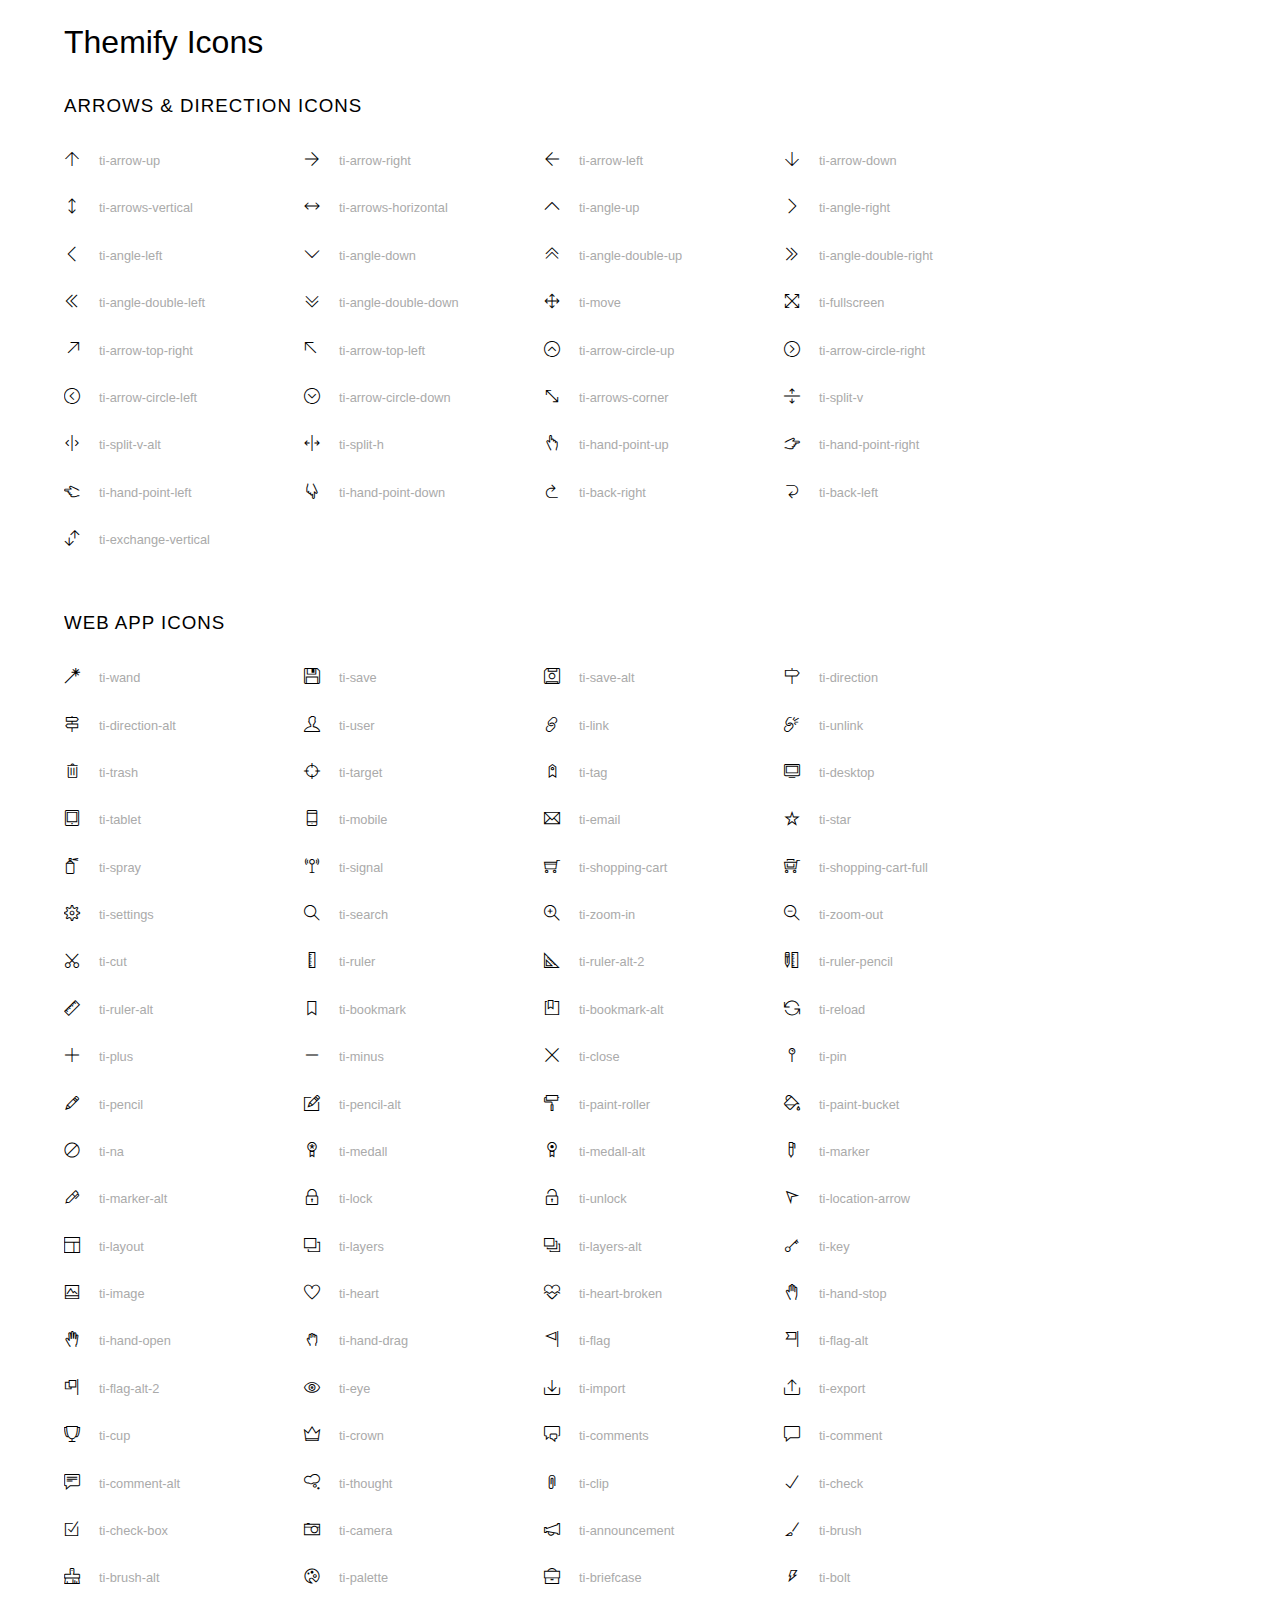
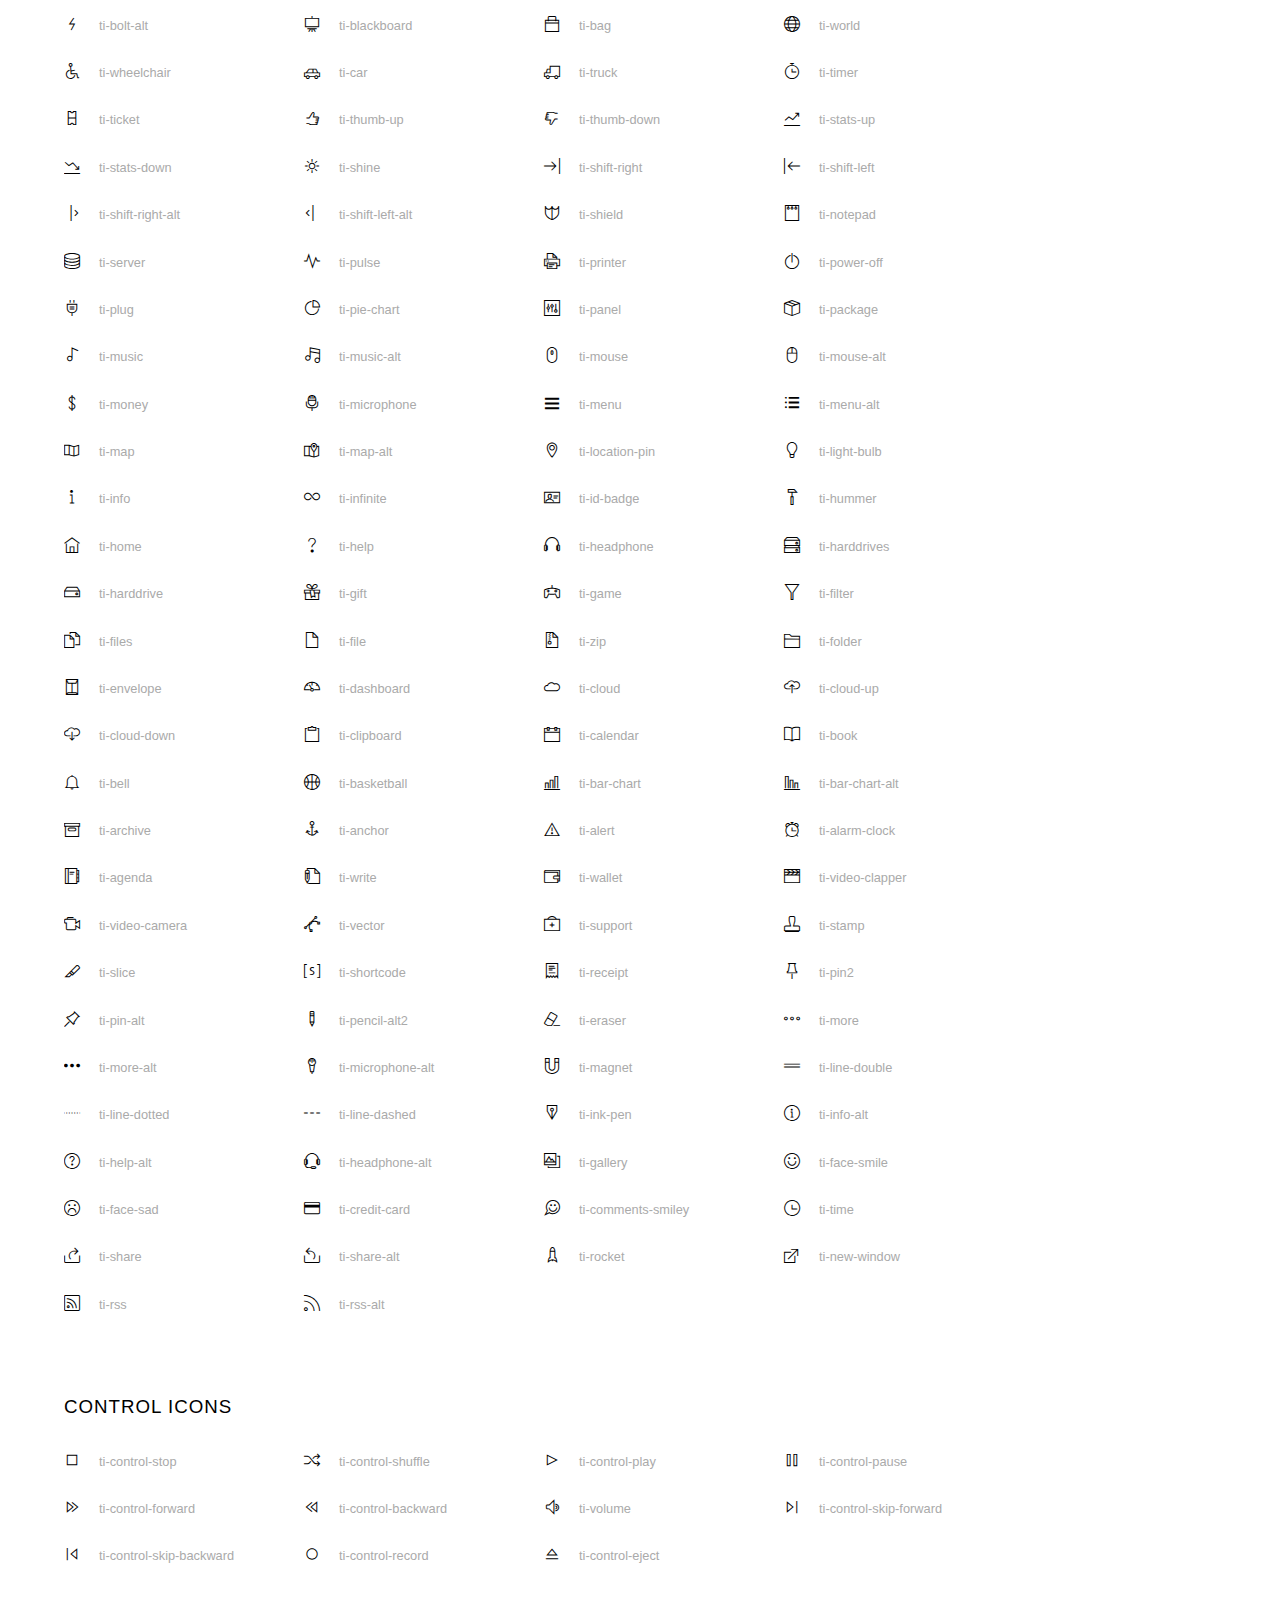
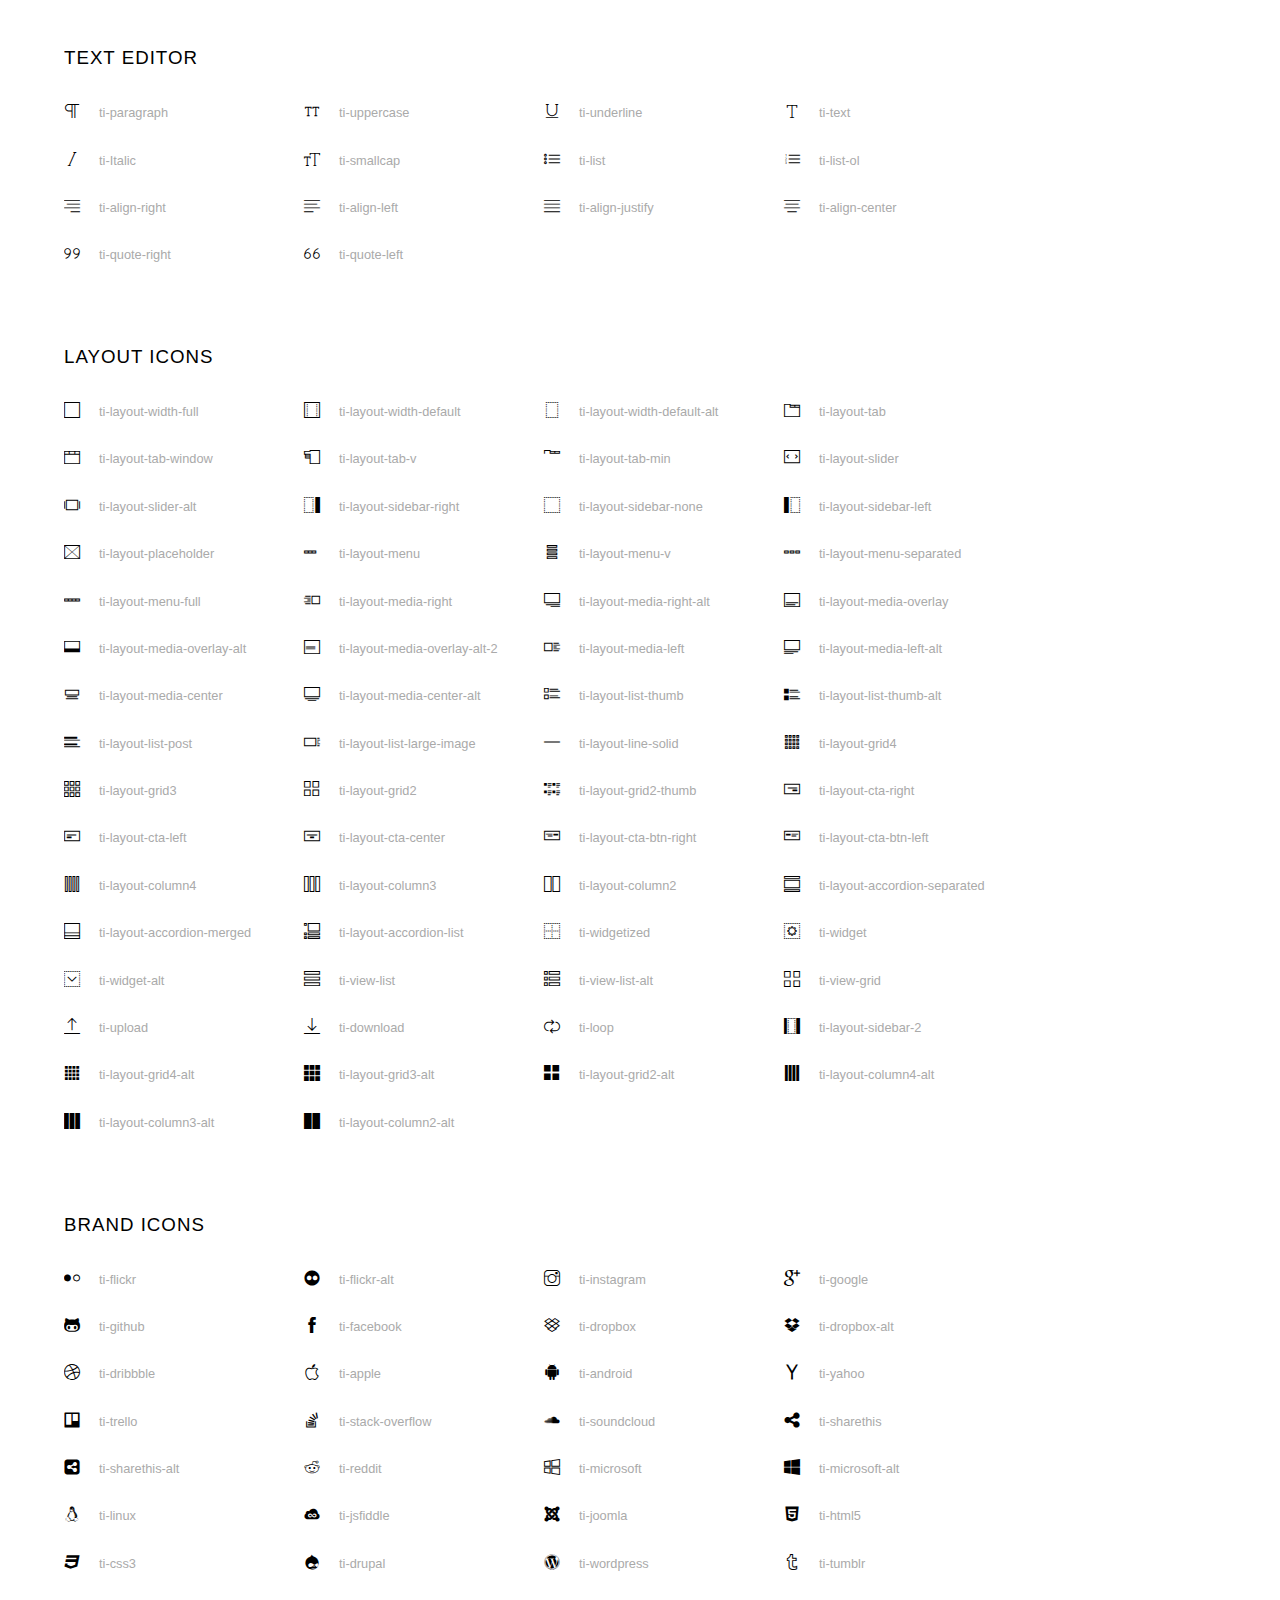
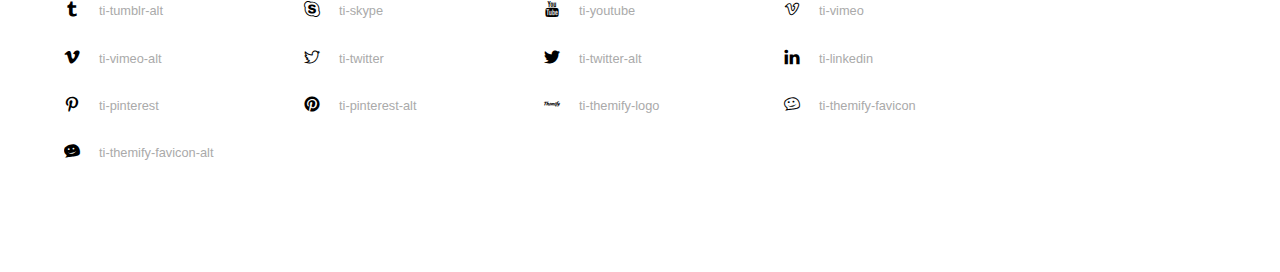
<file: assets/fonts/themify-icons/index.html>
<!doctype html>
<html>
<head>
	<meta charset="utf-8">
	<title>Themify Icon Font</title>
	<meta name="viewport" content="width=device-width">
	<link rel="stylesheet" href="demo-files/demo.css">
	<link rel="stylesheet" href="themify-icons.css">
	<!--[if lt IE 8]><!-->
	<link rel="stylesheet" href="ie7/ie7.css">
	<!--<![endif]-->
</head>
<body>
	<h1>Themify Icons</h1>

	<div class="icon-section">

		<div class="icon-section">
			<h3>Arrows &amp; Direction Icons </h3>

			<div class="icon-container">
				<span class="ti-arrow-up"></span><span class="icon-name"> ti-arrow-up</span>
			</div>
			<div class="icon-container">
				<span class="ti-arrow-right"></span><span class="icon-name"> ti-arrow-right</span>
			</div>
			<div class="icon-container">
				<span class="ti-arrow-left"></span><span class="icon-name"> ti-arrow-left</span>
			</div>
			<div class="icon-container">
				<span class="ti-arrow-down"></span><span class="icon-name"> ti-arrow-down</span>
			</div>
			<div class="icon-container">
				<span class="ti-arrows-vertical"></span><span class="icon-name"> ti-arrows-vertical</span>
			</div>
			<div class="icon-container">
				<span class="ti-arrows-horizontal"></span><span class="icon-name"> ti-arrows-horizontal</span>
			</div>
			<div class="icon-container">
				<span class="ti-angle-up"></span><span class="icon-name"> ti-angle-up</span>
			</div>
			<div class="icon-container">
				<span class="ti-angle-right"></span><span class="icon-name"> ti-angle-right</span>
			</div>
			<div class="icon-container">
				<span class="ti-angle-left"></span><span class="icon-name"> ti-angle-left</span>
			</div>
			<div class="icon-container">
				<span class="ti-angle-down"></span><span class="icon-name"> ti-angle-down</span>
			</div>	
			<div class="icon-container">
				<span class="ti-angle-double-up"></span><span class="icon-name"> ti-angle-double-up</span>
			</div>
			<div class="icon-container">
				<span class="ti-angle-double-right"></span><span class="icon-name"> ti-angle-double-right</span>
			</div>
			<div class="icon-container">
				<span class="ti-angle-double-left"></span><span class="icon-name"> ti-angle-double-left</span>
			</div>
			<div class="icon-container">
				<span class="ti-angle-double-down"></span><span class="icon-name"> ti-angle-double-down</span>
			</div>					
			<div class="icon-container">
				<span class="ti-move"></span><span class="icon-name"> ti-move</span>
			</div>
			<div class="icon-container">
				<span class="ti-fullscreen"></span><span class="icon-name"> ti-fullscreen</span>
			</div>
			<div class="icon-container">
				<span class="ti-arrow-top-right"></span><span class="icon-name"> ti-arrow-top-right</span>
			</div>
			<div class="icon-container">
				<span class="ti-arrow-top-left"></span><span class="icon-name"> ti-arrow-top-left</span>
			</div>
			<div class="icon-container">
				<span class="ti-arrow-circle-up"></span><span class="icon-name"> ti-arrow-circle-up</span>
			</div>
			<div class="icon-container">
				<span class="ti-arrow-circle-right"></span><span class="icon-name"> ti-arrow-circle-right</span>
			</div>
			<div class="icon-container">
				<span class="ti-arrow-circle-left"></span><span class="icon-name"> ti-arrow-circle-left</span>
			</div>
			<div class="icon-container">
				<span class="ti-arrow-circle-down"></span><span class="icon-name"> ti-arrow-circle-down</span>
			</div>
			<div class="icon-container">
				<span class="ti-arrows-corner"></span><span class="icon-name"> ti-arrows-corner</span>
			</div>
			<div class="icon-container">
				<span class="ti-split-v"></span><span class="icon-name"> ti-split-v</span>
			</div>

			<div class="icon-container">
				<span class="ti-split-v-alt"></span><span class="icon-name"> ti-split-v-alt</span>
			</div>
			<div class="icon-container">
				<span class="ti-split-h"></span><span class="icon-name"> ti-split-h</span>
			</div>
			<div class="icon-container">
				<span class="ti-hand-point-up"></span><span class="icon-name"> ti-hand-point-up</span>
			</div>
			<div class="icon-container">
				<span class="ti-hand-point-right"></span><span class="icon-name"> ti-hand-point-right</span>
			</div>
			<div class="icon-container">
				<span class="ti-hand-point-left"></span><span class="icon-name"> ti-hand-point-left</span>
			</div>
			<div class="icon-container">
				<span class="ti-hand-point-down"></span><span class="icon-name"> ti-hand-point-down</span>
			</div>
			<div class="icon-container">
				<span class="ti-back-right"></span><span class="icon-name"> ti-back-right</span>
			</div>
			<div class="icon-container">
				<span class="ti-back-left"></span><span class="icon-name"> ti-back-left</span>
			</div>
			<div class="icon-container">
				<span class="ti-exchange-vertical"></span><span class="icon-name"> ti-exchange-vertical</span>
			</div>

		</div> <!-- Arrows Icons -->



		<h3>Web App Icons</h3>
		
		<div class="icon-section">

			<div class="icon-container">
				<span class="ti-wand"></span><span class="icon-name"> ti-wand</span>
			</div>
			<div class="icon-container">
				<span class="ti-save"></span><span class="icon-name"> ti-save</span>
			</div>
			<div class="icon-container">
				<span class="ti-save-alt"></span><span class="icon-name"> ti-save-alt</span>
			</div>

			<div class="icon-container">
				<span class="ti-direction"></span><span class="icon-name"> ti-direction</span>
			</div>
			<div class="icon-container">
				<span class="ti-direction-alt"></span><span class="icon-name"> ti-direction-alt</span>
			</div>
			<div class="icon-container">
				<span class="ti-user"></span><span class="icon-name"> ti-user</span>
			</div>
			<div class="icon-container">
				<span class="ti-link"></span><span class="icon-name"> ti-link</span>
			</div>
			<div class="icon-container">
				<span class="ti-unlink"></span><span class="icon-name"> ti-unlink</span>
			</div>
			<div class="icon-container">
				<span class="ti-trash"></span><span class="icon-name"> ti-trash</span>
			</div>
			<div class="icon-container">
				<span class="ti-target"></span><span class="icon-name"> ti-target</span>
			</div>
			<div class="icon-container">
				<span class="ti-tag"></span><span class="icon-name"> ti-tag</span>
			</div>
			<div class="icon-container">
				<span class="ti-desktop"></span><span class="icon-name"> ti-desktop</span>
			</div>
			<div class="icon-container">
				<span class="ti-tablet"></span><span class="icon-name"> ti-tablet</span>
			</div>
			<div class="icon-container">
				<span class="ti-mobile"></span><span class="icon-name"> ti-mobile</span>
			</div>
			<div class="icon-container">
				<span class="ti-email"></span><span class="icon-name"> ti-email</span>
			</div>	
			<div class="icon-container">
				<span class="ti-star"></span><span class="icon-name"> ti-star</span>
			</div>
			<div class="icon-container">
				<span class="ti-spray"></span><span class="icon-name"> ti-spray</span>
			</div>
			<div class="icon-container">
				<span class="ti-signal"></span><span class="icon-name"> ti-signal</span>
			</div>
			<div class="icon-container">
				<span class="ti-shopping-cart"></span><span class="icon-name"> ti-shopping-cart</span>
			</div>
			<div class="icon-container">
				<span class="ti-shopping-cart-full"></span><span class="icon-name"> ti-shopping-cart-full</span>
			</div>
			<div class="icon-container">
				<span class="ti-settings"></span><span class="icon-name"> ti-settings</span>
			</div>
			<div class="icon-container">
				<span class="ti-search"></span><span class="icon-name"> ti-search</span>
			</div>
			<div class="icon-container">
				<span class="ti-zoom-in"></span><span class="icon-name"> ti-zoom-in</span>
			</div>
			<div class="icon-container">
				<span class="ti-zoom-out"></span><span class="icon-name"> ti-zoom-out</span>
			</div>
			<div class="icon-container">
				<span class="ti-cut"></span><span class="icon-name"> ti-cut</span>
			</div>
			<div class="icon-container">
				<span class="ti-ruler"></span><span class="icon-name"> ti-ruler</span>
			</div>
			<div class="icon-container">
				<span class="ti-ruler-alt-2"></span><span class="icon-name"> ti-ruler-alt-2</span>
			</div>			
			<div class="icon-container">
				<span class="ti-ruler-pencil"></span><span class="icon-name"> ti-ruler-pencil</span>
			</div>
			<div class="icon-container">
				<span class="ti-ruler-alt"></span><span class="icon-name"> ti-ruler-alt</span>
			</div>
			<div class="icon-container">
				<span class="ti-bookmark"></span><span class="icon-name"> ti-bookmark</span>
			</div>
			<div class="icon-container">
				<span class="ti-bookmark-alt"></span><span class="icon-name"> ti-bookmark-alt</span>
			</div>
			<div class="icon-container">
				<span class="ti-reload"></span><span class="icon-name"> ti-reload</span>
			</div>
			<div class="icon-container">
				<span class="ti-plus"></span><span class="icon-name"> ti-plus</span>
			</div>
			<div class="icon-container">
				<span class="ti-minus"></span><span class="icon-name"> ti-minus</span>
			</div>
			<div class="icon-container">
				<span class="ti-close"></span><span class="icon-name"> ti-close</span>
			</div>			
			<div class="icon-container">
				<span class="ti-pin"></span><span class="icon-name"> ti-pin</span>
			</div>
			<div class="icon-container">
				<span class="ti-pencil"></span><span class="icon-name"> ti-pencil</span>
			</div>
					
		  	<div class="icon-container">
				<span class="ti-pencil-alt"></span><span class="icon-name"> ti-pencil-alt</span>
			</div>
			<div class="icon-container">
				<span class="ti-paint-roller"></span><span class="icon-name"> ti-paint-roller</span>
			</div>
			<div class="icon-container">
				<span class="ti-paint-bucket"></span><span class="icon-name"> ti-paint-bucket</span>
			</div>
			<div class="icon-container">
				<span class="ti-na"></span><span class="icon-name"> ti-na</span>
			</div>
			<div class="icon-container">
				<span class="ti-medall"></span><span class="icon-name"> ti-medall</span>
			</div>
			<div class="icon-container">
				<span class="ti-medall-alt"></span><span class="icon-name"> ti-medall-alt</span>
			</div>
			<div class="icon-container">
				<span class="ti-marker"></span><span class="icon-name"> ti-marker</span>
			</div>
			<div class="icon-container">
				<span class="ti-marker-alt"></span><span class="icon-name"> ti-marker-alt</span>
			</div>

			<div class="icon-container">
				<span class="ti-lock"></span><span class="icon-name"> ti-lock</span>
			</div>
			<div class="icon-container">
				<span class="ti-unlock"></span><span class="icon-name"> ti-unlock</span>
			</div>
			<div class="icon-container">
				<span class="ti-location-arrow"></span><span class="icon-name"> ti-location-arrow</span>
			</div>
			<div class="icon-container">
				<span class="ti-layout"></span><span class="icon-name"> ti-layout</span>
			</div>
			<div class="icon-container">
				<span class="ti-layers"></span><span class="icon-name"> ti-layers</span>
			</div>
			<div class="icon-container">
				<span class="ti-layers-alt"></span><span class="icon-name"> ti-layers-alt</span>
			</div>
			<div class="icon-container">
				<span class="ti-key"></span><span class="icon-name"> ti-key</span>
			</div>
			<div class="icon-container">
				<span class="ti-image"></span><span class="icon-name"> ti-image</span>
			</div>
			<div class="icon-container">
				<span class="ti-heart"></span><span class="icon-name"> ti-heart</span>
			</div>
			<div class="icon-container">
				<span class="ti-heart-broken"></span><span class="icon-name"> ti-heart-broken</span>
			</div>
			<div class="icon-container">
				<span class="ti-hand-stop"></span><span class="icon-name"> ti-hand-stop</span>
			</div>
			<div class="icon-container">
				<span class="ti-hand-open"></span><span class="icon-name"> ti-hand-open</span>
			</div>
			<div class="icon-container">
				<span class="ti-hand-drag"></span><span class="icon-name"> ti-hand-drag</span>
			</div>
			<div class="icon-container">
				<span class="ti-flag"></span><span class="icon-name"> ti-flag</span>
			</div>
			<div class="icon-container">
				<span class="ti-flag-alt"></span><span class="icon-name"> ti-flag-alt</span>
			</div>
			<div class="icon-container">
				<span class="ti-flag-alt-2"></span><span class="icon-name"> ti-flag-alt-2</span>
			</div>
			<div class="icon-container">
				<span class="ti-eye"></span><span class="icon-name"> ti-eye</span>
			</div>
			<div class="icon-container">
				<span class="ti-import"></span><span class="icon-name"> ti-import</span>
			</div>			
			<div class="icon-container">
				<span class="ti-export"></span><span class="icon-name"> ti-export</span>
			</div>
			<div class="icon-container">
				<span class="ti-cup"></span><span class="icon-name"> ti-cup</span>
			</div>
			<div class="icon-container">
				<span class="ti-crown"></span><span class="icon-name"> ti-crown</span>
			</div>
			<div class="icon-container">
				<span class="ti-comments"></span><span class="icon-name"> ti-comments</span>
			</div>
			<div class="icon-container">
				<span class="ti-comment"></span><span class="icon-name"> ti-comment</span>
			</div>
			<div class="icon-container">
				<span class="ti-comment-alt"></span><span class="icon-name"> ti-comment-alt</span>
			</div>
			<div class="icon-container">
				<span class="ti-thought"></span><span class="icon-name"> ti-thought</span>
			</div>			
			<div class="icon-container">
				<span class="ti-clip"></span><span class="icon-name"> ti-clip</span>
			</div>

			<div class="icon-container">
				<span class="ti-check"></span><span class="icon-name"> ti-check</span>
			</div>
			<div class="icon-container">
				<span class="ti-check-box"></span><span class="icon-name"> ti-check-box</span>
			</div>
			<div class="icon-container">
				<span class="ti-camera"></span><span class="icon-name"> ti-camera</span>
			</div>
			<div class="icon-container">
				<span class="ti-announcement"></span><span class="icon-name"> ti-announcement</span>
			</div>
			<div class="icon-container">
				<span class="ti-brush"></span><span class="icon-name"> ti-brush</span>
			</div>
			<div class="icon-container">
				<span class="ti-brush-alt"></span><span class="icon-name"> ti-brush-alt</span>
			</div>
			<div class="icon-container">
				<span class="ti-palette"></span><span class="icon-name"> ti-palette</span>
			</div>			
			<div class="icon-container">
				<span class="ti-briefcase"></span><span class="icon-name"> ti-briefcase</span>
			</div>
			<div class="icon-container">
				<span class="ti-bolt"></span><span class="icon-name"> ti-bolt</span>
			</div>
			<div class="icon-container">
				<span class="ti-bolt-alt"></span><span class="icon-name"> ti-bolt-alt</span>
			</div>
			<div class="icon-container">
				<span class="ti-blackboard"></span><span class="icon-name"> ti-blackboard</span>
			</div>
			<div class="icon-container">
				<span class="ti-bag"></span><span class="icon-name"> ti-bag</span>
			</div>
			<div class="icon-container">
				<span class="ti-world"></span><span class="icon-name"> ti-world</span>
			</div>
			<div class="icon-container">
				<span class="ti-wheelchair"></span><span class="icon-name"> ti-wheelchair</span>
			</div>
			<div class="icon-container">
				<span class="ti-car"></span><span class="icon-name"> ti-car</span>
			</div>
			<div class="icon-container">
				<span class="ti-truck"></span><span class="icon-name"> ti-truck</span>
			</div>
			<div class="icon-container">
				<span class="ti-timer"></span><span class="icon-name"> ti-timer</span>
			</div>
			<div class="icon-container">
				<span class="ti-ticket"></span><span class="icon-name"> ti-ticket</span>
			</div>
			<div class="icon-container">
				<span class="ti-thumb-up"></span><span class="icon-name"> ti-thumb-up</span>
			</div>
			<div class="icon-container">
				<span class="ti-thumb-down"></span><span class="icon-name"> ti-thumb-down</span>
			</div>

			<div class="icon-container">
				<span class="ti-stats-up"></span><span class="icon-name"> ti-stats-up</span>
			</div>
			<div class="icon-container">
				<span class="ti-stats-down"></span><span class="icon-name"> ti-stats-down</span>
			</div>
			<div class="icon-container">
				<span class="ti-shine"></span><span class="icon-name"> ti-shine</span>
			</div>
			<div class="icon-container">
				<span class="ti-shift-right"></span><span class="icon-name"> ti-shift-right</span>
			</div>
			<div class="icon-container">
				<span class="ti-shift-left"></span><span class="icon-name"> ti-shift-left</span>
			</div>

			<div class="icon-container">
				<span class="ti-shift-right-alt"></span><span class="icon-name"> ti-shift-right-alt</span>
			</div>
			<div class="icon-container">
				<span class="ti-shift-left-alt"></span><span class="icon-name"> ti-shift-left-alt</span>
			</div>
			<div class="icon-container">
				<span class="ti-shield"></span><span class="icon-name"> ti-shield</span>
			</div>
			<div class="icon-container">
				<span class="ti-notepad"></span><span class="icon-name"> ti-notepad</span>
			</div>
			<div class="icon-container">
				<span class="ti-server"></span><span class="icon-name"> ti-server</span>
			</div>

			<div class="icon-container">
				<span class="ti-pulse"></span><span class="icon-name"> ti-pulse</span>
			</div>
			<div class="icon-container">
				<span class="ti-printer"></span><span class="icon-name"> ti-printer</span>
			</div>
			<div class="icon-container">
				<span class="ti-power-off"></span><span class="icon-name"> ti-power-off</span>
			</div>
			<div class="icon-container">
				<span class="ti-plug"></span><span class="icon-name"> ti-plug</span>
			</div>
			<div class="icon-container">
				<span class="ti-pie-chart"></span><span class="icon-name"> ti-pie-chart</span>
			</div>

			<div class="icon-container">
				<span class="ti-panel"></span><span class="icon-name"> ti-panel</span>
			</div>
			<div class="icon-container">
				<span class="ti-package"></span><span class="icon-name"> ti-package</span>
			</div>
			<div class="icon-container">
				<span class="ti-music"></span><span class="icon-name"> ti-music</span>
			</div>
			<div class="icon-container">
				<span class="ti-music-alt"></span><span class="icon-name"> ti-music-alt</span>
			</div>
			<div class="icon-container">
				<span class="ti-mouse"></span><span class="icon-name"> ti-mouse</span>
			</div>
			<div class="icon-container">
				<span class="ti-mouse-alt"></span><span class="icon-name"> ti-mouse-alt</span>
			</div>
			<div class="icon-container">
				<span class="ti-money"></span><span class="icon-name"> ti-money</span>
			</div>
			<div class="icon-container">
				<span class="ti-microphone"></span><span class="icon-name"> ti-microphone</span>
			</div>
			<div class="icon-container">
				<span class="ti-menu"></span><span class="icon-name"> ti-menu</span>
			</div>
			<div class="icon-container">
				<span class="ti-menu-alt"></span><span class="icon-name"> ti-menu-alt</span>
			</div>
			<div class="icon-container">
				<span class="ti-map"></span><span class="icon-name"> ti-map</span>
			</div>
			<div class="icon-container">
				<span class="ti-map-alt"></span><span class="icon-name"> ti-map-alt</span>
			</div>

			<div class="icon-container">
				<span class="ti-location-pin"></span><span class="icon-name"> ti-location-pin</span>
			</div>

			<div class="icon-container">
				<span class="ti-light-bulb"></span><span class="icon-name"> ti-light-bulb</span>
			</div>
			<div class="icon-container">
				<span class="ti-info"></span><span class="icon-name"> ti-info</span>
			</div>
			<div class="icon-container">
				<span class="ti-infinite"></span><span class="icon-name"> ti-infinite</span>
			</div>
			<div class="icon-container">
				<span class="ti-id-badge"></span><span class="icon-name"> ti-id-badge</span>
			</div>
			<div class="icon-container">
				<span class="ti-hummer"></span><span class="icon-name"> ti-hummer</span>
			</div>
			<div class="icon-container">
				<span class="ti-home"></span><span class="icon-name"> ti-home</span>
			</div>
			<div class="icon-container">
				<span class="ti-help"></span><span class="icon-name"> ti-help</span>
			</div>
			<div class="icon-container">
				<span class="ti-headphone"></span><span class="icon-name"> ti-headphone</span>
			</div>
			<div class="icon-container">
				<span class="ti-harddrives"></span><span class="icon-name"> ti-harddrives</span>
			</div>
			<div class="icon-container">
				<span class="ti-harddrive"></span><span class="icon-name"> ti-harddrive</span>
			</div>
			<div class="icon-container">
				<span class="ti-gift"></span><span class="icon-name"> ti-gift</span>
			</div>
			<div class="icon-container">
				<span class="ti-game"></span><span class="icon-name"> ti-game</span>
			</div>
			<div class="icon-container">
				<span class="ti-filter"></span><span class="icon-name"> ti-filter</span>
			</div>
			<div class="icon-container">
				<span class="ti-files"></span><span class="icon-name"> ti-files</span>
			</div>
			<div class="icon-container">
				<span class="ti-file"></span><span class="icon-name"> ti-file</span>
			</div>
			<div class="icon-container">
				<span class="ti-zip"></span><span class="icon-name"> ti-zip</span>
			</div>
			<div class="icon-container">
				<span class="ti-folder"></span><span class="icon-name"> ti-folder</span>
			</div>			
			<div class="icon-container">
				<span class="ti-envelope"></span><span class="icon-name"> ti-envelope</span>
			</div>


			<div class="icon-container">
				<span class="ti-dashboard"></span><span class="icon-name"> ti-dashboard</span>
			</div>
			<div class="icon-container">
				<span class="ti-cloud"></span><span class="icon-name"> ti-cloud</span>
			</div>
			<div class="icon-container">
				<span class="ti-cloud-up"></span><span class="icon-name"> ti-cloud-up</span>
			</div>
			<div class="icon-container">
				<span class="ti-cloud-down"></span><span class="icon-name"> ti-cloud-down</span>
			</div>
			<div class="icon-container">
				<span class="ti-clipboard"></span><span class="icon-name"> ti-clipboard</span>
			</div>
			<div class="icon-container">
				<span class="ti-calendar"></span><span class="icon-name"> ti-calendar</span>
			</div>
			<div class="icon-container">
				<span class="ti-book"></span><span class="icon-name"> ti-book</span>
			</div>
			<div class="icon-container">
				<span class="ti-bell"></span><span class="icon-name"> ti-bell</span>
			</div>
			<div class="icon-container">
				<span class="ti-basketball"></span><span class="icon-name"> ti-basketball</span>
			</div>
			<div class="icon-container">
				<span class="ti-bar-chart"></span><span class="icon-name"> ti-bar-chart</span>
			</div>
			<div class="icon-container">
				<span class="ti-bar-chart-alt"></span><span class="icon-name"> ti-bar-chart-alt</span>
			</div>


			<div class="icon-container">
				<span class="ti-archive"></span><span class="icon-name"> ti-archive</span>
			</div>
			<div class="icon-container">
				<span class="ti-anchor"></span><span class="icon-name"> ti-anchor</span>
			</div>

			<div class="icon-container">
				<span class="ti-alert"></span><span class="icon-name"> ti-alert</span>
			</div>
			<div class="icon-container">
				<span class="ti-alarm-clock"></span><span class="icon-name"> ti-alarm-clock</span>
			</div>
			<div class="icon-container">
				<span class="ti-agenda"></span><span class="icon-name"> ti-agenda</span>
			</div>
			<div class="icon-container">
				<span class="ti-write"></span><span class="icon-name"> ti-write</span>
			</div>

			<div class="icon-container">
				<span class="ti-wallet"></span><span class="icon-name"> ti-wallet</span>
			</div>
			<div class="icon-container">
				<span class="ti-video-clapper"></span><span class="icon-name"> ti-video-clapper</span>
			</div>
			<div class="icon-container">
				<span class="ti-video-camera"></span><span class="icon-name"> ti-video-camera</span>
			</div>
			<div class="icon-container">
				<span class="ti-vector"></span><span class="icon-name"> ti-vector</span>
			</div>

			<div class="icon-container">
				<span class="ti-support"></span><span class="icon-name"> ti-support</span>
			</div>
			<div class="icon-container">
				<span class="ti-stamp"></span><span class="icon-name"> ti-stamp</span>
			</div>
			<div class="icon-container">
				<span class="ti-slice"></span><span class="icon-name"> ti-slice</span>
			</div>
			<div class="icon-container">
				<span class="ti-shortcode"></span><span class="icon-name"> ti-shortcode</span>
			</div>
			<div class="icon-container">
				<span class="ti-receipt"></span><span class="icon-name"> ti-receipt</span>
			</div>
			<div class="icon-container">
				<span class="ti-pin2"></span><span class="icon-name"> ti-pin2</span>
			</div>
			<div class="icon-container">
				<span class="ti-pin-alt"></span><span class="icon-name"> ti-pin-alt</span>
			</div>
			<div class="icon-container">
				<span class="ti-pencil-alt2"></span><span class="icon-name"> ti-pencil-alt2</span>
			</div>
			<div class="icon-container">
				<span class="ti-eraser"></span><span class="icon-name"> ti-eraser</span>
			</div>			
			<div class="icon-container">
				<span class="ti-more"></span><span class="icon-name"> ti-more</span>
			</div>
			<div class="icon-container">
				<span class="ti-more-alt"></span><span class="icon-name"> ti-more-alt</span>
			</div>
			<div class="icon-container">
				<span class="ti-microphone-alt"></span><span class="icon-name"> ti-microphone-alt</span>
			</div>
			<div class="icon-container">
				<span class="ti-magnet"></span><span class="icon-name"> ti-magnet</span>
			</div>
			<div class="icon-container">
				<span class="ti-line-double"></span><span class="icon-name"> ti-line-double</span>
			</div>
			<div class="icon-container">
				<span class="ti-line-dotted"></span><span class="icon-name"> ti-line-dotted</span>
			</div>
			<div class="icon-container">
				<span class="ti-line-dashed"></span><span class="icon-name"> ti-line-dashed</span>
			</div>

			<div class="icon-container">
				<span class="ti-ink-pen"></span><span class="icon-name"> ti-ink-pen</span>
			</div>
			<div class="icon-container">
				<span class="ti-info-alt"></span><span class="icon-name"> ti-info-alt</span>
			</div>
			<div class="icon-container">
				<span class="ti-help-alt"></span><span class="icon-name"> ti-help-alt</span>
			</div>
			<div class="icon-container">
				<span class="ti-headphone-alt"></span><span class="icon-name"> ti-headphone-alt</span>
			</div>

			<div class="icon-container">
				<span class="ti-gallery"></span><span class="icon-name"> ti-gallery</span>
			</div>
			<div class="icon-container">
				<span class="ti-face-smile"></span><span class="icon-name"> ti-face-smile</span>
			</div>
			<div class="icon-container">
				<span class="ti-face-sad"></span><span class="icon-name"> ti-face-sad</span>
			</div>
			<div class="icon-container">
				<span class="ti-credit-card"></span><span class="icon-name"> ti-credit-card</span>
			</div>
			<div class="icon-container">
				<span class="ti-comments-smiley"></span><span class="icon-name"> ti-comments-smiley</span>
			</div>
			<div class="icon-container">
				<span class="ti-time"></span><span class="icon-name"> ti-time</span>
			</div>
			<div class="icon-container">
				<span class="ti-share"></span><span class="icon-name"> ti-share</span>
			</div>
			<div class="icon-container">
				<span class="ti-share-alt"></span><span class="icon-name"> ti-share-alt</span>
			</div>
			<div class="icon-container">
				<span class="ti-rocket"></span><span class="icon-name"> ti-rocket</span>
			</div>

			<div class="icon-container">
				<span class="ti-new-window"></span><span class="icon-name"> ti-new-window</span>
			</div>

			<div class="icon-container">
				<span class="ti-rss"></span><span class="icon-name"> ti-rss</span>
			</div>

			<div class="icon-container">
				<span class="ti-rss-alt"></span><span class="icon-name"> ti-rss-alt</span>
			</div>
			
		</div><!-- Web App Icons -->


		<div class="icon-section">
			<h3>Control Icons</h3>
			<div class="icon-container">
				<span class="ti-control-stop"></span><span class="icon-name"> ti-control-stop</span>
			</div>
			<div class="icon-container">
				<span class="ti-control-shuffle"></span><span class="icon-name"> ti-control-shuffle</span>
			</div>
			<div class="icon-container">
				<span class="ti-control-play"></span><span class="icon-name"> ti-control-play</span>
			</div>
			<div class="icon-container">
				<span class="ti-control-pause"></span><span class="icon-name"> ti-control-pause</span>
			</div>
			<div class="icon-container">
				<span class="ti-control-forward"></span><span class="icon-name"> ti-control-forward</span>
			</div>
			<div class="icon-container">
				<span class="ti-control-backward"></span><span class="icon-name"> ti-control-backward</span>
			</div>	
			<div class="icon-container">
				<span class="ti-volume"></span><span class="icon-name"> ti-volume</span>
			</div>
			<div class="icon-container">
				<span class="ti-control-skip-forward"></span><span class="icon-name"> ti-control-skip-forward</span>
			</div>
			<div class="icon-container">
				<span class="ti-control-skip-backward"></span><span class="icon-name"> ti-control-skip-backward</span>
			</div>
			<div class="icon-container">
				<span class="ti-control-record"></span><span class="icon-name"> ti-control-record</span>
			</div>
			<div class="icon-container">
				<span class="ti-control-eject"></span><span class="icon-name"> ti-control-eject</span>
			</div>			
		</div> <!-- Control Icons -->


		<div class="icon-section">
			<h3>Text Editor</h3>

			<div class="icon-container">
				<span class="ti-paragraph"></span><span class="icon-name"> ti-paragraph</span>
			</div>
			<div class="icon-container">
				<span class="ti-uppercase"></span><span class="icon-name"> ti-uppercase</span>
			</div>

			<div class="icon-container">
				<span class="ti-underline"></span><span class="icon-name"> ti-underline</span>
			</div>
			<div class="icon-container">
				<span class="ti-text"></span><span class="icon-name"> ti-text</span>
			</div>
			<div class="icon-container">
				<span class="ti-Italic"></span><span class="icon-name"> ti-Italic</span>
			</div>
			<div class="icon-container">
				<span class="ti-smallcap"></span><span class="icon-name"> ti-smallcap</span>
			</div>
			<div class="icon-container">
				<span class="ti-list"></span><span class="icon-name"> ti-list</span>
			</div>
			<div class="icon-container">
				<span class="ti-list-ol"></span><span class="icon-name"> ti-list-ol</span>
			</div>
			<div class="icon-container">
				<span class="ti-align-right"></span><span class="icon-name"> ti-align-right</span>
			</div>
			<div class="icon-container">
				<span class="ti-align-left"></span><span class="icon-name"> ti-align-left</span>
			</div>
			<div class="icon-container">
				<span class="ti-align-justify"></span><span class="icon-name"> ti-align-justify</span>
			</div>
			<div class="icon-container">
				<span class="ti-align-center"></span><span class="icon-name"> ti-align-center</span>
			</div>
			<div class="icon-container">
				<span class="ti-quote-right"></span><span class="icon-name"> ti-quote-right</span>
			</div>
			<div class="icon-container">
				<span class="ti-quote-left"></span><span class="icon-name"> ti-quote-left</span>
			</div>

		</div> <!-- Text Editor -->



		<div class="icon-section">
			<h3>Layout Icons</h3>
			<div class="icon-container">
				<span class="ti-layout-width-full"></span><span class="icon-name"> ti-layout-width-full</span>
			</div>
			<div class="icon-container">
				<span class="ti-layout-width-default"></span><span class="icon-name"> ti-layout-width-default</span>
			</div>
			<div class="icon-container">
				<span class="ti-layout-width-default-alt"></span><span class="icon-name"> ti-layout-width-default-alt</span>
			</div>
			<div class="icon-container">
				<span class="ti-layout-tab"></span><span class="icon-name"> ti-layout-tab</span>
			</div>
			<div class="icon-container">
				<span class="ti-layout-tab-window"></span><span class="icon-name"> ti-layout-tab-window</span>
			</div>
			<div class="icon-container">
				<span class="ti-layout-tab-v"></span><span class="icon-name"> ti-layout-tab-v</span>
			</div>
			<div class="icon-container">
				<span class="ti-layout-tab-min"></span><span class="icon-name"> ti-layout-tab-min</span>
			</div>
			<div class="icon-container">
				<span class="ti-layout-slider"></span><span class="icon-name"> ti-layout-slider</span>
			</div>
			<div class="icon-container">
				<span class="ti-layout-slider-alt"></span><span class="icon-name"> ti-layout-slider-alt</span>
			</div>
			<div class="icon-container">
				<span class="ti-layout-sidebar-right"></span><span class="icon-name"> ti-layout-sidebar-right</span>
			</div>
			<div class="icon-container">
				<span class="ti-layout-sidebar-none"></span><span class="icon-name"> ti-layout-sidebar-none</span>
			</div>
			<div class="icon-container">
				<span class="ti-layout-sidebar-left"></span><span class="icon-name"> ti-layout-sidebar-left</span>
			</div>
			<div class="icon-container">
				<span class="ti-layout-placeholder"></span><span class="icon-name"> ti-layout-placeholder</span>
			</div>
			<div class="icon-container">
				<span class="ti-layout-menu"></span><span class="icon-name"> ti-layout-menu</span>
			</div>
			<div class="icon-container">
				<span class="ti-layout-menu-v"></span><span class="icon-name"> ti-layout-menu-v</span>
			</div>
			<div class="icon-container">
				<span class="ti-layout-menu-separated"></span><span class="icon-name"> ti-layout-menu-separated</span>
			</div>
			<div class="icon-container">
				<span class="ti-layout-menu-full"></span><span class="icon-name"> ti-layout-menu-full</span>
			</div>
			<div class="icon-container">
				<span class="ti-layout-media-right"></span><span class="icon-name"> ti-layout-media-right</span>
			</div>
			<div class="icon-container">
				<span class="ti-layout-media-right-alt"></span><span class="icon-name"> ti-layout-media-right-alt</span>
			</div>
			<div class="icon-container">
				<span class="ti-layout-media-overlay"></span><span class="icon-name"> ti-layout-media-overlay</span>
			</div>
			<div class="icon-container">
				<span class="ti-layout-media-overlay-alt"></span><span class="icon-name"> ti-layout-media-overlay-alt</span>
			</div>
			<div class="icon-container">
				<span class="ti-layout-media-overlay-alt-2"></span><span class="icon-name"> ti-layout-media-overlay-alt-2</span>
			</div>
			<div class="icon-container">
				<span class="ti-layout-media-left"></span><span class="icon-name"> ti-layout-media-left</span>
			</div>
			<div class="icon-container">
				<span class="ti-layout-media-left-alt"></span><span class="icon-name"> ti-layout-media-left-alt</span>
			</div>
			<div class="icon-container">
				<span class="ti-layout-media-center"></span><span class="icon-name"> ti-layout-media-center</span>
			</div>
			<div class="icon-container">
				<span class="ti-layout-media-center-alt"></span><span class="icon-name"> ti-layout-media-center-alt</span>
			</div>
			<div class="icon-container">
				<span class="ti-layout-list-thumb"></span><span class="icon-name"> ti-layout-list-thumb</span>
			</div>
			<div class="icon-container">
				<span class="ti-layout-list-thumb-alt"></span><span class="icon-name"> ti-layout-list-thumb-alt</span>
			</div>
			<div class="icon-container">
				<span class="ti-layout-list-post"></span><span class="icon-name"> ti-layout-list-post</span>
			</div>
			<div class="icon-container">
				<span class="ti-layout-list-large-image"></span><span class="icon-name"> ti-layout-list-large-image</span>
			</div>
			<div class="icon-container">
				<span class="ti-layout-line-solid"></span><span class="icon-name"> ti-layout-line-solid</span>
			</div>
			<div class="icon-container">
				<span class="ti-layout-grid4"></span><span class="icon-name"> ti-layout-grid4</span>
			</div>
			<div class="icon-container">
				<span class="ti-layout-grid3"></span><span class="icon-name"> ti-layout-grid3</span>
			</div>
			<div class="icon-container">
				<span class="ti-layout-grid2"></span><span class="icon-name"> ti-layout-grid2</span>
			</div>
			<div class="icon-container">
				<span class="ti-layout-grid2-thumb"></span><span class="icon-name"> ti-layout-grid2-thumb</span>
			</div>
			<div class="icon-container">
				<span class="ti-layout-cta-right"></span><span class="icon-name"> ti-layout-cta-right</span>
			</div>
			<div class="icon-container">
				<span class="ti-layout-cta-left"></span><span class="icon-name"> ti-layout-cta-left</span>
			</div>
			<div class="icon-container">
				<span class="ti-layout-cta-center"></span><span class="icon-name"> ti-layout-cta-center</span>
			</div>
			<div class="icon-container">
				<span class="ti-layout-cta-btn-right"></span><span class="icon-name"> ti-layout-cta-btn-right</span>
			</div>
			<div class="icon-container">
				<span class="ti-layout-cta-btn-left"></span><span class="icon-name"> ti-layout-cta-btn-left</span>
			</div>
			<div class="icon-container">
				<span class="ti-layout-column4"></span><span class="icon-name"> ti-layout-column4</span>
			</div>
			<div class="icon-container">
				<span class="ti-layout-column3"></span><span class="icon-name"> ti-layout-column3</span>
			</div>
			<div class="icon-container">
				<span class="ti-layout-column2"></span><span class="icon-name"> ti-layout-column2</span>
			</div>
			<div class="icon-container">
				<span class="ti-layout-accordion-separated"></span><span class="icon-name"> ti-layout-accordion-separated</span>
			</div>
			<div class="icon-container">
				<span class="ti-layout-accordion-merged"></span><span class="icon-name"> ti-layout-accordion-merged</span>
			</div>
			<div class="icon-container">
				<span class="ti-layout-accordion-list"></span><span class="icon-name"> ti-layout-accordion-list</span>
			</div>
			<div class="icon-container">
				<span class="ti-widgetized"></span><span class="icon-name"> ti-widgetized</span>
			</div>
			<div class="icon-container">
				<span class="ti-widget"></span><span class="icon-name"> ti-widget</span>
			</div>
			<div class="icon-container">
				<span class="ti-widget-alt"></span><span class="icon-name"> ti-widget-alt</span>
			</div>
			<div class="icon-container">
				<span class="ti-view-list"></span><span class="icon-name"> ti-view-list</span>
			</div>
			<div class="icon-container">
				<span class="ti-view-list-alt"></span><span class="icon-name"> ti-view-list-alt</span>
			</div>
			<div class="icon-container">
				<span class="ti-view-grid"></span><span class="icon-name"> ti-view-grid</span>
			</div>
			<div class="icon-container">
				<span class="ti-upload"></span><span class="icon-name"> ti-upload</span>
			</div>
			<div class="icon-container">
				<span class="ti-download"></span><span class="icon-name"> ti-download</span>
			</div>	
			<div class="icon-container">
				<span class="ti-loop"></span><span class="icon-name"> ti-loop</span>
			</div>
			<div class="icon-container">
				<span class="ti-layout-sidebar-2"></span><span class="icon-name"> ti-layout-sidebar-2</span>
			</div>
			<div class="icon-container">
				<span class="ti-layout-grid4-alt"></span><span class="icon-name"> ti-layout-grid4-alt</span>
			</div>
			<div class="icon-container">
				<span class="ti-layout-grid3-alt"></span><span class="icon-name"> ti-layout-grid3-alt</span>
			</div>
			<div class="icon-container">
				<span class="ti-layout-grid2-alt"></span><span class="icon-name"> ti-layout-grid2-alt</span>
			</div>
			<div class="icon-container">
				<span class="ti-layout-column4-alt"></span><span class="icon-name"> ti-layout-column4-alt</span>
			</div>
			<div class="icon-container">
				<span class="ti-layout-column3-alt"></span><span class="icon-name"> ti-layout-column3-alt</span>
			</div>
			<div class="icon-container">
				<span class="ti-layout-column2-alt"></span><span class="icon-name"> ti-layout-column2-alt</span>
			</div>		


		</div> <!-- Layout Icons -->


		<div class="icon-section">
			<h3>Brand Icons</h3>

			<div class="icon-container">
				<span class="ti-flickr"></span><span class="icon-name"> ti-flickr</span>
			</div>
			<div class="icon-container">
				<span class="ti-flickr-alt"></span><span class="icon-name"> ti-flickr-alt</span>
			</div>			
			<div class="icon-container">
				<span class="ti-instagram"></span><span class="icon-name"> ti-instagram</span>
			</div>
			<div class="icon-container">
				<span class="ti-google"></span><span class="icon-name"> ti-google</span>
			</div>
			<div class="icon-container">
				<span class="ti-github"></span><span class="icon-name"> ti-github</span>
			</div>

			<div class="icon-container">
				<span class="ti-facebook"></span><span class="icon-name"> ti-facebook</span>
			</div>
			<div class="icon-container">
				<span class="ti-dropbox"></span><span class="icon-name"> ti-dropbox</span>
			</div>
			<div class="icon-container">
				<span class="ti-dropbox-alt"></span><span class="icon-name"> ti-dropbox-alt</span>
			</div>
			<div class="icon-container">
				<span class="ti-dribbble"></span><span class="icon-name"> ti-dribbble</span>
			</div>
			<div class="icon-container">
				<span class="ti-apple"></span><span class="icon-name"> ti-apple</span>
			</div>
			<div class="icon-container">
				<span class="ti-android"></span><span class="icon-name"> ti-android</span>
			</div>
			<div class="icon-container">
				<span class="ti-yahoo"></span><span class="icon-name"> ti-yahoo</span>
			</div>
			<div class="icon-container">
				<span class="ti-trello"></span><span class="icon-name"> ti-trello</span>
			</div>
			<div class="icon-container">
				<span class="ti-stack-overflow"></span><span class="icon-name"> ti-stack-overflow</span>
			</div>
			<div class="icon-container">
				<span class="ti-soundcloud"></span><span class="icon-name"> ti-soundcloud</span>
			</div>
			<div class="icon-container">
				<span class="ti-sharethis"></span><span class="icon-name"> ti-sharethis</span>
			</div>
			<div class="icon-container">
				<span class="ti-sharethis-alt"></span><span class="icon-name"> ti-sharethis-alt</span>
			</div>
			<div class="icon-container">
				<span class="ti-reddit"></span><span class="icon-name"> ti-reddit</span>
			</div>

			<div class="icon-container">
				<span class="ti-microsoft"></span><span class="icon-name"> ti-microsoft</span>
			</div>
			<div class="icon-container">
				<span class="ti-microsoft-alt"></span><span class="icon-name"> ti-microsoft-alt</span>
			</div>
			<div class="icon-container">
				<span class="ti-linux"></span><span class="icon-name"> ti-linux</span>
			</div>
			<div class="icon-container">
				<span class="ti-jsfiddle"></span><span class="icon-name"> ti-jsfiddle</span>
			</div>
			<div class="icon-container">
				<span class="ti-joomla"></span><span class="icon-name"> ti-joomla</span>
			</div>
			<div class="icon-container">
				<span class="ti-html5"></span><span class="icon-name"> ti-html5</span>
			</div>
			<div class="icon-container">
				<span class="ti-css3"></span><span class="icon-name"> ti-css3</span>
			</div>	
			<div class="icon-container">
				<span class="ti-drupal"></span><span class="icon-name"> ti-drupal</span>
			</div>
			<div class="icon-container">
				<span class="ti-wordpress"></span><span class="icon-name"> ti-wordpress</span>
			</div>		
			<div class="icon-container">
				<span class="ti-tumblr"></span><span class="icon-name"> ti-tumblr</span>
			</div>
			<div class="icon-container">
				<span class="ti-tumblr-alt"></span><span class="icon-name"> ti-tumblr-alt</span>
			</div>
			<div class="icon-container">
				<span class="ti-skype"></span><span class="icon-name"> ti-skype</span>
			</div>
			<div class="icon-container">
				<span class="ti-youtube"></span><span class="icon-name"> ti-youtube</span>
			</div>
			<div class="icon-container">
				<span class="ti-vimeo"></span><span class="icon-name"> ti-vimeo</span>
			</div>
			<div class="icon-container">
				<span class="ti-vimeo-alt"></span><span class="icon-name"> ti-vimeo-alt</span>
			</div>			
			<div class="icon-container">
				<span class="ti-twitter"></span><span class="icon-name"> ti-twitter</span>
			</div>
			<div class="icon-container">
				<span class="ti-twitter-alt"></span><span class="icon-name"> ti-twitter-alt</span>
			</div>
			<div class="icon-container">
				<span class="ti-linkedin"></span><span class="icon-name"> ti-linkedin</span>
			</div>
			<div class="icon-container">
				<span class="ti-pinterest"></span><span class="icon-name"> ti-pinterest</span>
			</div>

			<div class="icon-container">
				<span class="ti-pinterest-alt"></span><span class="icon-name"> ti-pinterest-alt</span>
			</div>
			<div class="icon-container">
				<span class="ti-themify-logo"></span><span class="icon-name"> ti-themify-logo</span>
			</div>
			<div class="icon-container">
				<span class="ti-themify-favicon"></span><span class="icon-name"> ti-themify-favicon</span>
			</div>
			<div class="icon-container">
				<span class="ti-themify-favicon-alt"></span><span class="icon-name"> ti-themify-favicon-alt</span>
			</div>

		</div> <!-- brand Icons -->

	</div>

</body>
</html>
</file>
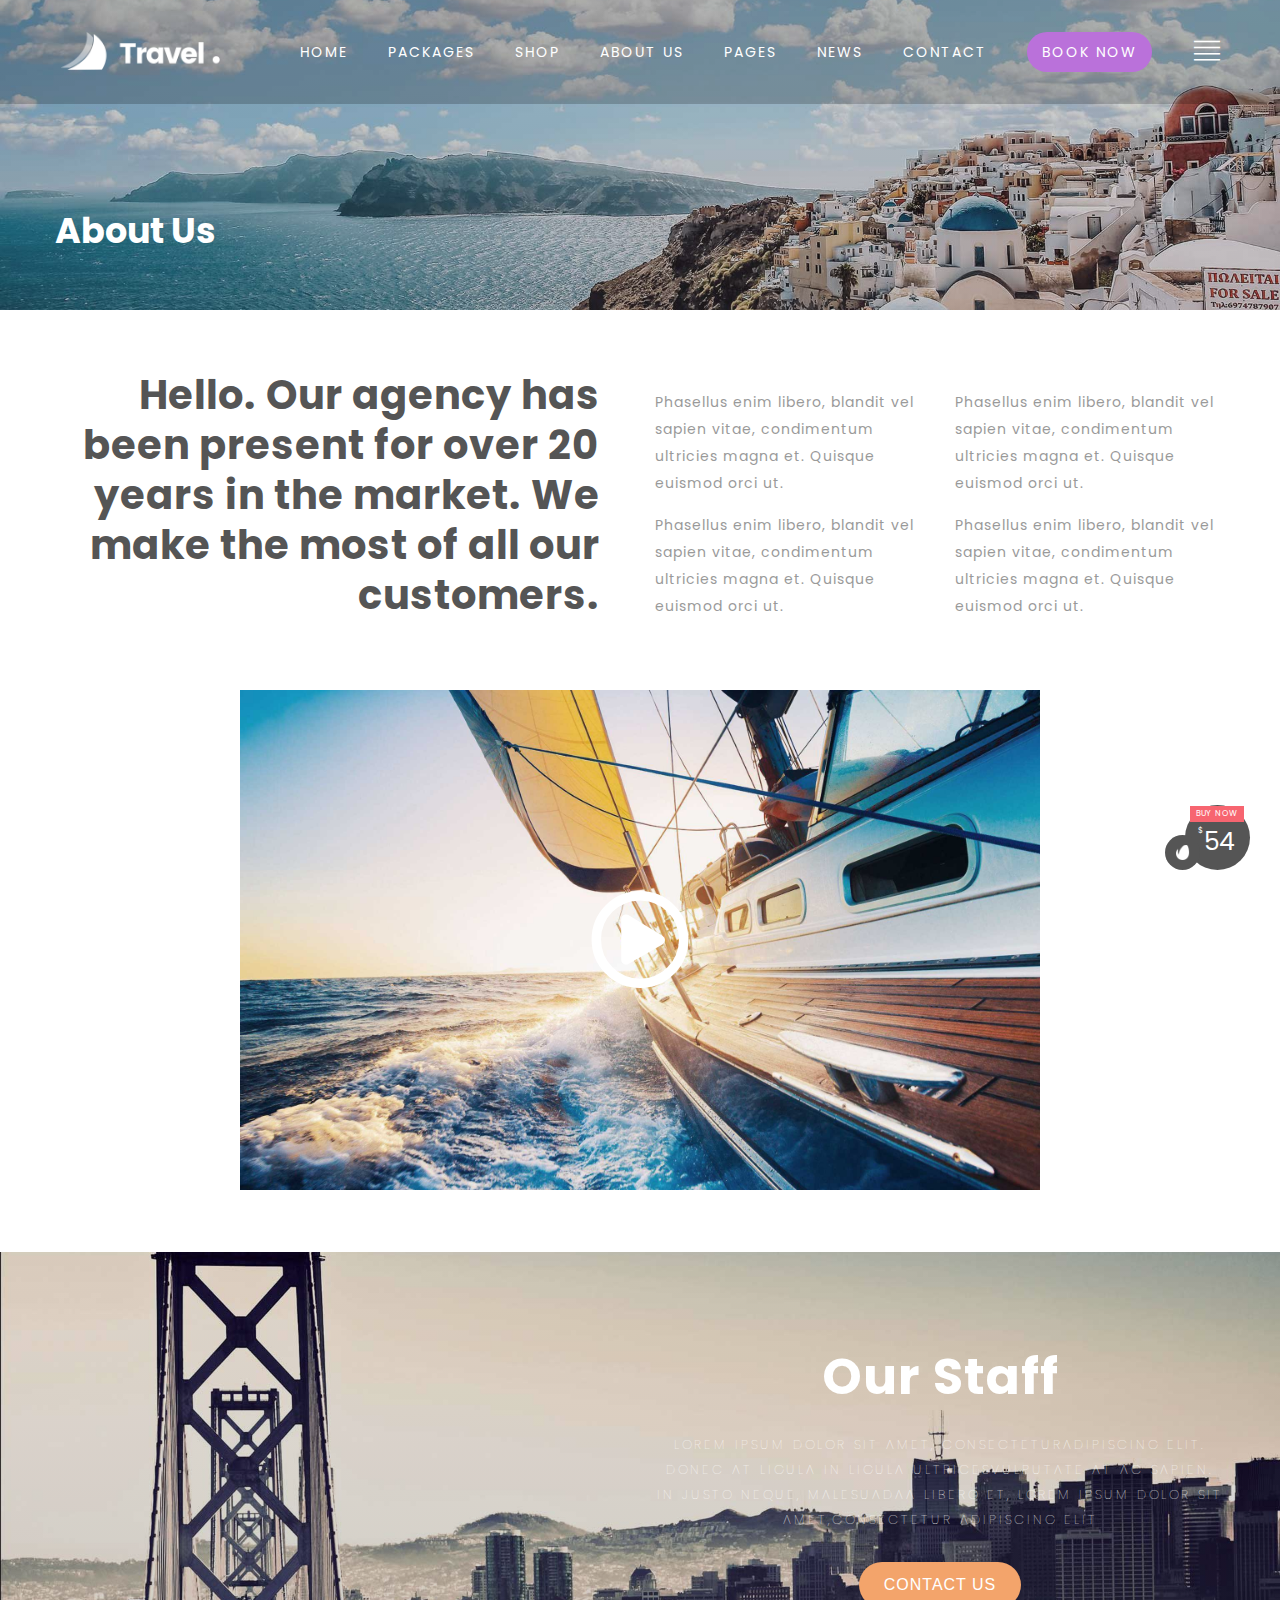
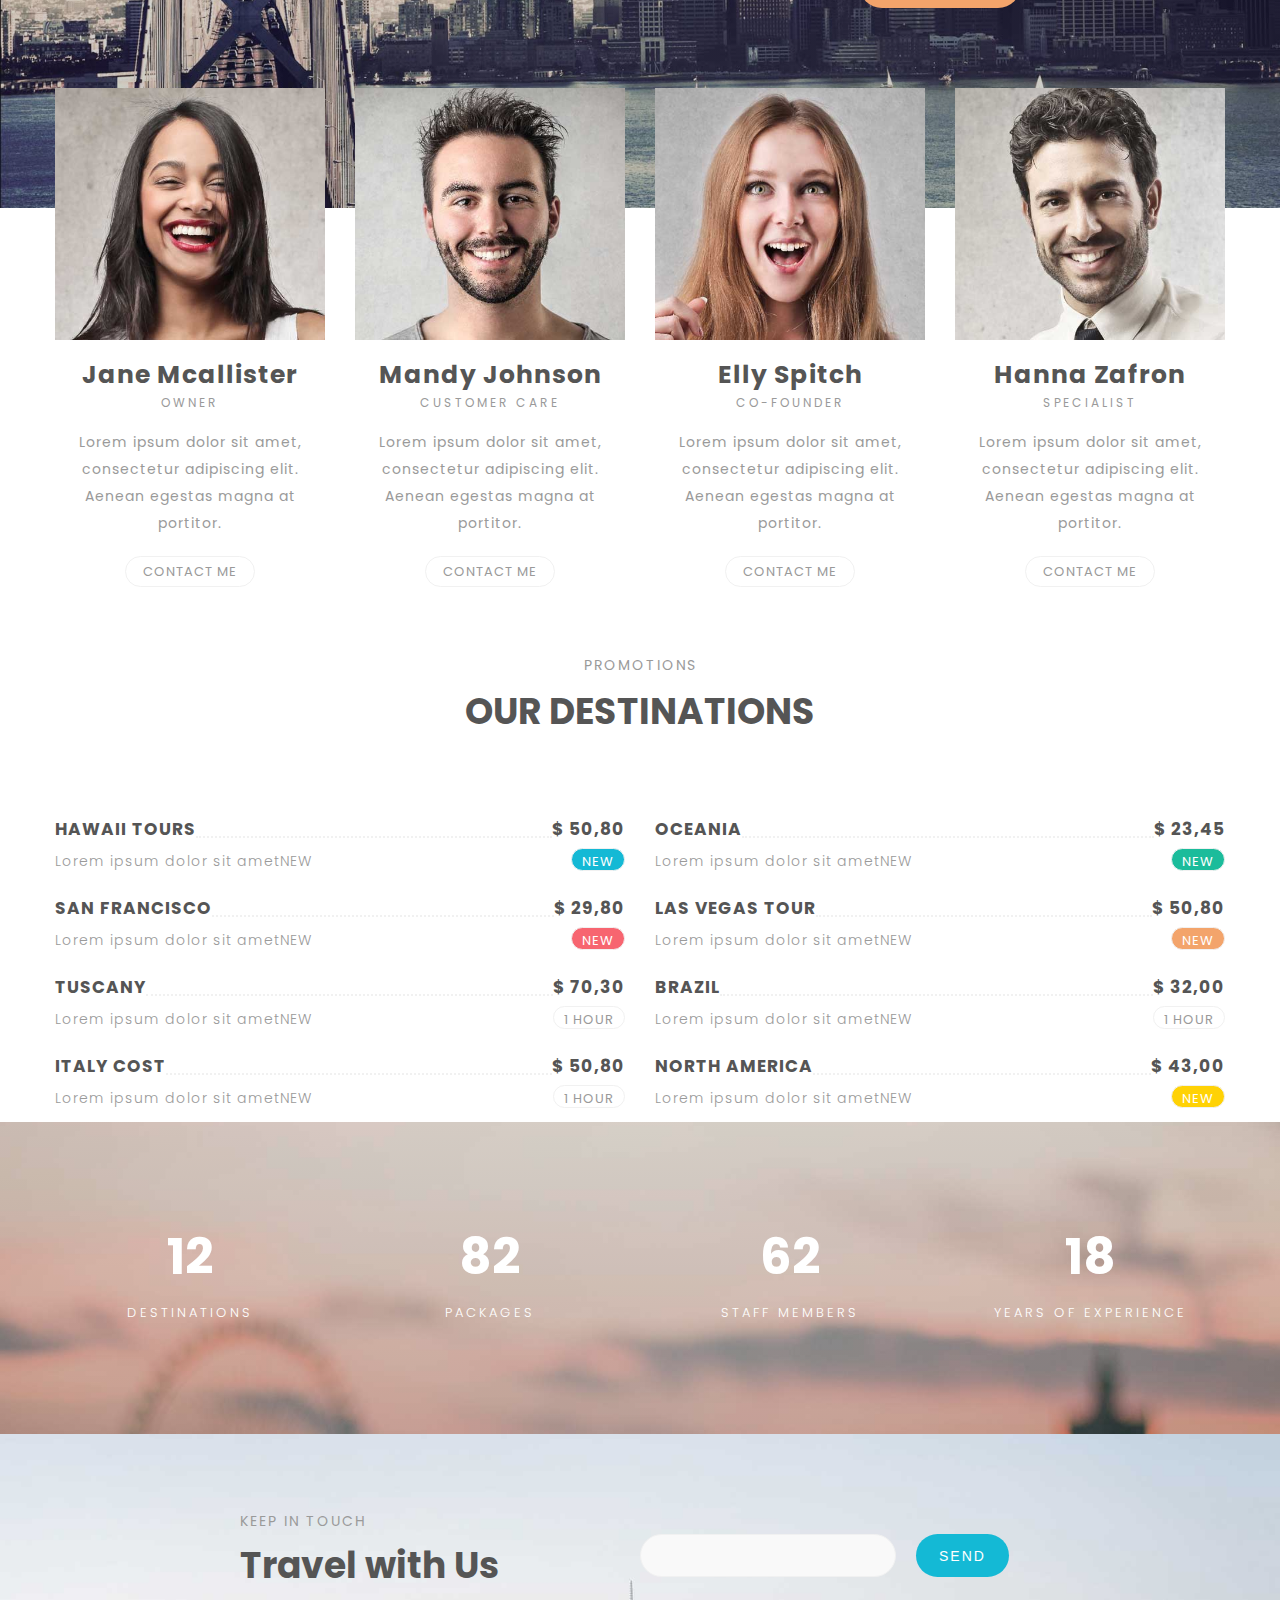
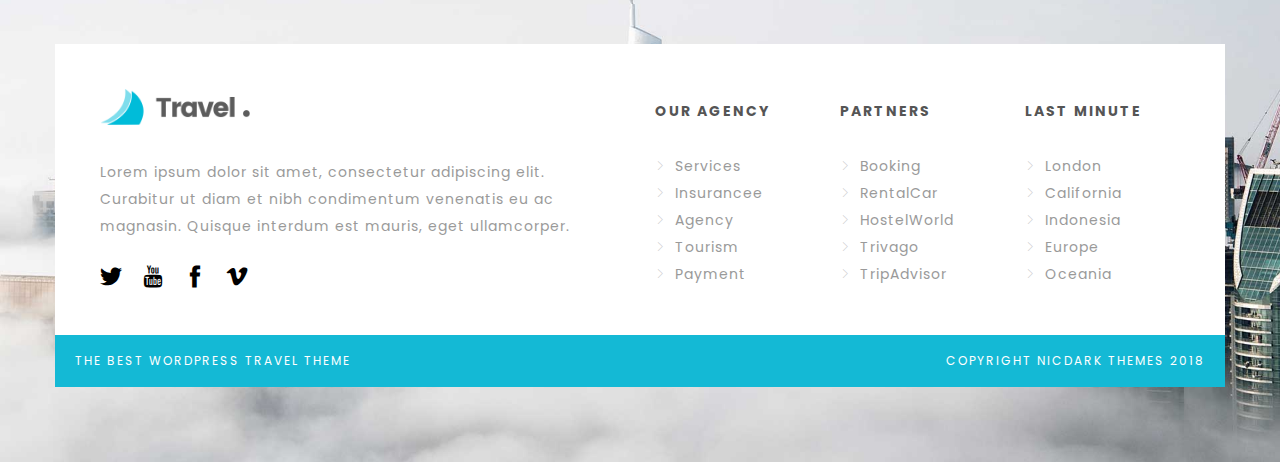
<file: about-us.html>
<!DOCTYPE html>
<html lang="en">
<head>
    <meta charset="UTF-8">
    <meta http-equiv="X-UA-Compatible" content="IE=edge">
    <meta name="viewport" content="width=device-width, initial-scale=1.0">
    <title>About Us - Love Travel</title>

    <link rel="icon"  type="image/png"  href="/assets/img/favicon.jpg">
    <link rel="preconnect" href="https://fonts.gstatic.com">
    <link href="https://fonts.googleapis.com/css2?family=Poppins:wght@300;400;500;700&display=swap" rel="stylesheet">
    
    <link rel="stylesheet" href="./assets/fonts/fontawesome-free-5.15.2-web/css/all.min.css">
    <link rel="stylesheet" href="./assets/fonts/themify-icons/themify-icons.css">
    <link rel="stylesheet" href="./assets/css/resetCss.css">
    <link rel="stylesheet" href="./assets/css/base.css">
    <link rel="stylesheet" href="./assets/css/about-us.css">
</head>
<body>
     <!-- Start: header and About US -->
     <div class="header-and-about-us">
        <!-- Start: header -->
        <div class="header">
            <a class="header__logo" href="/">
                <img class="header__logo-img" src="./assets/img/logo.png" alt="Logo">
            </a>
            <div class="header-navbar-container">
                <ul class="header-navbar">
                    <li class="navbar-item">
                        <a href="" class="navbar-item__link">                        
                            HOME
                        </a>
                    </li>
                    <li class="navbar-item">
                        <a href="/search.html" class="navbar-item__link">
                            PACKAGES                        
                        </a>
                        <!-- Subnav 1 -->
                        <ul class="subnav">
                            <li class="subnav-item subnav-item--hot">
                                <a class="subnav-text">Search 1</a>
                            </li>
                            <li class="subnav-item">
                                <a class="subnav-text">Search 2</a>
                            </li>
                            <li class="subnav-item subnav-item--has-submenu">
                                <a id="tour_package" class="subnav-text">Tour Package</a>
                                <i class="arrow-right"></i>  

                                <!-- Sub nav 2 --> 
                                <ul class="subnav subnav-submenu ">                            
                                    <li class="subnav-item subnav-item--best">
                                        <a class="subnav-text">Carousel</a>                                    
                                    </li>
                                    <li class="subnav-item">
                                        <a class="subnav-text">Custom map</a>
                                    </li>
                                    <li class="subnav-item">
                                        <a class="subnav-text">360 Panorama</a>
                                    </li>
                                    <li class="subnav-item">
                                        <a class="subnav-text">Default</a>
                                    </li>                       
                                </ul> 
                            </li>
                            <li class="subnav-item ">
                                <a class="subnav-text">Destination</a>
                            </li>
                            <li class="subnav-item">
                                <a class="subnav-text">Typology</a>
                            </li>
                            
                        </ul>
    
                    </li>
                    <li class="navbar-item">
                        <a href="shop.html" class="navbar-item__link">                        
                            SHOP
                        </a>
                        <div class="subnav">
                            <a class="subnav-item">
                                <div class="subnav-text">Archive</div>
                                
                            </a>
                            <a class="subnav-item">
                                <div class="subnav-text">Single Product</div>
                            </a>
                            <a class="subnav-item">
                                <div class="subnav-text">Cart</div>
                            </a>
                            <a class="subnav-item">
                                <div class="subnav-text">Check out</div>
                            </a>                       
                        </div>
                    </li>
                    <li class="navbar-item subnav-item--has-submenu">
                        <a href="about-us.html" class="navbar-item__link">                        
                            ABOUT US
                        </a>
                        <ul class="subnav">
                            <li class="subnav-item subnav-item--new ">
                                <a class="subnav-text">About us</a>
                                
                                
                            </li>
                            <li class="subnav-item">
                                <a class="subnav-text">About us 2</a>
                            </li>
                            <li class="subnav-item">
                                <a class="subnav-text">About us 3</a>
                            </li>                                              
                        </ul>
                    </li>
                    <li class="navbar-item">
                        <a href="" class="navbar-item__link">
                            PAGES                        
                        </a>
                        <ul class="subnav">
                            <li class="subnav-item">
                                <div class="subnav-text">Services</div>                            
                            </li>
                            <li class="subnav-item">
                                <div class="subnav-text">Agency Tours</div>
                            </li>
                            <li class="subnav-item">
                                <div class="subnav-text">Testimonials</div>
                            </li> 
                            <li class="subnav-item">
                                <div class="subnav-text">Prices</div>
                            </li> 
                            <li class="subnav-item">
                                <div class="subnav-text">Promotions</div>
                            </li> 
                            <li class="subnav-item">
                                <div class="subnav-text">Faq</div>
                            </li> 
                            <li class="subnav-item">
                                <div class="subnav-text">Coming soon</div>
                            </li> 
                            <li class="subnav-item subnav-item--has-submenu ">
                                <a class="subnav-text">About us</a>
                                <i class="arrow-right"></i>  
                                <!-- Sub nav 2 --> 
                                <ul class="subnav subnav-submenu ">                            
                                    <li class="subnav-item subnav-item--best">
                                        <a class="subnav-text">About us 1</a>                                    
                                    </li>
                                    <li class="subnav-item">
                                        <a class="subnav-text">About us 2</a>
                                    </li>
                                    <li class="subnav-item">
                                        <a class="subnav-text">About us 3</a>
                                    </li>                    
                                </ul> 

                            </li> 
                            <li class="subnav-item subnav-item--has-submenu">
                                <a class="subnav-text">Contact</a>
                                <i class="arrow-right"></i>  
                                 <!-- Sub nav 2 --> 
                                 <ul class="subnav subnav-submenu ">                            
                                    <li class="subnav-item subnav-item--best">
                                        <a class="subnav-text">Contact 1</a>                                    
                                    </li>
                                    <li class="subnav-item">
                                        <a class="subnav-text">Contact 2</a>
                                    </li>                  
                                </ul> 
                            </li>                                              
                        </ul>
                    </li>
                    <li class="navbar-item">
                        <a href="" class="navbar-item__link">
                            NEWS                        
                        </a>
                        <ul class="subnav">
                            <li class="subnav-item">
                                <a class="subnav-text">Archive</a>                            
                            </li>
                            <li class="subnav-item">
                                <a class="subnav-text">Single post</a>
                            </li>                                            
                        </ul>
                    </li>
                    <li class="navbar-item">
                        <a href="contact.html" class="navbar-item__link">
                            CONTACT                        
                        </a>
                        <ul class="subnav">
                            <li class="subnav-item">
                                <a class="subnav-text">Contact 1</a>
                            </li>
                            <li class="subnav-item">
                                <a class="subnav-text">Contact 2</a>
                            </li>                                    
                        </ul>
                    </li>
                    <li class="navbar-item">
                        <a href="" class="navbar-item__link">
                            BOOK NOW                        
                        </a>
                    </li>  
                </ul>
            </div>
            
            <div class="header__btn">
                <i class="ti-align-justify"></i>

                <!-- Sidebar -->
                <div class="sidebar">  
                    <div class="sidebar-content">
                        <div class="sidebar-title">
                            <h3>BEST</h3>
                            <h2>PACKAGES</h2>
                        </div>

                        <div class="sidebar-item">
                            <img class="sidebar-item__img" alt="" src="./assets/img/berlin-small.jpg">
                             
                            <div class="sidebar-item__infor">
                                 <h3 class="sidebar-item__city">Berlin</h3>
                                 <div class="sidebar-item__continent">
                                     <i class="ti-location-pin"></i>
                                     Europe
                                </div>
                                <div class="sidebar-item__price sidebar-item__price--yellow" >FROM 700 $</div>
                             </div>
                        </div>

                        <div class="sidebar-item">
                            <img class="sidebar-item__img" alt="" src="./assets/img/hongkong-small.jpg">
                             
                            <div class="sidebar-item__infor">
                                 <h3 class="sidebar-item__city">Hongkong</h3>
                                 <div class="sidebar-item__continent">
                                     <i class="ti-location-pin"></i>
                                     Asia
                                </div>
                                <div class="sidebar-item__price sidebar-item__price--red">FROM 500 $</div>
                             </div>
                        </div>

                        <div class="sidebar-item">
                            <img class="sidebar-item__img" alt="" src="./assets/img/berlin-small.jpg">
                             
                            <div class="sidebar-item__infor">
                                 <h3 class="sidebar-item__city">San Francisco</h3>
                                 <div class="sidebar-item__continent">
                                     <i class="ti-location-pin"></i>
                                     United States
                                </div>
                                <div class="sidebar-item__price sidebar-item__price--purple">FROM 400 $</div>
                             </div>
                        </div>

                        <div class="sidebar-package">
                            <div class="sidebar-package-1">
                                <h3 class="sidebar-package-continent">
                                    Europe
                                </h3>
                                <h4 class="sidebar-package-quantity">
                                    3 PACKAGES
                                </h4>
                            </div>
                            <div class="sidebar-package-2">
                                <p class="sidebar-package-title">
                                    Packages
                                </p>
                                <a class="sidebar-package-city">Berlin</a>
                                <a class="sidebar-package-city">Amsterdam</a>
                                <a class="sidebar-package-city">Tuscany</a>
                                <div class="sidebar-package-destination">
                                    <a href="">VIEW DESTINATION</a>
                                </div>

                            </div>
                        </div> 


                        <div class="sidebar-title">
                            <h3>LAST</h3>
                            <h2>MINUTES</h2>
                        </div>

                        <div class="sidebar-item">
                            <img class="sidebar-item__img" alt="" src="./assets/img/tuscany-small.jpg">
                             
                            <div class="sidebar-item__infor">
                                 <h3 class="sidebar-item__city">Tuscany</h3>
                                 <div class="sidebar-item__continent">
                                     <i class="ti-location-pin"></i>
                                     Italy
                                </div>
                                <div class="sidebar-item__price sidebar-item__price--green">FROM 730 $</div>
                             </div>
                        </div>
                        <div class="sidebar-item">
                            <img class="sidebar-item__img" alt="" src="./assets/img/amsterdam-small.jpg">
                             
                            <div class="sidebar-item__infor">
                                 <h3 class="sidebar-item__city">Amsterdam</h3>
                                 <div class="sidebar-item__continent">
                                     <i class="ti-location-pin"></i>
                                     Netherlands
                                </div>
                                <div class="sidebar-item__price sidebar-item__price--yellow">FROM 1500 $</div>
                             </div>
                        </div>
                        <div class="sidebar-item">
                            <img class="sidebar-item__img" alt="" src="./assets/img/phuket-small.jpg">
                             
                            <div class="sidebar-item__infor">
                                 <h3 class="sidebar-item__city">Phuket</h3>
                                 <div class="sidebar-item__continent">
                                     <i class="ti-location-pin"></i>
                                     Thailandia
                                </div>
                                <div class="sidebar-item__price sidebar-item__price--saphire">FROM 500 $</div>
                             </div>
                        </div>


                    </div>
                </div>

            </div>
            <div class="sidebar-close-btn">
                <i class="ti-close"></i>
            </div>
                

        </div>
        <div class="about-us-title">
            <div class="about-us-title-inner">
                About Us
            </div>
        </div>        
    </div>
    <!-- End: header and About us -->
    
    <div class="apps">
        <div class="about-us-content container-1200">
            <div class="about-us-content-inner">
                <div class="about-us__des">
                    <div class="about-us-des__column-1">Hello. Our agency has been present for over 20 years in the market. We make the most of all our customers.</div>
                    <div class="about-us-des__column-2">
                        <p class="about-us-des__paragraph">Phasellus enim libero, blandit vel sapien vitae, condimentum ultricies magna et. Quisque euismod orci ut.</p>
                        <p class="about-us-des__paragraph">Phasellus enim libero, blandit vel sapien vitae, condimentum ultricies magna et. Quisque euismod orci ut.</p>
                    </div>
                    <div class="about-us-des__column-3">
                        <p class="about-us-des__paragraph">Phasellus enim libero, blandit vel sapien vitae, condimentum ultricies magna et. Quisque euismod orci ut.</p>
                        <p class="about-us-des__paragraph">Phasellus enim libero, blandit vel sapien vitae, condimentum ultricies magna et. Quisque euismod orci ut.</p>
                    </div>
                </div>

                <div class="about-us__video" >
                    <div class="about-us__video-thumbnail">
                        <img src="/assets/img/about-us/parallax-13.jpg" alt="video thumbnail">
                    </div>
                    <div class="about-us__video-plab-btn" onclick="on()">
                        <i class="far fa-play-circle"></i>
                    </div>
                </div>

                
            </div>  
        </div>

        <!-- Start Staff -->
        <div class="about-us-staff">
            <div class="about-us-staff-background">                
            </div>
            <div class="about-us-staff-content container-1200">               
                <div class="about-us-staff-inner">
                    <div class="about-us-staff__info">
                        <div class="about-us-staff__title">Our Staff</div>
                        <div class="about-us-staff__desc">LOREM IPSUM DOLOR SIT AMET, CONSECTETURADIPISCING ELIT. DONEC AT LIGULA IN LIGULA ULTRICESVULPUTATE AT AC SAPIEN. IN JUSTO NEQUE, MALESUADAA LIBERO ET, LOREM IPSUM DOLOR SIT AMET,CONSECTETUR ADIPISCING ELIT</div>
                       <div class="about-us-staff__contact-btn">
                            <button class="about-us-staff__btn btn">CONTACT US</button>
                       </div>
                    </div>
                </div>

                <div class="about-us-staff__person container-1200">
                    <div class="about-us-staff__person-item">
                        <div class="about-us-staff__person-wrapper">
                            <div class="about-us-staff__person-img">
                                <img src="/assets/img/about-us/staff/staff-1.jpg" alt="staff image">
                            </div>
                            <div class="about-us-staff__person-info">
                                <div class="about-us-staff__person-name">Jane Mcallister</div>
                                <div class="about-us-staff__person-job">OWNER</div>
                                <div class="about-us-staff__person-desc">Lorem ipsum dolor sit amet, consectetur adipiscing elit. Aenean egestas magna at portitor.</div>
                                <div class="about-us-staff__person-btn">
                                    <a href="#">CONTACT ME</a>
                                </div>
                            </div>
                        </div>
                        <div class="about-us-staff__person-wrapper">
                            <div class="about-us-staff__person-img">
                                <img src="/assets/img/about-us/staff/staff-2.jpg" alt="staff image">
                            </div>
                            <div class="about-us-staff__person-info">
                                <div class="about-us-staff__person-name">Mandy Johnson</div>
                                <div class="about-us-staff__person-job">CUSTOMER CARE</div>
                                <div class="about-us-staff__person-desc">Lorem ipsum dolor sit amet, consectetur adipiscing elit. Aenean egestas magna at portitor.</div>
                                <div class="about-us-staff__person-btn">
                                    <a href="#">CONTACT ME</a>
                                </div>
                            </div>
                        </div>
                        <div class="about-us-staff__person-wrapper">
                            <div class="about-us-staff__person-img">
                                <img src="/assets/img/about-us/staff/staff-3.jpg" alt="staff image">
                            </div>
                            <div class="about-us-staff__person-info">
                                <div class="about-us-staff__person-name">Elly Spitch</div>
                                <div class="about-us-staff__person-job">CO-FOUNDER</div>
                                <div class="about-us-staff__person-desc">Lorem ipsum dolor sit amet, consectetur adipiscing elit. Aenean egestas magna at portitor.</div>
                                <div class="about-us-staff__person-btn">
                                    <a href="#">CONTACT ME</a>
                                </div>
                            </div>
                        </div>
                        <div class="about-us-staff__person-wrapper">
                            <div class="about-us-staff__person-img">
                                <img src="/assets/img/about-us/staff/staff-4.jpg" alt="staff image">
                            </div>
                            <div class="about-us-staff__person-info">
                                <div class="about-us-staff__person-name">Hanna Zafron</div>
                                <div class="about-us-staff__person-job">SPECIALIST</div>
                                <div class="about-us-staff__person-desc">Lorem ipsum dolor sit amet, consectetur adipiscing elit. Aenean egestas magna at portitor.</div>
                                <div class="about-us-staff__person-btn">
                                    <a href="#">CONTACT ME</a>
                                </div>
                            </div>
                        </div>
                    </div>
                </div>

                <!-- Start: Promotion -->
                <div class="about-us__promotion">
                    <div class="about-us__promotion-title">
                        <h4 class="about-us__promotion-title--small uppcercase letter-spacing-2">PROMOTIONS</h4>
                        <h2 class="about-us__promotion-title--big uppercase  ">OUR DESTINATIONS</h2>
                    </div>

                    <div class="about-us__destination">
                        <div class="about-us__destination-column">                           
                            <div class="about-us__destination-item">
                                <div class="about-us__destination-row-1">
                                    <div class="about-us__destination-name">HAWAII TOURS</div>
                                    <div class="about-us__destination-separate"></div>
                                    <div class="about-us__destination-price">$ 50,80</div>

                                </div>
                                <div class="about-us__destination-row-2">
                                    <div class="about-us__destination-desc">Lorem ipsum dolor sit ametNEW</div>
                                    <div class="about-us__destination-tag saphire">NEW</div>
                                </div>
                            </div>
                            <div class="about-us__destination-item">
                                <div class="about-us__destination-row-1">
                                    <div class="about-us__destination-name">SAN FRANCISCO</div>
                                    <div class="about-us__destination-separate"></div>
                                    <div class="about-us__destination-price">$ 29,80</div>

                                </div>
                                <div class="about-us__destination-row-2">
                                    <div class="about-us__destination-desc">Lorem ipsum dolor sit ametNEW</div>
                                    <div class="about-us__destination-tag red">NEW</div>
                                </div>
                            </div>
                            <div class="about-us__destination-item">
                                <div class="about-us__destination-row-1">
                                    <div class="about-us__destination-name">TUSCANY</div>
                                    <div class="about-us__destination-separate"></div>
                                    <div class="about-us__destination-price">$ 70,30 </div>

                                </div>
                                <div class="about-us__destination-row-2">
                                    <div class="about-us__destination-desc">Lorem ipsum dolor sit ametNEW</div>
                                    <div class="about-us__destination-tag">1 HOUR</div>
                                </div>
                            </div>
                            <div class="about-us__destination-item">
                                <div class="about-us__destination-row-1">
                                    <div class="about-us__destination-name">ITALY COST</div>
                                    <div class="about-us__destination-separate"></div>
                                    <div class="about-us__destination-price">$ 50,80</div>

                                </div>
                                <div class="about-us__destination-row-2">
                                    <div class="about-us__destination-desc">Lorem ipsum dolor sit ametNEW</div>
                                    <div class="about-us__destination-tag">1 HOUR</div>
                                </div>
                            </div>
                            
                        </div>
                        <div class="about-us__destination-column">                           
                            <div class="about-us__destination-item">
                                <div class="about-us__destination-row-1">
                                    <div class="about-us__destination-name">OCEANIA</div>
                                    <div class="about-us__destination-separate"></div>
                                    <div class="about-us__destination-price">$ 23,45</div>

                                </div>
                                <div class="about-us__destination-row-2">
                                    <div class="about-us__destination-desc">Lorem ipsum dolor sit ametNEW</div>
                                    <div class="about-us__destination-tag green">NEW</div>
                                </div>
                            </div>
                            <div class="about-us__destination-item">
                                <div class="about-us__destination-row-1">
                                    <div class="about-us__destination-name">LAS VEGAS TOUR</div>
                                    <div class="about-us__destination-separate"></div>
                                    <div class="about-us__destination-price">$ 50,80</div>

                                </div>
                                <div class="about-us__destination-row-2">
                                    <div class="about-us__destination-desc">Lorem ipsum dolor sit ametNEW</div>
                                    <div class="about-us__destination-tag orange">NEW</div>
                                </div>
                            </div>
                            <div class="about-us__destination-item">
                                <div class="about-us__destination-row-1">
                                    <div class="about-us__destination-name">BRAZIL</div>
                                    <div class="about-us__destination-separate"></div>
                                    <div class="about-us__destination-price">$ 32,00 </div>

                                </div>
                                <div class="about-us__destination-row-2">
                                    <div class="about-us__destination-desc">Lorem ipsum dolor sit ametNEW</div>
                                    <div class="about-us__destination-tag">1 HOUR</div>
                                </div>
                            </div>
                            <div class="about-us__destination-item">
                                <div class="about-us__destination-row-1">
                                    <div class="about-us__destination-name">NORTH AMERICA</div>
                                    <div class="about-us__destination-separate"></div>
                                    <div class="about-us__destination-price">$ 43,00</div>

                                </div>
                                <div class="about-us__destination-row-2">
                                    <div class="about-us__destination-desc">Lorem ipsum dolor sit ametNEW</div>
                                    <div class="about-us__destination-tag yellow">NEW</div>
                                </div>
                            </div>
                            
                        </div>
                        
                    </div>
                </div>
                <!-- End: Promotion -->
            </div>

            <div class="about-us__data">
                <div class="about-us__data-container container-1200">
                    <div class="about-us__data-inner ">
                        <div class="about-us__data-item">
                            <h2 class="about-us__data-number">12</h2>
                            <div class="about-us__data-info">DESTINATIONS</div>
                        </div>
                        <div class="about-us__data-item">
                            <h2 class="about-us__data-number">82</h2>
                            <div class="about-us__data-info">PACKAGES</div>
                        </div>
                        <div class="about-us__data-item">
                            <h2 class="about-us__data-number">62</h2>
                            <div class="about-us__data-info">STAFF MEMBERS</div>
                        </div>
                        <div class="about-us__data-item">
                            <h2 class="about-us__data-number">18</h2>
                            <div class="about-us__data-info">YEARS OF EXPERIENCE</div>
                        </div>
                    </div>
                </div>
                
            </div>
            
        </div>
        <!-- End Staff -->
    </div>
    <!-- End: App -->

   <!-- Start: Footer -->
    <footer class="footer">
        <div class="footer-inner container-1200">
            <div class="footer-container">
                <div class="footer__user-email">
                    <div class="footer-user-emai__text">
                        <h4 class="footer-user-emai__title">KEEP IN TOUCH</h4>
                        <h2 class="footer-user-emai__slogan">Travel with Us</h2>
                    </div>
                    <div class="footer-user-emai__info">
                        <input type="email" class="footer-user-emai__input">
                        <button type="submit" class="footer-user-emai__btn btn btn--big">SEND</button>
                    </div>
                </div>
            </div>

            <div class="footer-container footer-container-contact">                
                <div class="footer__socials-list">
                    <div class="footer__website-logo">
                        <img src="/assets/img/website-logo-color.png" alt="">        
                    </div>
                    <p class="footer__website-des">
                        Lorem ipsum dolor sit amet, consectetur adipiscing elit. Curabitur ut diam et nibh condimentum venenatis eu ac magnasin. Quisque interdum est mauris, eget ullamcorper.
                    </p>
                    <ul class="footer__socials">
                        <li class="footer_social-item"><i class="ti-twitter-alt"></i></li>
                        <li class="footer_social-item"><i class="ti-youtube"></i></li>
                        <li class="footer_social-item"><i class="ti-facebook"></i></li>
                        <li class="footer_social-item"><i class="ti-vimeo-alt"></i></li>
                    </ul>
                </div>  
                <div class="footer-links">
                    <h3 class="footer-links__title">
                        OUR AGENCY
                    </h3>

                    <ul class="footer-links__list">
                        <li class="footer-links__item">
                            <div class="footer-links__icon">
                                <i class="ti-angle-right "></i>
                            </div>                            
                            <h5 class="footer-links__text">Services</h5>
                        </li>
                        <li class="footer-links__item">
                            <div class="footer-links__icon">
                                <i class="ti-angle-right "></i>
                            </div>
                            <h5 class="footer-links__text">Insurancee</h5>
                        </li>
                        <li class="footer-links__item">
                            <div class="footer-links__icon">
                                <i class="ti-angle-right "></i>
                            </div>
                            <h5 class="footer-links__text">Agency</h5>
                        </li>
                        <li class="footer-links__item">
                            <div class="footer-links__icon">
                                <i class="ti-angle-right "></i>
                            </div>
                            <h5 class="footer-links__text">Tourism</h5>
                        </li>
                        <li class="footer-links__item">
                            <div class="footer-links__icon">
                                <i class="ti-angle-right "></i>
                            </div>
                            <h5 class="footer-links__text">Payment</h5>
                        </li>
                    </ul>
                </div>
                <div class="footer-links">
                    <h3 class="footer-links__title">
                        PARTNERS
                    </h3>

                    <ul class="footer-links__list">
                        <li class="footer-links__item">
                            <div class="footer-links__icon">
                                <i class="ti-angle-right "></i>
                            </div>                            
                            <h5 class="footer-links__text">Booking</h5>
                        </li>
                        <li class="footer-links__item">
                            <div class="footer-links__icon">
                                <i class="ti-angle-right "></i>
                            </div>
                            <h5 class="footer-links__text">RentalCar</h5>
                        </li>
                        <li class="footer-links__item">
                            <div class="footer-links__icon">
                                <i class="ti-angle-right "></i>
                            </div>
                            <h5 class="footer-links__text">HostelWorld</h5>
                        </li>
                        <li class="footer-links__item">
                            <div class="footer-links__icon">
                                <i class="ti-angle-right "></i>
                            </div>
                            <h5 class="footer-links__text">Trivago</h5>
                        </li>
                        <li class="footer-links__item">
                            <div class="footer-links__icon">
                                <i class="ti-angle-right "></i>
                            </div>
                            <h5 class="footer-links__text">TripAdvisor</h5>
                        </li>
                    </ul>
                </div>
                <div class="footer-links">
                    <h3 class="footer-links__title">
                        LAST MINUTE
                    </h3>

                    <ul class="footer-links__list">
                        <li class="footer-links__item">
                            <div class="footer-links__icon">
                                <i class="ti-angle-right "></i>
                            </div>                            
                            <h5 class="footer-links__text">London</h5>
                        </li>
                        <li class="footer-links__item">
                            <div class="footer-links__icon">
                                <i class="ti-angle-right "></i>
                            </div>
                            <h5 class="footer-links__text">California</h5>
                        </li>
                        <li class="footer-links__item">
                            <div class="footer-links__icon">
                                <i class="ti-angle-right "></i>
                            </div>
                            <h5 class="footer-links__text">Indonesia</h5>
                        </li>
                        <li class="footer-links__item">
                            <div class="footer-links__icon">
                                <i class="ti-angle-right "></i>
                            </div>
                            <h5 class="footer-links__text">Europe</h5>
                        </li>
                        <li class="footer-links__item">
                            <div class="footer-links__icon">
                                <i class="ti-angle-right "></i>
                            </div>
                            <h5 class="footer-links__text">Oceania</h5>
                        </li>
                    </ul>
                </div>
               
                
            </div>
            <div class="footer-container footer-container-copyright">
                <div class="footer-container-copyright__slogan">THE BEST WORDPRESS TRAVEL THEME</div>
                <div class="footer-container-copyright__text">COPYRIGHT NICDARK THEMES 2018</div>
            </div>
        </div>
    </footer>
    <!-- End: Footer -->

    <!-- Start: Buy now button -->
    <div class="buy-now">
        <a href="" class="buy-now__btn">
            <div class="buy-now__big-part">
                <h3 class="buy-now__text">
                    BUY NOW
                </h3>
                <div class="buy-now__price">
                    <div class="buy-now__currency">
                        $
                    </div>
                    <div class="buy-now__quantiy">
                        54
                    </div>
                </div>
            </div>  
            <div class="buy-now__small-part">
                <img src="/assets/img/footer/buy-now-icon.png" alt="">
            </div>
        </a>
        
    </div>
    <!-- End: Buy now button -->


    
    <!--Start: Overlay Video  -->
    <div class="about-us__video-overlay" onclick="off()">
        <iframe width="900" height="510" src="https://www.youtube.com/embed/UM1O-4ll-vU?autoplay=1">
        </iframe>
        
    </div>


    <script src="./assets/js/index.js"></script>    
    <script src="./assets/js/about-us.js"></script>
</body>
</html>
</file>
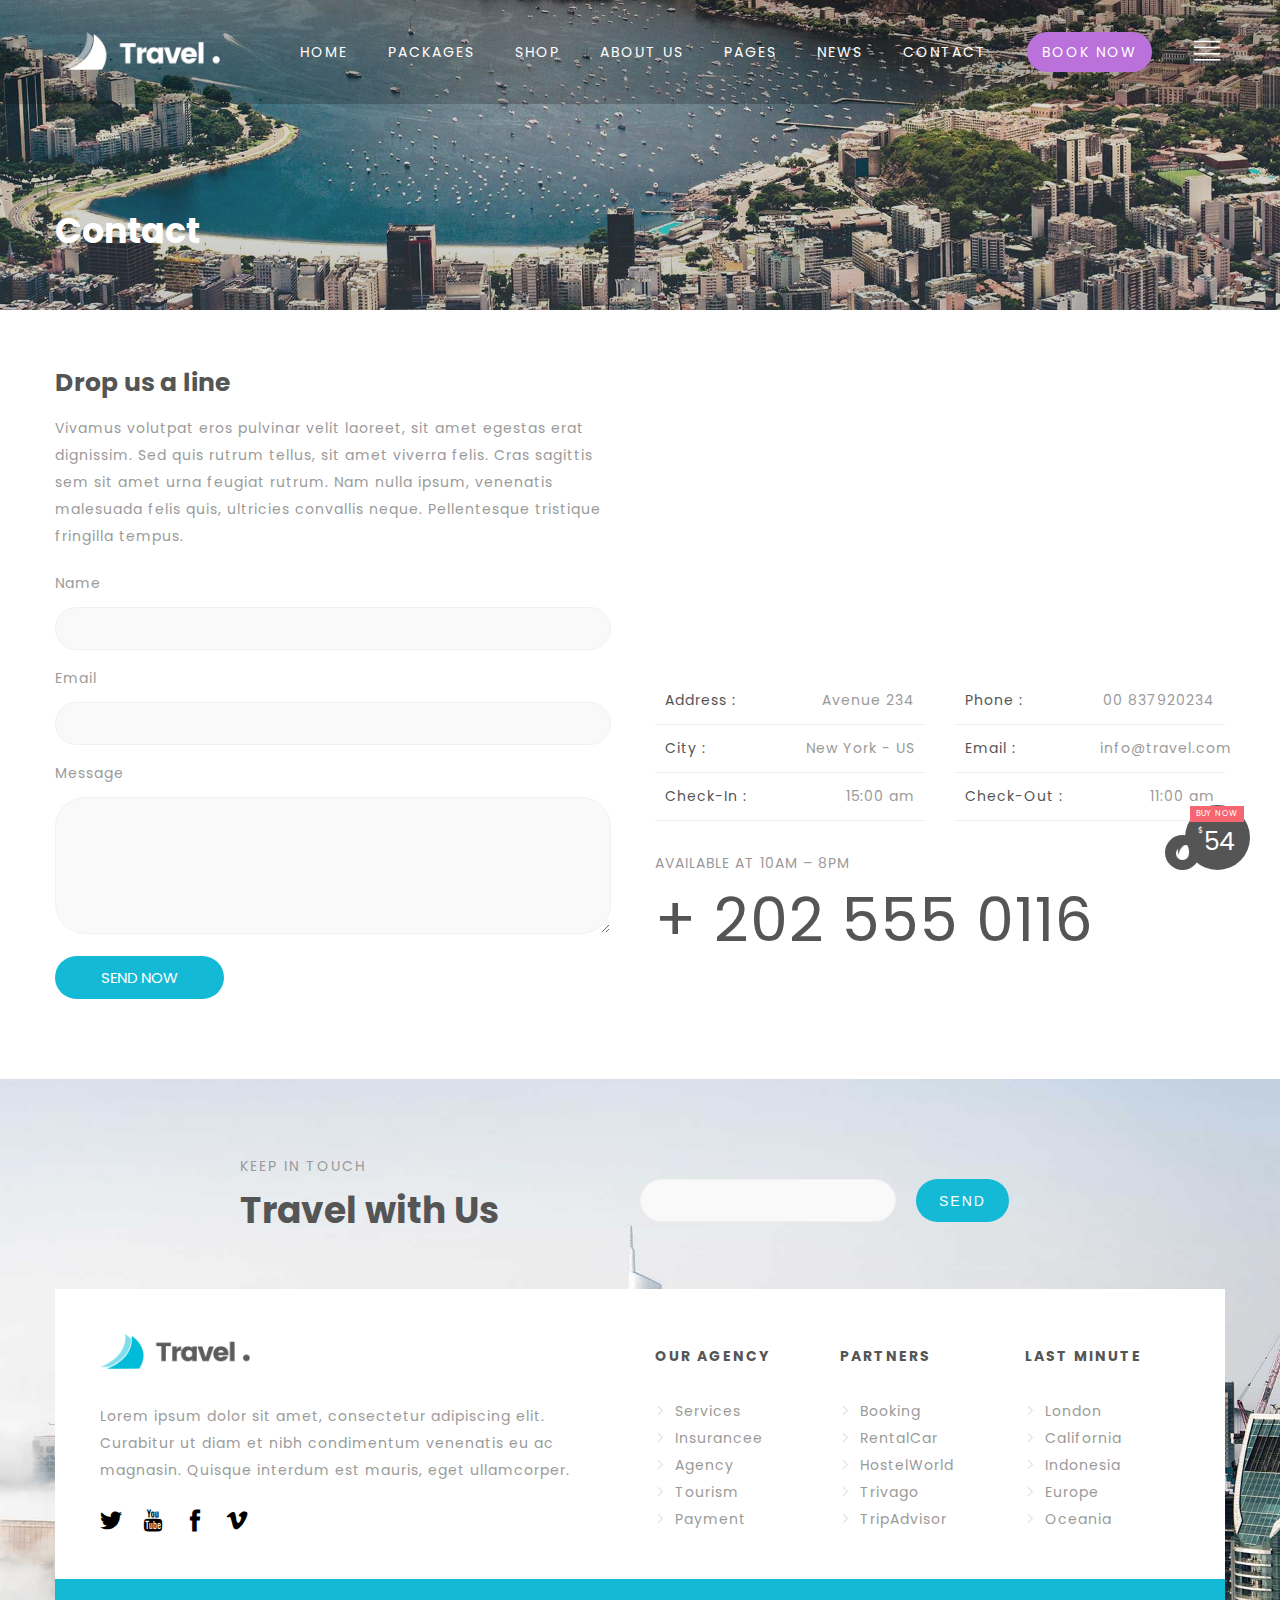
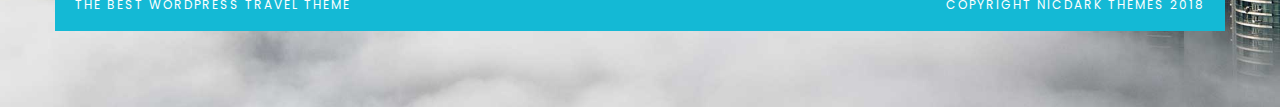
<file: contact.html>
<!DOCTYPE html>
<html lang="en">
<head>
    <meta charset="UTF-8">
    <meta http-equiv="X-UA-Compatible" content="IE=edge">
    <meta name="viewport" content="width=device-width, initial-scale=1.0">
    <title>Contact - Love Travel</title>

    <link rel="icon"  type="image/png"  href="/assets/img/favicon.jpg">
    <link rel="preconnect" href="https://fonts.gstatic.com">
    <link href="https://fonts.googleapis.com/css2?family=Poppins:wght@300;400;500;700&display=swap" rel="stylesheet">
    
    <link rel="stylesheet" href="./assets/fonts/fontawesome-free-5.15.2-web/css/all.min.css">
    <link rel="stylesheet" href="./assets/fonts/themify-icons/themify-icons.css">
    <link rel="stylesheet" href="./assets/css/resetCss.css">
    <link rel="stylesheet" href="./assets/css/base.css">
    <link rel="stylesheet" href="./assets/css/contact.css">

    
</head>
<body>
    <!-- Start: header and About US -->
    <div class="header-and-contact">
        <!-- Start: header -->
        <div class="header">
            <a class="header__logo" href="/">
                <img class="header__logo-img" src="./assets/img/logo.png" alt="Logo">
            </a>
            <div class="header-navbar-container">
                <ul class="header-navbar">
                    <li class="navbar-item">
                        <a href="" class="navbar-item__link">                        
                            HOME
                        </a>
                    </li>
                    <li class="navbar-item">
                        <a href="/search.html" class="navbar-item__link">
                            PACKAGES                        
                        </a>
                        <!-- Subnav 1 -->
                        <ul class="subnav">
                            <li class="subnav-item subnav-item--hot">
                                <a class="subnav-text">Search 1</a>
                            </li>
                            <li class="subnav-item">
                                <a class="subnav-text">Search 2</a>
                            </li>
                            <li class="subnav-item subnav-item--has-submenu">
                                <a id="tour_package" class="subnav-text">Tour Package</a>
                                <i class="arrow-right"></i>  

                                <!-- Sub nav 2 --> 
                                <ul class="subnav subnav-submenu ">                            
                                    <li class="subnav-item subnav-item--best">
                                        <a class="subnav-text">Carousel</a>                                    
                                    </li>
                                    <li class="subnav-item">
                                        <a class="subnav-text">Custom map</a>
                                    </li>
                                    <li class="subnav-item">
                                        <a class="subnav-text">360 Panorama</a>
                                    </li>
                                    <li class="subnav-item">
                                        <a class="subnav-text">Default</a>
                                    </li>                       
                                </ul> 
                            </li>
                            <li class="subnav-item ">
                                <a class="subnav-text">Destination</a>
                            </li>
                            <li class="subnav-item">
                                <a class="subnav-text">Typology</a>
                            </li>
                            
                        </ul>
    
                    </li>
                    <li class="navbar-item">
                        <a href="shop.html" class="navbar-item__link">                        
                            SHOP
                        </a>
                        <div class="subnav">
                            <a class="subnav-item">
                                <div class="subnav-text">Archive</div>
                                
                            </a>
                            <a class="subnav-item">
                                <div class="subnav-text">Single Product</div>
                            </a>
                            <a class="subnav-item">
                                <div class="subnav-text">Cart</div>
                            </a>
                            <a class="subnav-item">
                                <div class="subnav-text">Check out</div>
                            </a>                       
                        </div>
                    </li>
                    <li class="navbar-item subnav-item--has-submenu">
                        <a href="about-us.html" class="navbar-item__link">                        
                            ABOUT US
                        </a>
                        <ul class="subnav">
                            <li class="subnav-item subnav-item--new ">
                                <a class="subnav-text">About us</a>
                                
                                
                            </li>
                            <li class="subnav-item">
                                <a class="subnav-text">About us 2</a>
                            </li>
                            <li class="subnav-item">
                                <a class="subnav-text">About us 3</a>
                            </li>                                              
                        </ul>
                    </li>
                    <li class="navbar-item">
                        <a href="" class="navbar-item__link">
                            PAGES                        
                        </a>
                        <ul class="subnav">
                            <li class="subnav-item">
                                <div class="subnav-text">Services</div>                            
                            </li>
                            <li class="subnav-item">
                                <div class="subnav-text">Agency Tours</div>
                            </li>
                            <li class="subnav-item">
                                <div class="subnav-text">Testimonials</div>
                            </li> 
                            <li class="subnav-item">
                                <div class="subnav-text">Prices</div>
                            </li> 
                            <li class="subnav-item">
                                <div class="subnav-text">Promotions</div>
                            </li> 
                            <li class="subnav-item">
                                <div class="subnav-text">Faq</div>
                            </li> 
                            <li class="subnav-item">
                                <div class="subnav-text">Coming soon</div>
                            </li> 
                            <li class="subnav-item subnav-item--has-submenu ">
                                <a class="subnav-text">About us</a>
                                <i class="arrow-right"></i>  
                                <!-- Sub nav 2 --> 
                                <ul class="subnav subnav-submenu ">                            
                                    <li class="subnav-item subnav-item--best">
                                        <a class="subnav-text">About us 1</a>                                    
                                    </li>
                                    <li class="subnav-item">
                                        <a class="subnav-text">About us 2</a>
                                    </li>
                                    <li class="subnav-item">
                                        <a class="subnav-text">About us 3</a>
                                    </li>                    
                                </ul> 

                            </li> 
                            <li class="subnav-item subnav-item--has-submenu">
                                <a class="subnav-text">Contact</a>
                                <i class="arrow-right"></i>  
                                 <!-- Sub nav 2 --> 
                                 <ul class="subnav subnav-submenu ">                            
                                    <li class="subnav-item subnav-item--best">
                                        <a class="subnav-text">Contact 1</a>                                    
                                    </li>
                                    <li class="subnav-item">
                                        <a class="subnav-text">Contact 2</a>
                                    </li>                  
                                </ul> 
                            </li>                                              
                        </ul>
                    </li>
                    <li class="navbar-item">
                        <a href="" class="navbar-item__link">
                            NEWS                        
                        </a>
                        <ul class="subnav">
                            <li class="subnav-item">
                                <a class="subnav-text">Archive</a>                            
                            </li>
                            <li class="subnav-item">
                                <a class="subnav-text">Single post</a>
                            </li>                                            
                        </ul>
                    </li>
                    <li class="navbar-item">
                        <a href="contact.html" class="navbar-item__link">
                            CONTACT                        
                        </a>
                        <ul class="subnav">
                            <li class="subnav-item">
                                <a class="subnav-text">Contact 1</a>
                            </li>
                            <li class="subnav-item">
                                <a class="subnav-text">Contact 2</a>
                            </li>                                    
                        </ul>
                    </li>
                    <li class="navbar-item">
                        <a href="" class="navbar-item__link">
                            BOOK NOW                        
                        </a>
                    </li>  
                </ul>
            </div>
            
            <div class="header__btn">
                <i class="ti-align-justify"></i>

                <!-- Sidebar -->
                <div class="sidebar">  
                    <div class="sidebar-content">
                        <div class="sidebar-title">
                            <h3>BEST</h3>
                            <h2>PACKAGES</h2>
                        </div>

                        <div class="sidebar-item">
                            <img class="sidebar-item__img" alt="" src="./assets/img/berlin-small.jpg">
                             
                            <div class="sidebar-item__infor">
                                 <h3 class="sidebar-item__city">Berlin</h3>
                                 <div class="sidebar-item__continent">
                                     <i class="ti-location-pin"></i>
                                     Europe
                                </div>
                                <div class="sidebar-item__price sidebar-item__price--yellow" >FROM 700 $</div>
                             </div>
                        </div>

                        <div class="sidebar-item">
                            <img class="sidebar-item__img" alt="" src="./assets/img/hongkong-small.jpg">
                             
                            <div class="sidebar-item__infor">
                                 <h3 class="sidebar-item__city">Hongkong</h3>
                                 <div class="sidebar-item__continent">
                                     <i class="ti-location-pin"></i>
                                     Asia
                                </div>
                                <div class="sidebar-item__price sidebar-item__price--red">FROM 500 $</div>
                             </div>
                        </div>

                        <div class="sidebar-item">
                            <img class="sidebar-item__img" alt="" src="./assets/img/berlin-small.jpg">
                             
                            <div class="sidebar-item__infor">
                                 <h3 class="sidebar-item__city">San Francisco</h3>
                                 <div class="sidebar-item__continent">
                                     <i class="ti-location-pin"></i>
                                     United States
                                </div>
                                <div class="sidebar-item__price sidebar-item__price--purple">FROM 400 $</div>
                             </div>
                        </div>

                        <div class="sidebar-package">
                            <div class="sidebar-package-1">
                                <h3 class="sidebar-package-continent">
                                    Europe
                                </h3>
                                <h4 class="sidebar-package-quantity">
                                    3 PACKAGES
                                </h4>
                            </div>
                            <div class="sidebar-package-2">
                                <p class="sidebar-package-title">
                                    Packages
                                </p>
                                <a class="sidebar-package-city">Berlin</a>
                                <a class="sidebar-package-city">Amsterdam</a>
                                <a class="sidebar-package-city">Tuscany</a>
                                <div class="sidebar-package-destination">
                                    <a href="">VIEW DESTINATION</a>
                                </div>

                            </div>
                        </div> 


                        <div class="sidebar-title">
                            <h3>LAST</h3>
                            <h2>MINUTES</h2>
                        </div>

                        <div class="sidebar-item">
                            <img class="sidebar-item__img" alt="" src="./assets/img/tuscany-small.jpg">
                             
                            <div class="sidebar-item__infor">
                                 <h3 class="sidebar-item__city">Tuscany</h3>
                                 <div class="sidebar-item__continent">
                                     <i class="ti-location-pin"></i>
                                     Italy
                                </div>
                                <div class="sidebar-item__price sidebar-item__price--green">FROM 730 $</div>
                             </div>
                        </div>
                        <div class="sidebar-item">
                            <img class="sidebar-item__img" alt="" src="./assets/img/amsterdam-small.jpg">
                             
                            <div class="sidebar-item__infor">
                                 <h3 class="sidebar-item__city">Amsterdam</h3>
                                 <div class="sidebar-item__continent">
                                     <i class="ti-location-pin"></i>
                                     Netherlands
                                </div>
                                <div class="sidebar-item__price sidebar-item__price--yellow">FROM 1500 $</div>
                             </div>
                        </div>
                        <div class="sidebar-item">
                            <img class="sidebar-item__img" alt="" src="./assets/img/phuket-small.jpg">
                             
                            <div class="sidebar-item__infor">
                                 <h3 class="sidebar-item__city">Phuket</h3>
                                 <div class="sidebar-item__continent">
                                     <i class="ti-location-pin"></i>
                                     Thailandia
                                </div>
                                <div class="sidebar-item__price sidebar-item__price--saphire">FROM 500 $</div>
                             </div>
                        </div>


                    </div>
                </div>

            </div>
            <div class="sidebar-close-btn">
                <i class="ti-close"></i>
            </div>
                

        </div>
        <div class="contact-title">
            <div class="contact-title-inner">
                Contact
            </div>
        </div>        
    </div>
    <!-- End: header and Contact -->

    <!-- Start: Contact App -->
    <div class="contact-app">
        <div class="contact-container container-1200">
            <div class="contact__column">
                <h2 class="contact__title">Drop us a line</h2>
                <div class="contact__desc">Vivamus volutpat eros pulvinar velit laoreet, sit amet egestas erat dignissim. Sed quis rutrum tellus, sit amet viverra felis. Cras sagittis sem sit amet urna feugiat rutrum. Nam nulla ipsum, venenatis malesuada felis quis, ultricies convallis neque. Pellentesque tristique fringilla tempus.</div>
                <h4 class="contact__input-label">Name</h4>
                <input type="text" class="contact__input"></input>
                <h4 class="contact__input-label">Email</h4>
                <input type="email" class="contact__input"></input >
                <h4 class="contact__input-label">Message</h4>
                <textarea name="contact__textarea"  class="contact__textarea" cols="50" rows="5"></textarea>
                <div class="contact__btn">
                    <button class="btn "> SEND NOW</button>                   
                </div>
            </div>

            <div class="contact__column">
               
                <iframe src="https://www.google.com/maps/embed?pb=!1m18!1m12!1m3!1d6304.829986131271!2d-122.4746968033092!3d37.80374752160443!2m3!1f0!2f0!3f0!3m2!1i1024!2i768!4f13.1!3m3!1m2!1s0x808586e6302615a1%3A0x86bd130251757c00!2sStorey+Ave%2C+San+Francisco%2C+CA+94129!5e0!3m2!1sen!2sus!4v1435826432051" width="100%" height="280" frameborder="0" style="border: 0px; pointer-events: none;" allowfullscreen=""></iframe>
                <div class="contact__info">
                    <div class="contact__info-column">
                        <div class="contact__info-row">
                            <div class="contact__info-label">Address :</div>
                            <div class="contact__info-value">Avenue 234</div>
                        </div>
                        <div class="contact__info-row">
                            <div class="contact__info-label">City :</div>
                            <div class="contact__info-value">New York - US</div>
                        </div>
                        <div class="contact__info-row">
                            <div class="contact__info-label">Check-In :</div>
                            <div class="contact__info-value">15:00 am</div>
                        </div>
                    </div>
                    <div class="contact__info-column">
                        <div class="contact__info-row">
                            <div class="contact__info-label">Phone :</div>
                            <div class="contact__info-value">00 837920234</div>
                        </div>
                        <div class="contact__info-row">
                            <div class="contact__info-label">Email :</div>
                            <div class="contact__info-value">info@travel.com</div>
                        </div>
                        <div class="contact__info-row">
                            <div class="contact__info-label">Check-Out :</div>
                            <div class="contact__info-value">11:00 am</div>
                        </div>
                    </div>
                </div>
                <div class="contact__time">
                    AVAILABLE AT 10AM – 8PM
                </div>
                <div class="contact__phone-number">
                    + 202 555 0116
                </div>
            </div>
        </div>

    </div>
    <!-- End: Contact App -->

    <!-- Start: Footer -->
    <footer class="footer">
        <div class="footer-inner container-1200">
            <div class="footer-container">
                <div class="footer__user-email">
                    <div class="footer-user-emai__text">
                        <h4 class="footer-user-emai__title">KEEP IN TOUCH</h4>
                        <h2 class="footer-user-emai__slogan">Travel with Us</h2>
                    </div>
                    <div class="footer-user-emai__info">
                        <input type="email" class="footer-user-emai__input">
                        <button type="submit" class="footer-user-emai__btn btn btn--big">SEND</button>
                    </div>
                </div>
            </div>

            <div class="footer-container footer-container-contact">                
                <div class="footer__socials-list">
                    <div class="footer__website-logo">
                        <img src="/assets/img/website-logo-color.png" alt="">        
                    </div>
                    <p class="footer__website-des">
                        Lorem ipsum dolor sit amet, consectetur adipiscing elit. Curabitur ut diam et nibh condimentum venenatis eu ac magnasin. Quisque interdum est mauris, eget ullamcorper.
                    </p>
                    <ul class="footer__socials">
                        <li class="footer_social-item"><i class="ti-twitter-alt"></i></li>
                        <li class="footer_social-item"><i class="ti-youtube"></i></li>
                        <li class="footer_social-item"><i class="ti-facebook"></i></li>
                        <li class="footer_social-item"><i class="ti-vimeo-alt"></i></li>
                    </ul>
                </div>  
                <div class="footer-links">
                    <h3 class="footer-links__title">
                        OUR AGENCY
                    </h3>

                    <ul class="footer-links__list">
                        <li class="footer-links__item">
                            <div class="footer-links__icon">
                                <i class="ti-angle-right "></i>
                            </div>                            
                            <h5 class="footer-links__text">Services</h5>
                        </li>
                        <li class="footer-links__item">
                            <div class="footer-links__icon">
                                <i class="ti-angle-right "></i>
                            </div>
                            <h5 class="footer-links__text">Insurancee</h5>
                        </li>
                        <li class="footer-links__item">
                            <div class="footer-links__icon">
                                <i class="ti-angle-right "></i>
                            </div>
                            <h5 class="footer-links__text">Agency</h5>
                        </li>
                        <li class="footer-links__item">
                            <div class="footer-links__icon">
                                <i class="ti-angle-right "></i>
                            </div>
                            <h5 class="footer-links__text">Tourism</h5>
                        </li>
                        <li class="footer-links__item">
                            <div class="footer-links__icon">
                                <i class="ti-angle-right "></i>
                            </div>
                            <h5 class="footer-links__text">Payment</h5>
                        </li>
                    </ul>
                </div>
                <div class="footer-links">
                    <h3 class="footer-links__title">
                        PARTNERS
                    </h3>

                    <ul class="footer-links__list">
                        <li class="footer-links__item">
                            <div class="footer-links__icon">
                                <i class="ti-angle-right "></i>
                            </div>                            
                            <h5 class="footer-links__text">Booking</h5>
                        </li>
                        <li class="footer-links__item">
                            <div class="footer-links__icon">
                                <i class="ti-angle-right "></i>
                            </div>
                            <h5 class="footer-links__text">RentalCar</h5>
                        </li>
                        <li class="footer-links__item">
                            <div class="footer-links__icon">
                                <i class="ti-angle-right "></i>
                            </div>
                            <h5 class="footer-links__text">HostelWorld</h5>
                        </li>
                        <li class="footer-links__item">
                            <div class="footer-links__icon">
                                <i class="ti-angle-right "></i>
                            </div>
                            <h5 class="footer-links__text">Trivago</h5>
                        </li>
                        <li class="footer-links__item">
                            <div class="footer-links__icon">
                                <i class="ti-angle-right "></i>
                            </div>
                            <h5 class="footer-links__text">TripAdvisor</h5>
                        </li>
                    </ul>
                </div>
                <div class="footer-links">
                    <h3 class="footer-links__title">
                        LAST MINUTE
                    </h3>

                    <ul class="footer-links__list">
                        <li class="footer-links__item">
                            <div class="footer-links__icon">
                                <i class="ti-angle-right "></i>
                            </div>                            
                            <h5 class="footer-links__text">London</h5>
                        </li>
                        <li class="footer-links__item">
                            <div class="footer-links__icon">
                                <i class="ti-angle-right "></i>
                            </div>
                            <h5 class="footer-links__text">California</h5>
                        </li>
                        <li class="footer-links__item">
                            <div class="footer-links__icon">
                                <i class="ti-angle-right "></i>
                            </div>
                            <h5 class="footer-links__text">Indonesia</h5>
                        </li>
                        <li class="footer-links__item">
                            <div class="footer-links__icon">
                                <i class="ti-angle-right "></i>
                            </div>
                            <h5 class="footer-links__text">Europe</h5>
                        </li>
                        <li class="footer-links__item">
                            <div class="footer-links__icon">
                                <i class="ti-angle-right "></i>
                            </div>
                            <h5 class="footer-links__text">Oceania</h5>
                        </li>
                    </ul>
                </div>
               
                
            </div>
            <div class="footer-container footer-container-copyright">
                <div class="footer-container-copyright__slogan">THE BEST WORDPRESS TRAVEL THEME</div>
                <div class="footer-container-copyright__text">COPYRIGHT NICDARK THEMES 2018</div>
            </div>
        </div>
    </footer>
    <!-- End: Footer -->

    <!-- Start: Buy now button -->
    <div class="buy-now">
        <a href="" class="buy-now__btn">
            <div class="buy-now__big-part">
                <h3 class="buy-now__text">
                    BUY NOW
                </h3>
                <div class="buy-now__price">
                    <div class="buy-now__currency">
                        $
                    </div>
                    <div class="buy-now__quantiy">
                        54
                    </div>
                </div>
            </div>  
            <div class="buy-now__small-part">
                <img src="/assets/img/footer/buy-now-icon.png" alt="">
            </div>
        </a>
        
    </div>
    <!-- End: Buy now button -->
    

    <script src="./assets/js/index.js"></script>    
   
</body>
</html>
</file>
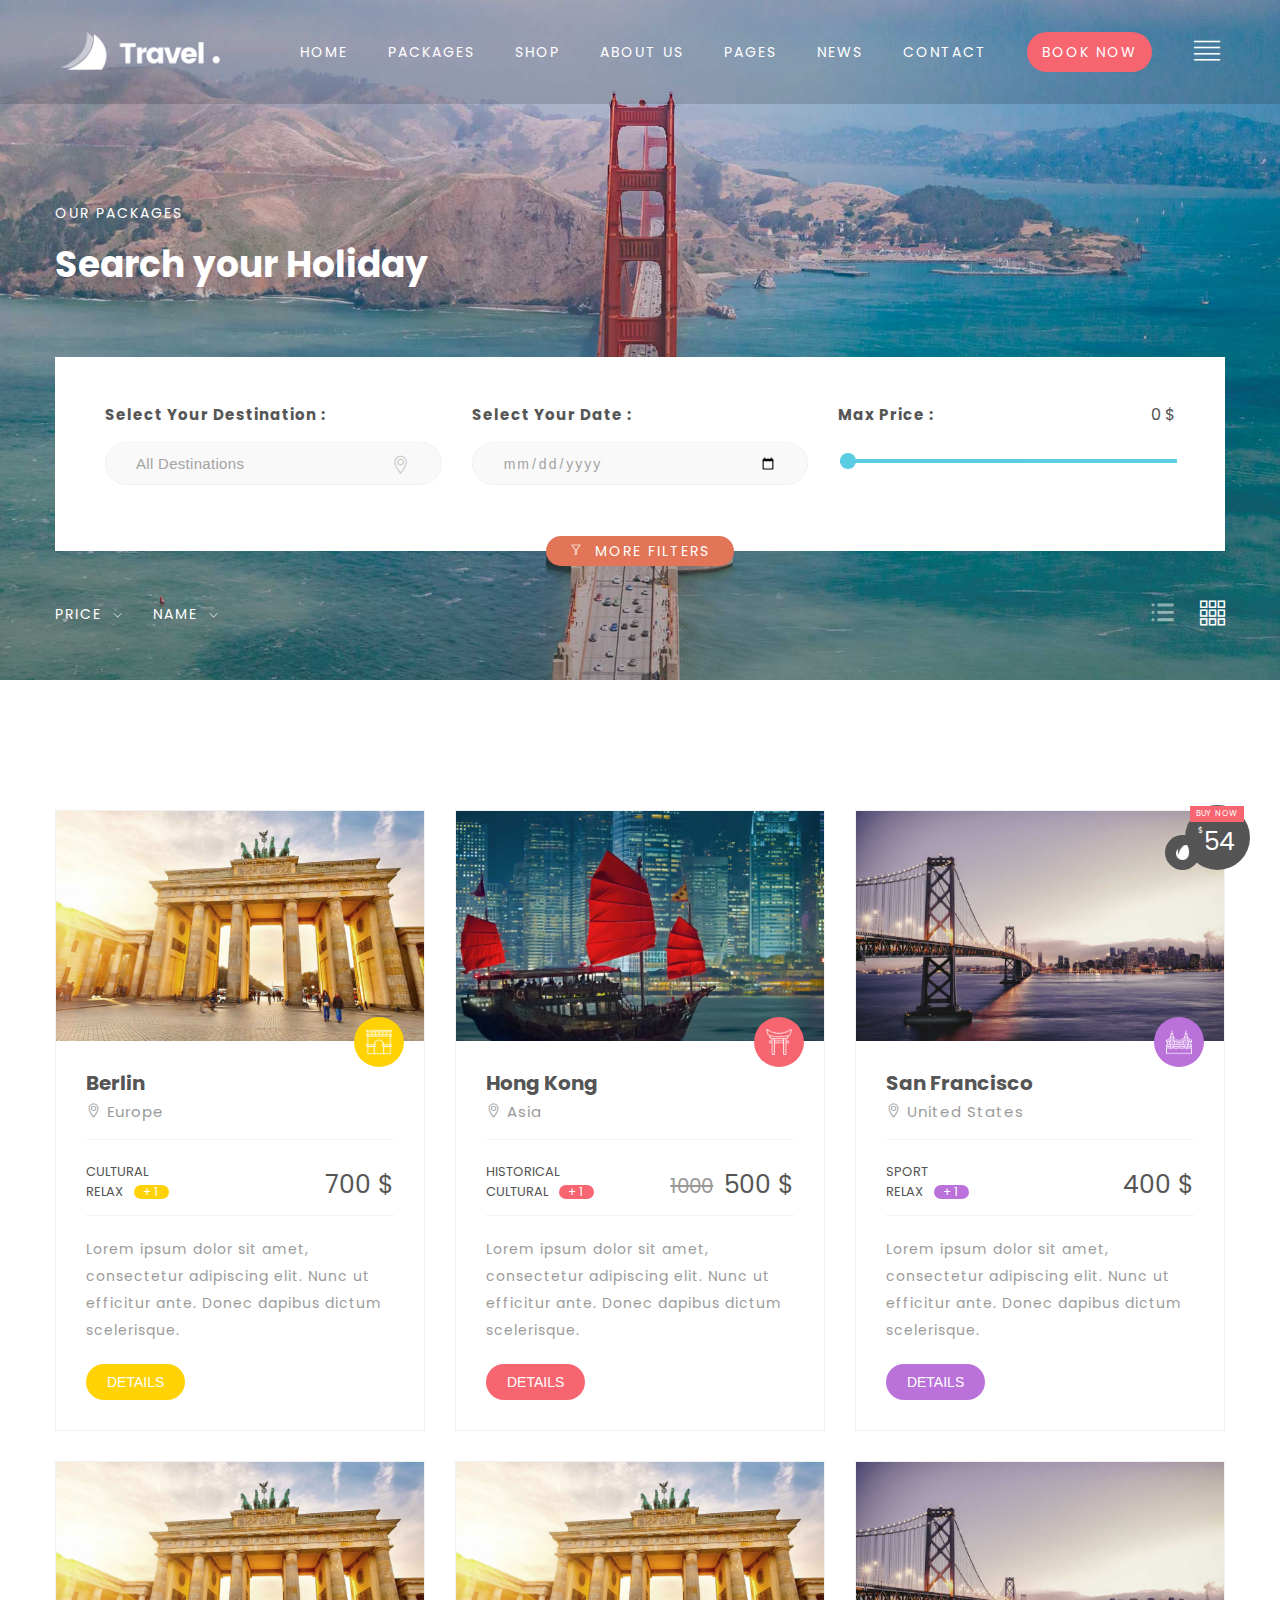
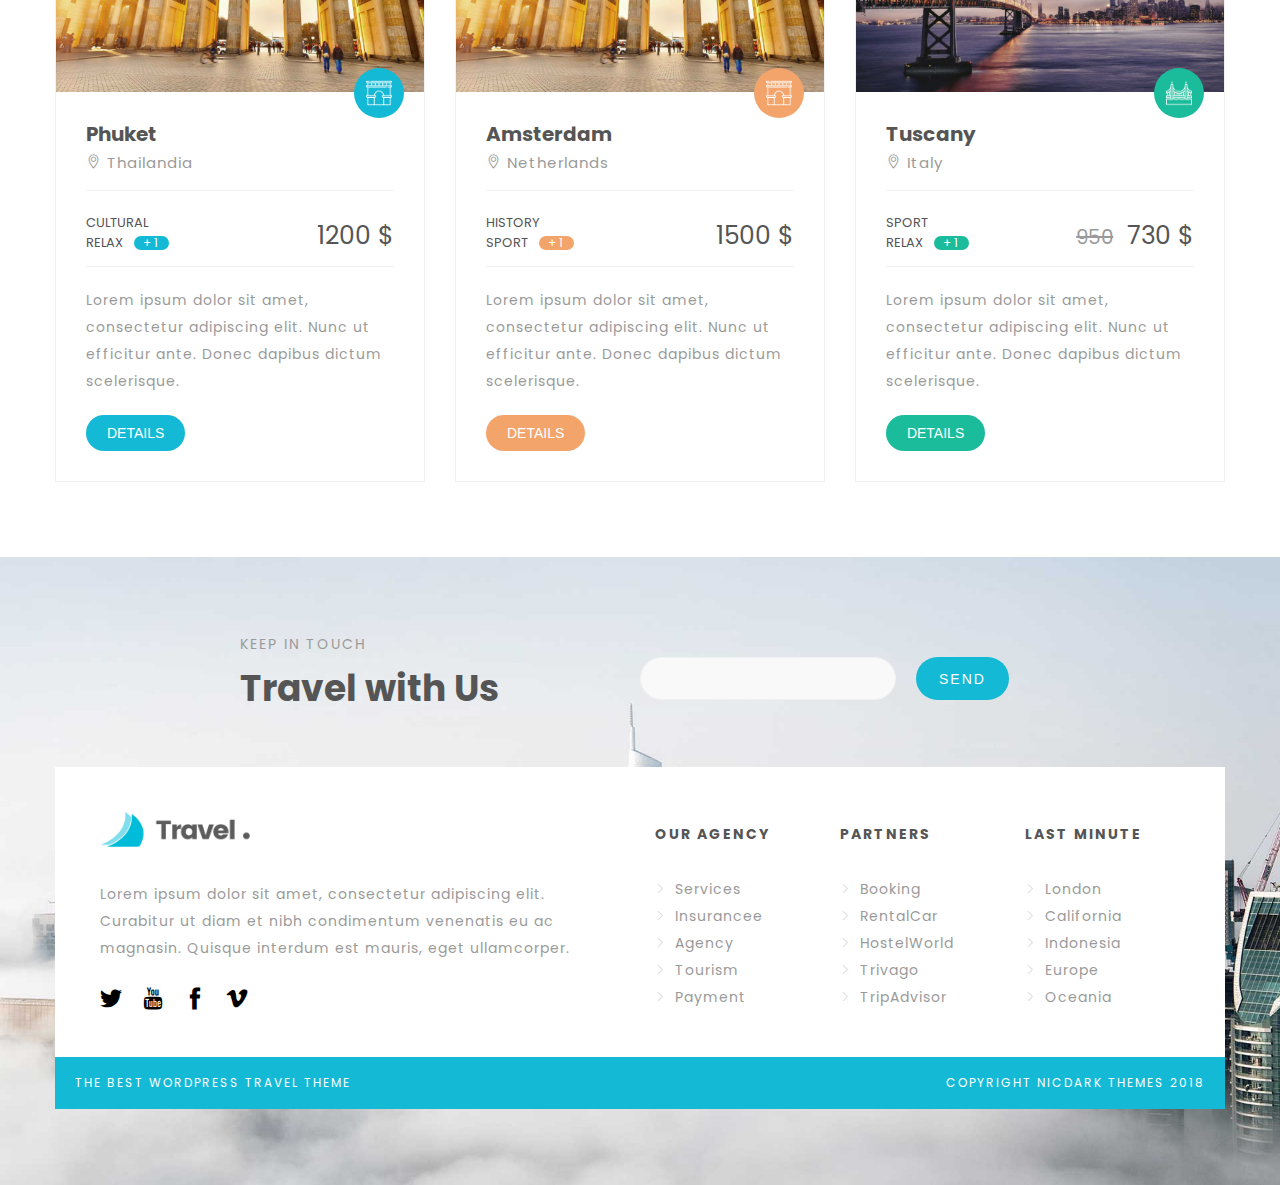
<file: search.html>
<!DOCTYPE html>
<html lang="en">
<head>
    <meta charset="UTF-8">
    <meta http-equiv="X-UA-Compatible" content="IE=edge">
    <meta name="viewport" content="width=device-width, initial-scale=1.0">
    <title>Search - Love Travel</title>
    <link rel="icon"  type="image/png"  href="/assets/img/favicon.jpg">
    <link rel="preconnect" href="https://fonts.gstatic.com">
    <link href="https://fonts.googleapis.com/css2?family=Poppins:wght@300;400;500;700&display=swap" rel="stylesheet">
    
    <link rel="stylesheet" href="./assets/fonts/themify-icons/themify-icons.css">
    <link rel="stylesheet" href="./assets/css/resetCss.css">
    <link rel="stylesheet" href="./assets/css/base.css">
    <link rel="stylesheet" href="./assets/css/search.css">
</head>
<body>
    <div class="header-and-search-filter">
        <!-- Start: header -->
        <div class="header">
            <a class="header__logo" href="/">
                <img class="header__logo-img" src="./assets/img/logo.png" alt="Logo">
            </a>
            <div class="header-navbar-container">
                <ul class="header-navbar">
                    <li class="navbar-item">
                        <a href="" class="navbar-item__link">                        
                            HOME
                        </a>
                    </li>
                    <li class="navbar-item">
                        <a href="/search.html" class="navbar-item__link">
                            PACKAGES                        
                        </a>
                        <!-- Subnav 1 -->
                        <ul class="subnav">
                            <li class="subnav-item subnav-item--hot">
                                <a class="subnav-text">Search 1</a>
                            </li>
                            <li class="subnav-item">
                                <a class="subnav-text">Search 2</a>
                            </li>
                            <li class="subnav-item subnav-item--has-submenu">
                                <a id="tour_package" class="subnav-text">Tour Package</a>
                                <i class="arrow-right"></i>  

                                <!-- Sub nav 2 --> 
                                <ul class="subnav subnav-submenu ">                            
                                    <li class="subnav-item subnav-item--best">
                                        <a class="subnav-text">Carousel</a>                                    
                                    </li>
                                    <li class="subnav-item">
                                        <a class="subnav-text">Custom map</a>
                                    </li>
                                    <li class="subnav-item">
                                        <a class="subnav-text">360 Panorama</a>
                                    </li>
                                    <li class="subnav-item">
                                        <a class="subnav-text">Default</a>
                                    </li>                       
                                </ul> 
                            </li>
                            <li class="subnav-item ">
                                <a class="subnav-text">Destination</a>
                            </li>
                            <li class="subnav-item">
                                <a class="subnav-text">Typology</a>
                            </li>
                            
                        </ul>
    
                    </li>
                    <li class="navbar-item">
                        <a href="shop.html" class="navbar-item__link">                        
                            SHOP
                        </a>
                        <div class="subnav">
                            <a class="subnav-item">
                                <div class="subnav-text">Archive</div>
                                
                            </a>
                            <a class="subnav-item">
                                <div class="subnav-text">Single Product</div>
                            </a>
                            <a class="subnav-item">
                                <div class="subnav-text">Cart</div>
                            </a>
                            <a class="subnav-item">
                                <div class="subnav-text">Check out</div>
                            </a>                       
                        </div>
                    </li>
                    <li class="navbar-item subnav-item--has-submenu">
                        <a href="about-us.html" class="navbar-item__link">                        
                            ABOUT US
                        </a>
                        <ul class="subnav">
                            <li class="subnav-item subnav-item--new ">
                                <a class="subnav-text">About us</a>
                                
                                
                            </li>
                            <li class="subnav-item">
                                <a class="subnav-text">About us 2</a>
                            </li>
                            <li class="subnav-item">
                                <a class="subnav-text">About us 3</a>
                            </li>                                              
                        </ul>
                    </li>
                    <li class="navbar-item">
                        <a href="" class="navbar-item__link">
                            PAGES                        
                        </a>
                        <ul class="subnav">
                            <li class="subnav-item">
                                <div class="subnav-text">Services</div>                            
                            </li>
                            <li class="subnav-item">
                                <div class="subnav-text">Agency Tours</div>
                            </li>
                            <li class="subnav-item">
                                <div class="subnav-text">Testimonials</div>
                            </li> 
                            <li class="subnav-item">
                                <div class="subnav-text">Prices</div>
                            </li> 
                            <li class="subnav-item">
                                <div class="subnav-text">Promotions</div>
                            </li> 
                            <li class="subnav-item">
                                <div class="subnav-text">Faq</div>
                            </li> 
                            <li class="subnav-item">
                                <div class="subnav-text">Coming soon</div>
                            </li> 
                            <li class="subnav-item subnav-item--has-submenu ">
                                <a class="subnav-text">About us</a>
                                <i class="arrow-right"></i>  
                                <!-- Sub nav 2 --> 
                                <ul class="subnav subnav-submenu ">                            
                                    <li class="subnav-item subnav-item--best">
                                        <a class="subnav-text">About us 1</a>                                    
                                    </li>
                                    <li class="subnav-item">
                                        <a class="subnav-text">About us 2</a>
                                    </li>
                                    <li class="subnav-item">
                                        <a class="subnav-text">About us 3</a>
                                    </li>                    
                                </ul> 

                            </li> 
                            <li class="subnav-item subnav-item--has-submenu">
                                <a class="subnav-text">Contact</a>
                                <i class="arrow-right"></i>  
                                 <!-- Sub nav 2 --> 
                                 <ul class="subnav subnav-submenu ">                            
                                    <li class="subnav-item subnav-item--best">
                                        <a class="subnav-text">Contact 1</a>                                    
                                    </li>
                                    <li class="subnav-item">
                                        <a class="subnav-text">Contact 2</a>
                                    </li>                  
                                </ul> 
                            </li>                                              
                        </ul>
                    </li>
                    <li class="navbar-item">
                        <a href="" class="navbar-item__link">
                            NEWS                        
                        </a>
                        <ul class="subnav">
                            <li class="subnav-item">
                                <a class="subnav-text">Archive</a>                            
                            </li>
                            <li class="subnav-item">
                                <a class="subnav-text">Single post</a>
                            </li>                                            
                        </ul>
                    </li>
                    <li class="navbar-item">
                        <a href="contact.html" class="navbar-item__link">
                            CONTACT                        
                        </a>
                        <ul class="subnav">
                            <li class="subnav-item">
                                <a class="subnav-text">Contact 1</a>
                            </li>
                            <li class="subnav-item">
                                <a class="subnav-text">Contact 2</a>
                            </li>                                    
                        </ul>
                    </li>
                    <li class="navbar-item">
                        <a href="" class="navbar-item__link">
                            BOOK NOW                        
                        </a>
                    </li>  
                </ul>
            </div>
            
            <div class="header__btn">
                <i class="ti-align-justify"></i>

                <!-- Sidebar -->
                <div class="sidebar">  
                    <div class="sidebar-content">
                        <div class="sidebar-title">
                            <h3>BEST</h3>
                            <h2>PACKAGES</h2>
                        </div>

                        <div class="sidebar-item">
                            <img class="sidebar-item__img" alt="" src="./assets/img/berlin-small.jpg">
                             
                            <div class="sidebar-item__infor">
                                 <h3 class="sidebar-item__city">Berlin</h3>
                                 <div class="sidebar-item__continent">
                                     <i class="ti-location-pin"></i>
                                     Europe
                                </div>
                                <div class="sidebar-item__price sidebar-item__price--yellow" >FROM 700 $</div>
                             </div>
                        </div>

                        <div class="sidebar-item">
                            <img class="sidebar-item__img" alt="" src="./assets/img/hongkong-small.jpg">
                             
                            <div class="sidebar-item__infor">
                                 <h3 class="sidebar-item__city">Hongkong</h3>
                                 <div class="sidebar-item__continent">
                                     <i class="ti-location-pin"></i>
                                     Asia
                                </div>
                                <div class="sidebar-item__price sidebar-item__price--red">FROM 500 $</div>
                             </div>
                        </div>

                        <div class="sidebar-item">
                            <img class="sidebar-item__img" alt="" src="./assets/img/berlin-small.jpg">
                             
                            <div class="sidebar-item__infor">
                                 <h3 class="sidebar-item__city">San Francisco</h3>
                                 <div class="sidebar-item__continent">
                                     <i class="ti-location-pin"></i>
                                     United States
                                </div>
                                <div class="sidebar-item__price sidebar-item__price--purple">FROM 400 $</div>
                             </div>
                        </div>

                        <div class="sidebar-package">
                            <div class="sidebar-package-1">
                                <h3 class="sidebar-package-continent">
                                    Europe
                                </h3>
                                <h4 class="sidebar-package-quantity">
                                    3 PACKAGES
                                </h4>
                            </div>
                            <div class="sidebar-package-2">
                                <p class="sidebar-package-title">
                                    Packages
                                </p>
                                <a class="sidebar-package-city">Berlin</a>
                                <a class="sidebar-package-city">Amsterdam</a>
                                <a class="sidebar-package-city">Tuscany</a>
                                <div class="sidebar-package-destination">
                                    <a href="">VIEW DESTINATION</a>
                                </div>

                            </div>
                        </div> 


                        <div class="sidebar-title">
                            <h3>LAST</h3>
                            <h2>MINUTES</h2>
                        </div>

                        <div class="sidebar-item">
                            <img class="sidebar-item__img" alt="" src="./assets/img/tuscany-small.jpg">
                             
                            <div class="sidebar-item__infor">
                                 <h3 class="sidebar-item__city">Tuscany</h3>
                                 <div class="sidebar-item__continent">
                                     <i class="ti-location-pin"></i>
                                     Italy
                                </div>
                                <div class="sidebar-item__price sidebar-item__price--green">FROM 730 $</div>
                             </div>
                        </div>
                        <div class="sidebar-item">
                            <img class="sidebar-item__img" alt="" src="./assets/img/amsterdam-small.jpg">
                             
                            <div class="sidebar-item__infor">
                                 <h3 class="sidebar-item__city">Amsterdam</h3>
                                 <div class="sidebar-item__continent">
                                     <i class="ti-location-pin"></i>
                                     Netherlands
                                </div>
                                <div class="sidebar-item__price sidebar-item__price--yellow">FROM 1500 $</div>
                             </div>
                        </div>
                        <div class="sidebar-item">
                            <img class="sidebar-item__img" alt="" src="./assets/img/phuket-small.jpg">
                             
                            <div class="sidebar-item__infor">
                                 <h3 class="sidebar-item__city">Phuket</h3>
                                 <div class="sidebar-item__continent">
                                     <i class="ti-location-pin"></i>
                                     Thailandia
                                </div>
                                <div class="sidebar-item__price sidebar-item__price--saphire">FROM 500 $</div>
                             </div>
                        </div>


                    </div>
                </div>

            </div>
            <div class="sidebar-close-btn">
                <i class="ti-close"></i>
            </div>
                

        </div>
        <!-- End: header -->

        <!-- Start: content search filter -->

        <div class="search-filter container-1200">
            <div class="search-filter-inner">

                <div class="search-filter__text">
                    <h4 class="search-filter__text-1">
                        OUR PACKAGES
                    </h4>
                    <h2 class="search-filter__text-2">
                        Search your Holiday
                    </h2>
                </div>

                <div class="search-filter__form">
                    <!-- Destination search -->
                    <div class="search-filter-item">
                        <h4 class="search-text-title">Select Your Destination : </h4>
                        <div class="search-input">                        
                            <select id="cars" name="carlist" form="carform" class="search-input__options">
                                <option  value="destination">All Destinations</option>
                                <option value="europe">Europe</option>
                                <option value="europe">   - Italy</option>
                                <option value="europe">   - Netherlands</option>
                                <option value="opel">Asian</option>
                                <option value="europe">   - Thailandia</option>
                                <option value="audi">United States</option>
                                <option value="audi">Oceania</option>
                            </select>
                            <i class="ti-location-pin search-input__icon"></i>
                        </div>
                    </div>                    

                    <div class="search-filter-item">
                        <h4 class="search-text-title">Select Your Date : </h4>
                        <div class="search-input"> 
                            <input type="date" class="search-input__options date-input">
                        </div>
                    </div>

                    <div class="search-filter-item">
                        <div class="seach-filter__header">
                            <h4 class="search-text-title">Max Price : </h4>
                            <h5 class="search-filter__price">0 $</h5>
                        </div>
                        <div class="slide-container">
                            <input type="range" min="0" max="10000" value ="0" class="price-range">
                            
                        </div>
                    </div>
                </div>   
                
                <div class="search-more-filter">
                    <div class="search-more-filter__header">
                        <div class="search-more-filter__icon">
                            <i class="ti-filter "></i>
                        </div>  
                        <h3 class="search-more-filter__title">MORE FILTERS</h3>
                        

                        <div class="search-more-filter__body">                          
                            <div class="search-more-filter__type">
                                <h3 class="search-more-filter__type-title">Typologies :</h3>
                                <form action="" class="search-more-filter__form">
                                    <div class="search-more-filter__input-item">
                                        <input class="search-more-filter__input" type="checkbox" name="typologies" value="relax">
                                        <label for="relax"> Relax</label>
                                    </div>
                                    <div class="search-more-filter__input-item">
                                        <input class="search-more-filter__input" type="checkbox"  name="typologies" value="cultural">
                                        <label for="cultural"> Cultural</label>
                                    </div>
                                    <div class="search-more-filter__input-item">
                                        <input class="search-more-filter__input" type="checkbox"  name="typologies" value="sport">
                                        <label for="sport"> Sport</label>
                                    </div>
                                    <div class="search-more-filter__input-item">
                                        <input class="search-more-filter__input" type="checkbox"  name="typologies" value="history">
                                        <label for="history"> History</label>  
                                    </div>                       
                                  </form> 
                            </div>

                            <div class="search-more-filter__type">
                                <h3 class="search-more-filter__type-title">Durations :</h3>
                                <form action="" class="search-more-filter__form">
                                    <div class="search-more-filter__input-item">
                                        <input class="search-more-filter__input" type="checkbox" name="durations" value="1-3">
                                        <label for="relax">  1 - 3 Days</label>
                                    </div>
                                    <div class="search-more-filter__input-item">
                                        <input class="search-more-filter__input" type="checkbox"  name="durations" value="3-6">
                                        <label for="cultural">  3 - 6 Days</label>
                                    </div>
                                    <div class="search-more-filter__input-item">
                                        <input class="search-more-filter__input" type="checkbox"  name="durations" value="6-9">
                                        <label for="sport"> 6 - 9 Days</label>
                                    </div>
                                    <div class="search-more-filter__input-item">
                                        <input class="search-more-filter__input" type="checkbox"  name="durations" value="9-12">
                                        <label for="history"> 9 - 12 Days</label>  
                                    </div>                       
                                  </form> 
                            </div>

                            <div class="search-more-filter__type">
                                <h3 class="search-more-filter__type-title">Difficulty :</h3>
                                <form action="" class="search-more-filter__form">
                                    <div class="search-more-filter__input-item">
                                        <input class="search-more-filter__input" type="checkbox" name="difficulty" value="high">
                                        <label for="relax">  High</label>
                                    </div>
                                    <div class="search-more-filter__input-item">
                                        <input class="search-more-filter__input" type="checkbox"  name="difficulty" value="low">
                                        <label for="cultural"> Low</label>
                                    </div>
                                    <div class="search-more-filter__input-item">
                                        <input class="search-more-filter__input" type="checkbox"  name="difficulty" value="medium">
                                        <label for="sport"> Medium</label>
                                    </div>                   
                                  </form> 
                            </div>

                            <div class="search-more-filter__type">
                                <h3 class="search-more-filter__type-title">Min Age :</h3>
                                <form action="" class="search-more-filter__form">
                                    <div class="search-more-filter__input-item">
                                        <input class="search-more-filter__input" type="checkbox"  name="min-age" value="18">
                                        <label for="cultural"> 18 years</label>
                                    </div>
                                    <div class="search-more-filter__input-item">
                                        <input class="search-more-filter__input" type="checkbox" name="min-age" value="10">
                                        <label for="relax">  10 Years</label>
                                    </div>
                                    <div class="search-more-filter__input-item">
                                        <input class="search-more-filter__input" type="checkbox"  name="min-age" value="3">
                                        <label for="sport"> 3 Years</label>
                                    </div>                      
                                  </form> 
                            </div>

                        </div>                    
                    </div>
                </div>

                <div class="search-sort">
                    <div class="search-sort__price-name">
                        <div class="search-sort__item">
                            <div class=" search-sort__item">PRICE</div>
                            <i class="ti-angle-down  search-sort__icon"></i>

                            <div class="search-sort__options">
                                <div class="search-sort__option-item ">LOWEST PRICE</div>
                                <div class="search-sort__option-item">HIGHEST PRICE</div>
                            </div> 
                        </div>
                        <div class="search-sort__item">
                            <div class=" search-sort__item">NAME</div>
                            <i class="ti-angle-down  search-sort__icon"></i>

                            <div class="search-sort__options">
                                <div class="search-sort__option-item ">DESC</div>
                                <div class="search-sort__option-item">ASC</div>
                            </div> 
                        </div>

                        
                    </div>
                    <div class="search-sort__type">
                        <div class="search-sort__btn ">
                            <i class="ti-menu-alt"></i>
                        </div>
                        <div class="search-sort__btn search-sort__btn--active ">
                            <i class="ti-layout-grid3"></i>
                        </div>
                    </div>
                    
                    

                </div>
            </div>           
            
        </div>
         <!-- End: content search filter -->      
        
    </div>

    <!-- Content -->
    <div class="search-filter-packages content-promotion-pakages container-1200">                
        <!-- Package item -->
        <div class="promotion-package__item promotion-package__item--yellow">
            <div class="promotion-package__item-container">
                <div class="promotion-package__img">
                    <img class="promotion-package__img-background" src="/assets/img/content-package/package-1.jpg" alt="">
                    <a class="promotion-package__icon"><img  src="/assets/img/package-icon/arch.png"></img></a>
                    
                </div>
                <div class="promotion-package__info">                                
                    <div class="promotion-package__place">
                        <h2 class="promotion-package__city">
                            Berlin
                        </h2>
                        <h4 class="promotion-package__continent">
                            <i class="ti-location-pin"></i>
                            Europe
                        </h4>
                    </div>
                    
                    <div class="promotion-package__price">
                        <div class="promotion-package__special-info">                                        
                                <h4 class="promotion-package__info-text-1">CULTURAL</h4>
                                <h4 class="promotion-package__info-text-2">RELAX</h4> 
                                <span class="promotion-package__like">+1</span>                                        
                        </div>
                        <div class="promotion-package__price-number">
                            <div class="promotion-package__price-number--old"></div>
                            <div class="promotion-package__price-number--new">700 $</div>
                            
                        </div>
                    </div>
                    <p class="promotion-package__desc">Lorem ipsum dolor sit amet, consectetur adipiscing elit. Nunc ut efficitur ante. Donec dapibus dictum scelerisque.</p>
                    <button class="btn btn--small  promotion-package__btn"><a href="">DETAILS</a></button>
                </div>
            </div>                        
        </div>     
        <div class="promotion-package__item promotion-package__item--pink">
            <div class="promotion-package__item-container">
                <div class="promotion-package__img">
                    <img class="promotion-package__img-background" src="/assets/img/content-package/package-6.jpg" alt="">
                    <a class="promotion-package__icon"><img  src="/assets/img/package-icon/torii-gate.png"></img></a>

                </div>
                <div class="promotion-package__info">                                
                    <div class="promotion-package__place">
                        <h2 class="promotion-package__city">
                            Hong Kong
                        </h2>
                        <h4 class="promotion-package__continent">
                            <i class="ti-location-pin"></i>
                            Asia
                        </h4>
                    </div>
                    
                    <div class="promotion-package__price">
                        <div class="promotion-package__special-info">                                        
                            <h4 class="promotion-package__info-text-1">HISTORICAL</h4>
                            <h4 class="promotion-package__info-text-2">CULTURAL</h4> 
                            <span class="promotion-package__like">+1</span>                                        
                        </div>
                        <div class="promotion-package__price-number">
                            <div class="promotion-package__price-number--old">1000 </div>
                            <div class="promotion-package__price-number--new">500 $</div>
                        </div>
                    </div>
                    <p class="promotion-package__desc">Lorem ipsum dolor sit amet, consectetur adipiscing elit. Nunc ut efficitur ante. Donec dapibus dictum scelerisque.</p>
                    <button class="btn btn--small  promotion-package__btn"><a href="">DETAILS</a></button>

                </div>
            </div>                        
        </div>    
        <div class="promotion-package__item promotion-package__item--purple">
            <div class="promotion-package__item-container">
                <div class="promotion-package__img">
                    <img class="promotion-package__img-background" src="/assets/img/content-package/package-2.jpg" alt="">
                    <a class="promotion-package__icon"><img  src="/assets/img/package-icon/golden-gate.png"></img></a>

                </div>
                <div class="promotion-package__info">                                
                    <div class="promotion-package__place">
                        <h2 class="promotion-package__city">
                            San Francisco
                        </h2>
                        <h4 class="promotion-package__continent">
                            <i class="ti-location-pin"></i>
                            United States
                        </h4>
                    </div>
                    
                    <div class="promotion-package__price">
                        <div class="promotion-package__special-info">                                        
                                <h4 class="promotion-package__info-text-1">SPORT</h4>
                                <h4 class="promotion-package__info-text-2">RELAX</h4> 
                                <span class="promotion-package__like">+1</span>                                        
                        </div>
                        <div class="promotion-package__price-number">
                            <div class="promotion-package__price-number--old"></div>
                            <div class="promotion-package__price-number--new">400 $</div>
                        </div>
                    </div>
                    <p class="promotion-package__desc">Lorem ipsum dolor sit amet, consectetur adipiscing elit. Nunc ut efficitur ante. Donec dapibus dictum scelerisque.</p>
                    <button class="btn btn--small  promotion-package__btn"><a href="">DETAILS</a></button>

                </div>
            </div>                        
        </div>    
        <div class="promotion-package__item promotion-package__item--saphire">
            <div class="promotion-package__item-container">
                <div class="promotion-package__img">
                    <img class="promotion-package__img-background" src="/assets/img/content-package/package-1.jpg" alt="">
                    <a class="promotion-package__icon"><img  src="/assets/img/package-icon/arch.png"></img></a>
                    
                </div>
                <div class="promotion-package__info">                                
                    <div class="promotion-package__place">
                        <h2 class="promotion-package__city">
                            Phuket
                        </h2>
                        <h4 class="promotion-package__continent">
                            <i class="ti-location-pin"></i>
                            Thailandia
                        </h4>
                    </div>
                    
                    <div class="promotion-package__price">
                        <div class="promotion-package__special-info">                                        
                                <h4 class="promotion-package__info-text-1">CULTURAL</h4>
                                <h4 class="promotion-package__info-text-2">RELAX</h4> 
                                <span class="promotion-package__like">+1</span>                                        
                        </div>
                        <div class="promotion-package__price-number">
                            <div class="promotion-package__price-number--old"></div>
                            <div class="promotion-package__price-number--new">1200 $</div>
                            
                        </div>
                    </div>
                    <p class="promotion-package__desc">Lorem ipsum dolor sit amet, consectetur adipiscing elit. Nunc ut efficitur ante. Donec dapibus dictum scelerisque.</p>
                    <button class="btn btn--small  promotion-package__btn"><a href="">DETAILS</a></button>
                </div>
            </div>                        
        </div>     
        <div class="promotion-package__item promotion-package__item--orange">
            <div class="promotion-package__item-container">
                <div class="promotion-package__img">
                    <img class="promotion-package__img-background" src="/assets/img/content-package/package-1.jpg" alt="">
                    <a class="promotion-package__icon"><img  src="/assets/img/package-icon/arch.png"></img></a>
                    
                </div>
                <div class="promotion-package__info">                                
                    <div class="promotion-package__place">
                        <h2 class="promotion-package__city">
                            Amsterdam
                        </h2>
                        <h4 class="promotion-package__continent">
                            <i class="ti-location-pin"></i>
                            Netherlands
                        </h4>
                    </div>
                    
                    <div class="promotion-package__price">
                        <div class="promotion-package__special-info">                                        
                                <h4 class="promotion-package__info-text-1">HISTORY</h4>
                                <h4 class="promotion-package__info-text-2">SPORT</h4> 
                                <span class="promotion-package__like">+1</span>                                        
                        </div>
                        <div class="promotion-package__price-number">
                            <div class="promotion-package__price-number--old"></div>
                            <div class="promotion-package__price-number--new">1500 $</div>
                            
                        </div>
                    </div>
                    <p class="promotion-package__desc">Lorem ipsum dolor sit amet, consectetur adipiscing elit. Nunc ut efficitur ante. Donec dapibus dictum scelerisque.</p>
                    <button class="btn btn--small  promotion-package__btn"><a href="">DETAILS</a></button>
                </div>
            </div>                        
        </div> 
        
        <div class="promotion-package__item promotion-package__item--green">
            <div class="promotion-package__item-container">
                <div class="promotion-package__img">
                    <img class="promotion-package__img-background" src="/assets/img/content-package/package-2.jpg" alt="">
                    <a class="promotion-package__icon"><img  src="/assets/img/package-icon/golden-gate.png"></img></a>

                </div>
                <div class="promotion-package__info">                                
                    <div class="promotion-package__place">
                        <h2 class="promotion-package__city">
                            Tuscany
                        </h2>
                        <h4 class="promotion-package__continent">
                            <i class="ti-location-pin"></i>
                            Italy
                        </h4>
                    </div>
                    
                    <div class="promotion-package__price">
                        <div class="promotion-package__special-info">                                        
                                <h4 class="promotion-package__info-text-1">SPORT</h4>
                                <h4 class="promotion-package__info-text-2">RELAX</h4> 
                                <span class="promotion-package__like">+1</span>                                        
                        </div>
                        <div class="promotion-package__price-number">
                            <div class="promotion-package__price-number--old">950</div>
                            <div class="promotion-package__price-number--new">730 $</div>
                        </div>
                    </div>
                    <p class="promotion-package__desc">Lorem ipsum dolor sit amet, consectetur adipiscing elit. Nunc ut efficitur ante. Donec dapibus dictum scelerisque.</p>
                    <button class="btn btn--small  promotion-package__btn"><a href="">DETAILS</a></button>

                </div>
            </div>                        
        </div>          
    </div>



    <!-- footer -->
    <footer class="footer">
        <div class="footer-inner container-1200">
            <div class="footer-container">
                <div class="footer__user-email">
                    <div class="footer-user-emai__text">
                        <h4 class="footer-user-emai__title">KEEP IN TOUCH</h4>
                        <h2 class="footer-user-emai__slogan">Travel with Us</h2>
                    </div>
                    <div class="footer-user-emai__info">
                        <input type="email" class="footer-user-emai__input">
                        <button type="submit" class="footer-user-emai__btn btn btn--big">SEND</button>
                    </div>
                </div>
            </div>

            <div class="footer-container footer-container-contact">                
                <div class="footer__socials-list">
                    <div class="footer__website-logo">
                        <img src="/assets/img/website-logo-color.png" alt="">        
                    </div>
                    <p class="footer__website-des">
                        Lorem ipsum dolor sit amet, consectetur adipiscing elit. Curabitur ut diam et nibh condimentum venenatis eu ac magnasin. Quisque interdum est mauris, eget ullamcorper.
                    </p>
                    <ul class="footer__socials">
                        <li class="footer_social-item"><i class="ti-twitter-alt"></i></li>
                        <li class="footer_social-item"><i class="ti-youtube"></i></li>
                        <li class="footer_social-item"><i class="ti-facebook"></i></li>
                        <li class="footer_social-item"><i class="ti-vimeo-alt"></i></li>
                    </ul>
                </div>  
                <div class="footer-links">
                    <h3 class="footer-links__title">
                        OUR AGENCY
                    </h3>

                    <ul class="footer-links__list">
                        <li class="footer-links__item">
                            <div class="footer-links__icon">
                                <i class="ti-angle-right "></i>
                            </div>                            
                            <h5 class="footer-links__text">Services</h5>
                        </li>
                        <li class="footer-links__item">
                            <div class="footer-links__icon">
                                <i class="ti-angle-right "></i>
                            </div>
                            <h5 class="footer-links__text">Insurancee</h5>
                        </li>
                        <li class="footer-links__item">
                            <div class="footer-links__icon">
                                <i class="ti-angle-right "></i>
                            </div>
                            <h5 class="footer-links__text">Agency</h5>
                        </li>
                        <li class="footer-links__item">
                            <div class="footer-links__icon">
                                <i class="ti-angle-right "></i>
                            </div>
                            <h5 class="footer-links__text">Tourism</h5>
                        </li>
                        <li class="footer-links__item">
                            <div class="footer-links__icon">
                                <i class="ti-angle-right "></i>
                            </div>
                            <h5 class="footer-links__text">Payment</h5>
                        </li>
                    </ul>
                </div>
                <div class="footer-links">
                    <h3 class="footer-links__title">
                        PARTNERS
                    </h3>

                    <ul class="footer-links__list">
                        <li class="footer-links__item">
                            <div class="footer-links__icon">
                                <i class="ti-angle-right "></i>
                            </div>                            
                            <h5 class="footer-links__text">Booking</h5>
                        </li>
                        <li class="footer-links__item">
                            <div class="footer-links__icon">
                                <i class="ti-angle-right "></i>
                            </div>
                            <h5 class="footer-links__text">RentalCar</h5>
                        </li>
                        <li class="footer-links__item">
                            <div class="footer-links__icon">
                                <i class="ti-angle-right "></i>
                            </div>
                            <h5 class="footer-links__text">HostelWorld</h5>
                        </li>
                        <li class="footer-links__item">
                            <div class="footer-links__icon">
                                <i class="ti-angle-right "></i>
                            </div>
                            <h5 class="footer-links__text">Trivago</h5>
                        </li>
                        <li class="footer-links__item">
                            <div class="footer-links__icon">
                                <i class="ti-angle-right "></i>
                            </div>
                            <h5 class="footer-links__text">TripAdvisor</h5>
                        </li>
                    </ul>
                </div>
                <div class="footer-links">
                    <h3 class="footer-links__title">
                        LAST MINUTE
                    </h3>

                    <ul class="footer-links__list">
                        <li class="footer-links__item">
                            <div class="footer-links__icon">
                                <i class="ti-angle-right "></i>
                            </div>                            
                            <h5 class="footer-links__text">London</h5>
                        </li>
                        <li class="footer-links__item">
                            <div class="footer-links__icon">
                                <i class="ti-angle-right "></i>
                            </div>
                            <h5 class="footer-links__text">California</h5>
                        </li>
                        <li class="footer-links__item">
                            <div class="footer-links__icon">
                                <i class="ti-angle-right "></i>
                            </div>
                            <h5 class="footer-links__text">Indonesia</h5>
                        </li>
                        <li class="footer-links__item">
                            <div class="footer-links__icon">
                                <i class="ti-angle-right "></i>
                            </div>
                            <h5 class="footer-links__text">Europe</h5>
                        </li>
                        <li class="footer-links__item">
                            <div class="footer-links__icon">
                                <i class="ti-angle-right "></i>
                            </div>
                            <h5 class="footer-links__text">Oceania</h5>
                        </li>
                    </ul>
                </div>
               
                
            </div>
            <div class="footer-container footer-container-copyright">
                <div class="footer-container-copyright__slogan">THE BEST WORDPRESS TRAVEL THEME</div>
                <div class="footer-container-copyright__text">COPYRIGHT NICDARK THEMES 2018</div>
            </div>
        </div>
    </footer>

    <!-- Start: Buy now button -->
    <div class="buy-now">
        <a href="" class="buy-now__btn">
            <div class="buy-now__big-part">
                <h3 class="buy-now__text">
                    BUY NOW
                </h3>
                <div class="buy-now__price">
                    <div class="buy-now__currency">
                        $
                    </div>
                    <div class="buy-now__quantiy">
                        54
                    </div>
                </div>
            </div>  
            <div class="buy-now__small-part">
                <img src="/assets/img/footer/buy-now-icon.png" alt="">
            </div>
        </a>
        
    </div>
    <!-- End: Buy now button -->

    <script src="./assets/js/index.js"></script>
    <script src="./assets/js/search.js"></script>
    
</body>
</html>
</file>
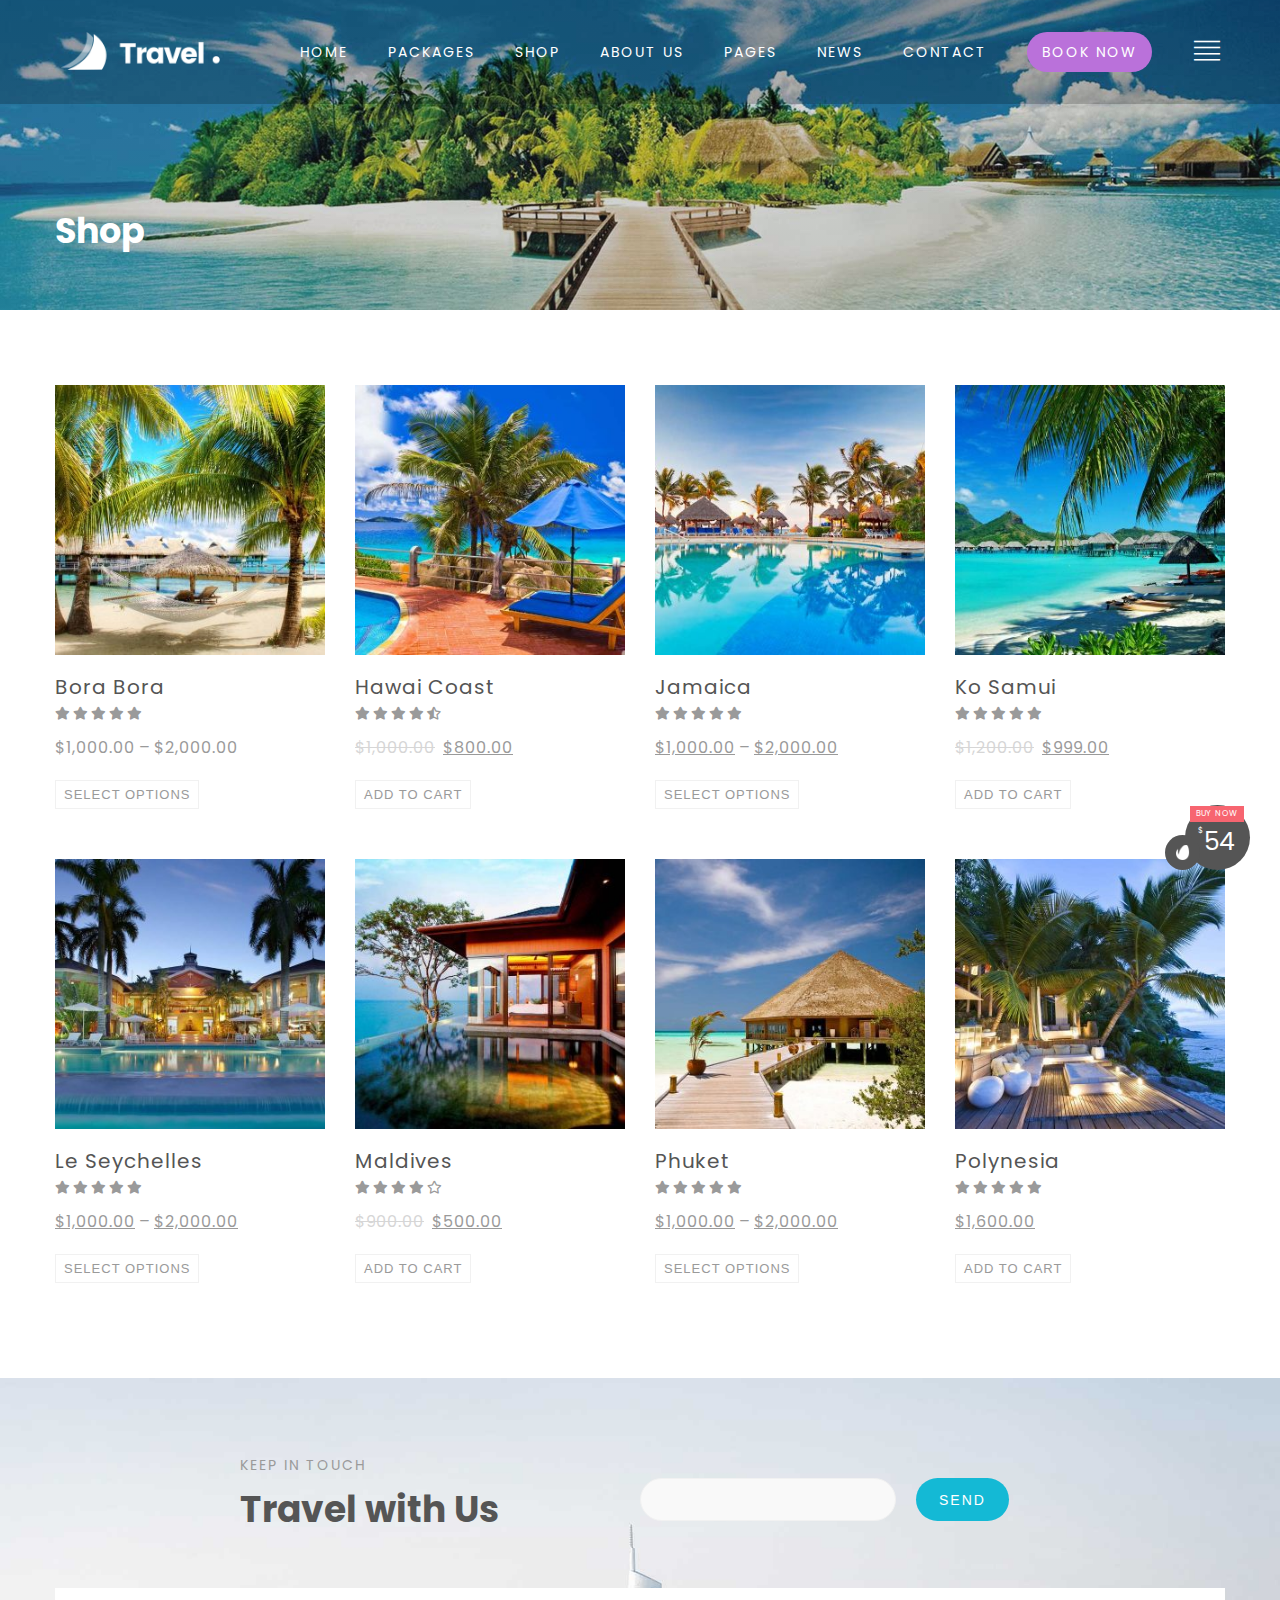
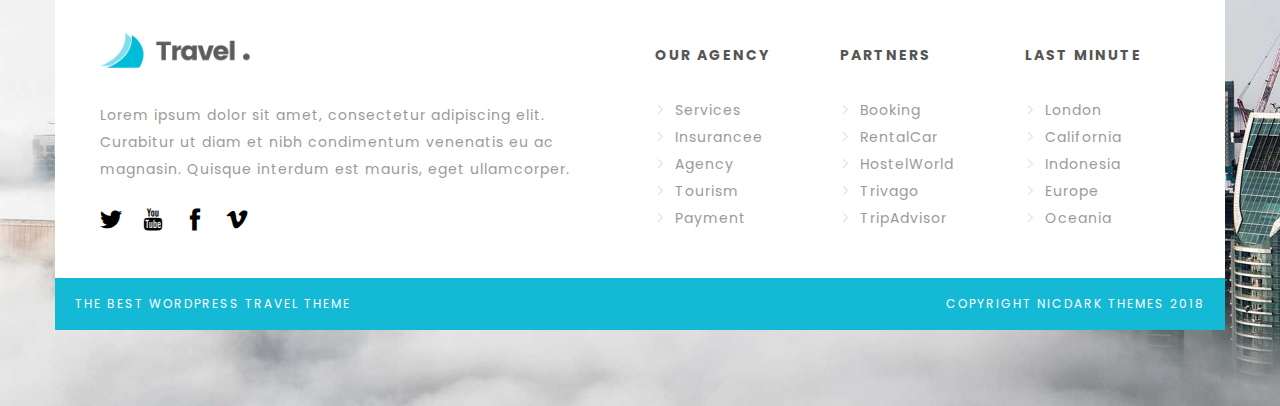
<file: shop.html>
<!DOCTYPE html>
<html lang="en">
<head>
    <meta charset="UTF-8">
    <meta http-equiv="X-UA-Compatible" content="IE=edge">
    <meta name="viewport" content="width=device-width, initial-scale=1.0">
    <title>Products - Love Travel</title>

    <link rel="icon"  type="image/png"  href="/assets/img/favicon.jpg">
    <link rel="preconnect" href="https://fonts.gstatic.com">
    <link href="https://fonts.googleapis.com/css2?family=Poppins:wght@300;400;500;700&display=swap" rel="stylesheet">
    
    <link rel="stylesheet" href="https://cdnjs.cloudflare.com/ajax/libs/font-awesome/5.15.2/css/all.min.css">
    <link rel="stylesheet" href="./assets/fonts/themify-icons/themify-icons.css">
    <link rel="stylesheet" href="./assets/css/resetCss.css">
    <link rel="stylesheet" href="./assets/css/base.css">
    <link rel="stylesheet" href="./assets/css/shop.css">
</head>
<body>
    <!-- Start: header and shop -->
    <div class="header-and-shop">
        <!-- Start: header -->
        <div class="header">
            <a class="header__logo" href="/">
                <img class="header__logo-img" src="./assets/img/logo.png" alt="Logo">
            </a>
            <div class="header-navbar-container">
                <ul class="header-navbar">
                    <li class="navbar-item">
                        <a href="" class="navbar-item__link">                        
                            HOME
                        </a>
                    </li>
                    <li class="navbar-item">
                        <a href="/search.html" class="navbar-item__link">
                            PACKAGES                        
                        </a>
                        <!-- Subnav 1 -->
                        <ul class="subnav">
                            <li class="subnav-item subnav-item--hot">
                                <a class="subnav-text">Search 1</a>
                            </li>
                            <li class="subnav-item">
                                <a class="subnav-text">Search 2</a>
                            </li>
                            <li class="subnav-item subnav-item--has-submenu">
                                <a id="tour_package" class="subnav-text">Tour Package</a>
                                <i class="arrow-right"></i>  

                                <!-- Sub nav 2 --> 
                                <ul class="subnav subnav-submenu ">                            
                                    <li class="subnav-item subnav-item--best">
                                        <a class="subnav-text">Carousel</a>                                    
                                    </li>
                                    <li class="subnav-item">
                                        <a class="subnav-text">Custom map</a>
                                    </li>
                                    <li class="subnav-item">
                                        <a class="subnav-text">360 Panorama</a>
                                    </li>
                                    <li class="subnav-item">
                                        <a class="subnav-text">Default</a>
                                    </li>                       
                                </ul> 
                            </li>
                            <li class="subnav-item ">
                                <a class="subnav-text">Destination</a>
                            </li>
                            <li class="subnav-item">
                                <a class="subnav-text">Typology</a>
                            </li>
                            
                        </ul>
    
                    </li>
                    <li class="navbar-item">
                        <a href="shop.html" class="navbar-item__link">                        
                            SHOP
                        </a>
                        <div class="subnav">
                            <a class="subnav-item">
                                <div class="subnav-text">Archive</div>
                                
                            </a>
                            <a class="subnav-item">
                                <div class="subnav-text">Single Product</div>
                            </a>
                            <a class="subnav-item">
                                <div class="subnav-text">Cart</div>
                            </a>
                            <a class="subnav-item">
                                <div class="subnav-text">Check out</div>
                            </a>                       
                        </div>
                    </li>
                    <li class="navbar-item subnav-item--has-submenu">
                        <a href="about-us.html" class="navbar-item__link">                        
                            ABOUT US
                        </a>
                        <ul class="subnav">
                            <li class="subnav-item subnav-item--new ">
                                <a class="subnav-text">About us</a>
                                
                                
                            </li>
                            <li class="subnav-item">
                                <a class="subnav-text">About us 2</a>
                            </li>
                            <li class="subnav-item">
                                <a class="subnav-text">About us 3</a>
                            </li>                                              
                        </ul>
                    </li>
                    <li class="navbar-item">
                        <a href="" class="navbar-item__link">
                            PAGES                        
                        </a>
                        <ul class="subnav">
                            <li class="subnav-item">
                                <div class="subnav-text">Services</div>                            
                            </li>
                            <li class="subnav-item">
                                <div class="subnav-text">Agency Tours</div>
                            </li>
                            <li class="subnav-item">
                                <div class="subnav-text">Testimonials</div>
                            </li> 
                            <li class="subnav-item">
                                <div class="subnav-text">Prices</div>
                            </li> 
                            <li class="subnav-item">
                                <div class="subnav-text">Promotions</div>
                            </li> 
                            <li class="subnav-item">
                                <div class="subnav-text">Faq</div>
                            </li> 
                            <li class="subnav-item">
                                <div class="subnav-text">Coming soon</div>
                            </li> 
                            <li class="subnav-item subnav-item--has-submenu ">
                                <a class="subnav-text">About us</a>
                                <i class="arrow-right"></i>  
                                <!-- Sub nav 2 --> 
                                <ul class="subnav subnav-submenu ">                            
                                    <li class="subnav-item subnav-item--best">
                                        <a class="subnav-text">About us 1</a>                                    
                                    </li>
                                    <li class="subnav-item">
                                        <a class="subnav-text">About us 2</a>
                                    </li>
                                    <li class="subnav-item">
                                        <a class="subnav-text">About us 3</a>
                                    </li>                    
                                </ul> 

                            </li> 
                            <li class="subnav-item subnav-item--has-submenu">
                                <a class="subnav-text">Contact</a>
                                <i class="arrow-right"></i>  
                                 <!-- Sub nav 2 --> 
                                 <ul class="subnav subnav-submenu ">                            
                                    <li class="subnav-item subnav-item--best">
                                        <a class="subnav-text">Contact 1</a>                                    
                                    </li>
                                    <li class="subnav-item">
                                        <a class="subnav-text">Contact 2</a>
                                    </li>                  
                                </ul> 
                            </li>                                              
                        </ul>
                    </li>
                    <li class="navbar-item">
                        <a href="" class="navbar-item__link">
                            NEWS                        
                        </a>
                        <ul class="subnav">
                            <li class="subnav-item">
                                <a class="subnav-text">Archive</a>                            
                            </li>
                            <li class="subnav-item">
                                <a class="subnav-text">Single post</a>
                            </li>                                            
                        </ul>
                    </li>
                    <li class="navbar-item">
                        <a href="contact.html" class="navbar-item__link">
                            CONTACT                        
                        </a>
                        <ul class="subnav">
                            <li class="subnav-item">
                                <a class="subnav-text">Contact 1</a>
                            </li>
                            <li class="subnav-item">
                                <a class="subnav-text">Contact 2</a>
                            </li>                                    
                        </ul>
                    </li>
                    <li class="navbar-item">
                        <a href="" class="navbar-item__link">
                            BOOK NOW                        
                        </a>
                    </li>  
                </ul>
            </div>
            
            <div class="header__btn">
                <i class="ti-align-justify"></i>

                <!-- Sidebar -->
                <div class="sidebar">  
                    <div class="sidebar-content">
                        <div class="sidebar-title">
                            <h3>BEST</h3>
                            <h2>PACKAGES</h2>
                        </div>

                        <div class="sidebar-item">
                            <img class="sidebar-item__img" alt="" src="./assets/img/berlin-small.jpg">
                             
                            <div class="sidebar-item__infor">
                                 <h3 class="sidebar-item__city">Berlin</h3>
                                 <div class="sidebar-item__continent">
                                     <i class="ti-location-pin"></i>
                                     Europe
                                </div>
                                <div class="sidebar-item__price sidebar-item__price--yellow" >FROM 700 $</div>
                             </div>
                        </div>

                        <div class="sidebar-item">
                            <img class="sidebar-item__img" alt="" src="./assets/img/hongkong-small.jpg">
                             
                            <div class="sidebar-item__infor">
                                 <h3 class="sidebar-item__city">Hongkong</h3>
                                 <div class="sidebar-item__continent">
                                     <i class="ti-location-pin"></i>
                                     Asia
                                </div>
                                <div class="sidebar-item__price sidebar-item__price--red">FROM 500 $</div>
                             </div>
                        </div>

                        <div class="sidebar-item">
                            <img class="sidebar-item__img" alt="" src="./assets/img/berlin-small.jpg">
                             
                            <div class="sidebar-item__infor">
                                 <h3 class="sidebar-item__city">San Francisco</h3>
                                 <div class="sidebar-item__continent">
                                     <i class="ti-location-pin"></i>
                                     United States
                                </div>
                                <div class="sidebar-item__price sidebar-item__price--purple">FROM 400 $</div>
                             </div>
                        </div>

                        <div class="sidebar-package">
                            <div class="sidebar-package-1">
                                <h3 class="sidebar-package-continent">
                                    Europe
                                </h3>
                                <h4 class="sidebar-package-quantity">
                                    3 PACKAGES
                                </h4>
                            </div>
                            <div class="sidebar-package-2">
                                <p class="sidebar-package-title">
                                    Packages
                                </p>
                                <a class="sidebar-package-city">Berlin</a>
                                <a class="sidebar-package-city">Amsterdam</a>
                                <a class="sidebar-package-city">Tuscany</a>
                                <div class="sidebar-package-destination">
                                    <a href="">VIEW DESTINATION</a>
                                </div>

                            </div>
                        </div> 


                        <div class="sidebar-title">
                            <h3>LAST</h3>
                            <h2>MINUTES</h2>
                        </div>

                        <div class="sidebar-item">
                            <img class="sidebar-item__img" alt="" src="./assets/img/tuscany-small.jpg">
                             
                            <div class="sidebar-item__infor">
                                 <h3 class="sidebar-item__city">Tuscany</h3>
                                 <div class="sidebar-item__continent">
                                     <i class="ti-location-pin"></i>
                                     Italy
                                </div>
                                <div class="sidebar-item__price sidebar-item__price--green">FROM 730 $</div>
                             </div>
                        </div>
                        <div class="sidebar-item">
                            <img class="sidebar-item__img" alt="" src="./assets/img/amsterdam-small.jpg">
                             
                            <div class="sidebar-item__infor">
                                 <h3 class="sidebar-item__city">Amsterdam</h3>
                                 <div class="sidebar-item__continent">
                                     <i class="ti-location-pin"></i>
                                     Netherlands
                                </div>
                                <div class="sidebar-item__price sidebar-item__price--yellow">FROM 1500 $</div>
                             </div>
                        </div>
                        <div class="sidebar-item">
                            <img class="sidebar-item__img" alt="" src="./assets/img/phuket-small.jpg">
                             
                            <div class="sidebar-item__infor">
                                 <h3 class="sidebar-item__city">Phuket</h3>
                                 <div class="sidebar-item__continent">
                                     <i class="ti-location-pin"></i>
                                     Thailandia
                                </div>
                                <div class="sidebar-item__price sidebar-item__price--saphire">FROM 500 $</div>
                             </div>
                        </div>


                    </div>
                </div>

            </div>
            <div class="sidebar-close-btn">
                <i class="ti-close"></i>
            </div>
                

        </div>
        <div class="shop-title">
            <div class="shop-title-inner">
                Shop
            </div>
        </div>        
    </div>
    <!-- End: header and shop -->
    <!-- Content -->
    <div class="shop-content container-1200">
        <div class="shop-content-inner">
            <div class="shop-content-item">
                <a href="#" >
                    <div class="shop-item__img">
                        <img src="/assets/img/shop/shop-6-300x300.jpg" alt="">
                    </div>
                    <div class="shop-item__info">
                        <div class="shop-item__name">Bora Bora</div>
                        <div class="shop-item__stars">
                            <i class="fas fa-star"></i>
                            <i class="fas fa-star"></i>
                            <i class="fas fa-star"></i>
                            <i class="fas fa-star"></i>
                            <i class="fas fa-star"></i> 
                        </div>
                        <div class="shop-item__price">
                            <div class="shop-item__price-amount">
                                $1,000.00
                            </div>
                            <div class="shop-item__price-separate">  –  </div>
                              
                            <div class="shop-item__price-amount">
                                $2,000.00
                            </div>
                        </div>
                        <button class="shop-item__btn">SELECT OPTIONS</button>
                    </div>
                </a>
            </div>
            
            <div class="shop-content-item">
                <a href="#" >
                    <div class="shop-item__img">
                        <img src="/assets/img/shop/shop-7-300x300.jpg" alt="">
                    </div>
                    <div class="shop-item__info">
                        <div class="shop-item__name">Hawai Coast</div>
                        <div class="shop-item__stars">
                            <i class="fas fa-star"></i>
                            <i class="fas fa-star"></i>
                            <i class="fas fa-star"></i>
                            <i class="fas fa-star"></i>
                            <i class="fas fa-star-half-alt"></i>
                        </div>
                        <div class="shop-item__price">
                            <div class="shop-item__price-amount shop-item__price-amount--old">
                                $1,000.00
                            </div>
                            <div class="shop-item__price-amount shop-item__price-amount--new">
                                $800.00
                            </div>
                        </div>
                        <button class="shop-item__btn">ADD TO CART</button>
                    </div>
                </a>
            </div>
            <div class="shop-content-item">
                <a href="#" >
                    <div class="shop-item__img">
                        <img src="/assets/img/shop/shop-5-300x300.jpg" alt="">
                    </div>
                    <div class="shop-item__info">
                        <div class="shop-item__name">Jamaica</div>
                        <div class="shop-item__stars">
                            <i class="fas fa-star"></i>
                            <i class="fas fa-star"></i>
                            <i class="fas fa-star"></i>
                            <i class="fas fa-star"></i>
                            <i class="fas fa-star"></i> 
                        </div>
                        <div class="shop-item__price">
                            <div class="shop-item__price-amount shop-item__price-amount--new">
                                $1,000.00
                            </div>
                            <div class="shop-item__price-separate">  –  </div>
                            <div class="shop-item__price-amount shop-item__price-amount--new">
                                $2,000.00
                            </div>
                        </div>
                        <button class="shop-item__btn">SELECT OPTIONS</button>
                    </div>
                </a>
            </div>
            <div class="shop-content-item">                    
                <a href="#" >
                    <div class="shop-item__img">
                        <img src="/assets/img/shop/shop-4-300x300.jpg" alt="">
                    </div>
                    <div class="shop-item__info">
                        <div class="shop-item__name">Ko Samui</div>
                        <div class="shop-item__stars">
                            <i class="fas fa-star"></i>
                            <i class="fas fa-star"></i>
                            <i class="fas fa-star"></i>
                            <i class="fas fa-star"></i>
                            <i class="fas fa-star"></i>                         
                        </div>
                        <div class="shop-item__price">
                            <div class="shop-item__price-amount shop-item__price-amount--old">
                                $1,200.00
                            </div>
                            <div class="shop-item__price-amount shop-item__price-amount--new">
                                $999.00
                            </div>
                        </div>
                        <button class="shop-item__btn">ADD TO CART</button>
                    </div>
                </a>
            </div>
            <div class="shop-content-item">
                <a href="#" >
                    <div class="shop-item__img">
                        <img src="/assets/img/shop/shop-2-300x300.jpg" alt="">
                    </div>
                    <div class="shop-item__info">
                        <div class="shop-item__name">Le Seychelles</div>
                        <div class="shop-item__stars">
                            <i class="fas fa-star"></i>
                            <i class="fas fa-star"></i>
                            <i class="fas fa-star"></i>
                            <i class="fas fa-star"></i>
                            <i class="fas fa-star"></i> 
                                                       
                        </div>
                        <div class="shop-item__price">
                            <div class="shop-item__price-amount shop-item__price-amount--new">
                                $1,000.00
                            </div>
                            <div class="shop-item__price-separate">  –  </div>
                            <div class="shop-item__price-amount shop-item__price-amount--new">
                                $2,000.00
                            </div>
                        </div>
                        <button class="shop-item__btn">SELECT OPTIONS</button>
                    </div>
                </a>
            </div>
            <div class="shop-content-item">
                <a href="#" >
                    <div class="shop-item__img">
                        <img src="/assets/img/shop/shop-8-300x300.jpg" alt="">
                    </div>
                    <div class="shop-item__info">
                        <div class="shop-item__name">Maldives</div>
                        <div class="shop-item__stars">
                            <i class="fas fa-star"></i>
                            <i class="fas fa-star"></i>
                            <i class="fas fa-star"></i>
                            <i class="fas fa-star"></i>
                            <i class="far fa-star"></i>                     
                        </div>
                        <div class="shop-item__price">
                            <div class="shop-item__price-amount shop-item__price-amount--old">
                                $900.00
                            </div>
                            <div class="shop-item__price-amount shop-item__price-amount--new">
                                $500.00
                            </div>
                        </div>
                        <button class="shop-item__btn">ADD TO CART</button>
                    </div>
                </a>
            </div>
            <div class="shop-content-item">
                <a href="#" >
                    <div class="shop-item__img">
                        <img src="/assets/img/shop/shop-1-300x300.jpg" alt="">
                    </div>
                    <div class="shop-item__info">
                        <div class="shop-item__name">Phuket</div>
                        <div class="shop-item__stars">
                            <i class="fas fa-star"></i>
                            <i class="fas fa-star"></i>
                            <i class="fas fa-star"></i>
                            <i class="fas fa-star"></i>
                            <i class="fas fa-star"></i>                          
                        </div>
                        <div class="shop-item__price">
                            <div class="shop-item__price-amount shop-item__price-amount--new">
                                $1,000.00
                            </div>
                            <div class="shop-item__price-separate">  –  </div>
                            <div class="shop-item__price-amount shop-item__price-amount--new">
                                $2,000.00
                            </div>
                        </div>
                        <button class="shop-item__btn">SELECT OPTIONS</button>
                    </div>
                </a>
            </div>
            <div class="shop-content-item">
                <a href="#" >
                    <div class="shop-item__img">
                        <img src="/assets/img/shop/shop-3-300x300.jpg" alt="">
                    </div>
                    <div class="shop-item__info">
                        <div class="shop-item__name">Polynesia</div>
                        <div class="shop-item__stars">
                            <i class="fas fa-star"></i>
                            <i class="fas fa-star"></i>
                            <i class="fas fa-star"></i>
                            <i class="fas fa-star"></i>
                            <i class="fas fa-star"></i>                            
                        </div>
                        <div class="shop-item__price">
                            <div class="shop-item__price-amount shop-item__price-amount--new">
                                $1,600.00
                            </div>
                        </div>
                        <button class="shop-item__btn">ADD TO CART</button>
                    </div>
                </a>
            </div>
        </div>
    </div>

    <!-- Start: Footer -->
    <footer class="footer">
        <div class="footer-inner container-1200">
            <div class="footer-container">
                <div class="footer__user-email">
                    <div class="footer-user-emai__text">
                        <h4 class="footer-user-emai__title">KEEP IN TOUCH</h4>
                        <h2 class="footer-user-emai__slogan">Travel with Us</h2>
                    </div>
                    <div class="footer-user-emai__info">
                        <input type="email" class="footer-user-emai__input">
                        <button type="submit" class="footer-user-emai__btn btn btn--big">SEND</button>
                    </div>
                </div>
            </div>

            <div class="footer-container footer-container-contact">                
                <div class="footer__socials-list">
                    <div class="footer__website-logo">
                        <img src="/assets/img/website-logo-color.png" alt="">        
                    </div>
                    <p class="footer__website-des">
                        Lorem ipsum dolor sit amet, consectetur adipiscing elit. Curabitur ut diam et nibh condimentum venenatis eu ac magnasin. Quisque interdum est mauris, eget ullamcorper.
                    </p>
                    <ul class="footer__socials">
                        <li class="footer_social-item"><i class="ti-twitter-alt"></i></li>
                        <li class="footer_social-item"><i class="ti-youtube"></i></li>
                        <li class="footer_social-item"><i class="ti-facebook"></i></li>
                        <li class="footer_social-item"><i class="ti-vimeo-alt"></i></li>
                    </ul>
                </div>  
                <div class="footer-links">
                    <h3 class="footer-links__title">
                        OUR AGENCY
                    </h3>

                    <ul class="footer-links__list">
                        <li class="footer-links__item">
                            <div class="footer-links__icon">
                                <i class="ti-angle-right "></i>
                            </div>                            
                            <h5 class="footer-links__text">Services</h5>
                        </li>
                        <li class="footer-links__item">
                            <div class="footer-links__icon">
                                <i class="ti-angle-right "></i>
                            </div>
                            <h5 class="footer-links__text">Insurancee</h5>
                        </li>
                        <li class="footer-links__item">
                            <div class="footer-links__icon">
                                <i class="ti-angle-right "></i>
                            </div>
                            <h5 class="footer-links__text">Agency</h5>
                        </li>
                        <li class="footer-links__item">
                            <div class="footer-links__icon">
                                <i class="ti-angle-right "></i>
                            </div>
                            <h5 class="footer-links__text">Tourism</h5>
                        </li>
                        <li class="footer-links__item">
                            <div class="footer-links__icon">
                                <i class="ti-angle-right "></i>
                            </div>
                            <h5 class="footer-links__text">Payment</h5>
                        </li>
                    </ul>
                </div>
                <div class="footer-links">
                    <h3 class="footer-links__title">
                        PARTNERS
                    </h3>

                    <ul class="footer-links__list">
                        <li class="footer-links__item">
                            <div class="footer-links__icon">
                                <i class="ti-angle-right "></i>
                            </div>                            
                            <h5 class="footer-links__text">Booking</h5>
                        </li>
                        <li class="footer-links__item">
                            <div class="footer-links__icon">
                                <i class="ti-angle-right "></i>
                            </div>
                            <h5 class="footer-links__text">RentalCar</h5>
                        </li>
                        <li class="footer-links__item">
                            <div class="footer-links__icon">
                                <i class="ti-angle-right "></i>
                            </div>
                            <h5 class="footer-links__text">HostelWorld</h5>
                        </li>
                        <li class="footer-links__item">
                            <div class="footer-links__icon">
                                <i class="ti-angle-right "></i>
                            </div>
                            <h5 class="footer-links__text">Trivago</h5>
                        </li>
                        <li class="footer-links__item">
                            <div class="footer-links__icon">
                                <i class="ti-angle-right "></i>
                            </div>
                            <h5 class="footer-links__text">TripAdvisor</h5>
                        </li>
                    </ul>
                </div>
                <div class="footer-links">
                    <h3 class="footer-links__title">
                        LAST MINUTE
                    </h3>

                    <ul class="footer-links__list">
                        <li class="footer-links__item">
                            <div class="footer-links__icon">
                                <i class="ti-angle-right "></i>
                            </div>                            
                            <h5 class="footer-links__text">London</h5>
                        </li>
                        <li class="footer-links__item">
                            <div class="footer-links__icon">
                                <i class="ti-angle-right "></i>
                            </div>
                            <h5 class="footer-links__text">California</h5>
                        </li>
                        <li class="footer-links__item">
                            <div class="footer-links__icon">
                                <i class="ti-angle-right "></i>
                            </div>
                            <h5 class="footer-links__text">Indonesia</h5>
                        </li>
                        <li class="footer-links__item">
                            <div class="footer-links__icon">
                                <i class="ti-angle-right "></i>
                            </div>
                            <h5 class="footer-links__text">Europe</h5>
                        </li>
                        <li class="footer-links__item">
                            <div class="footer-links__icon">
                                <i class="ti-angle-right "></i>
                            </div>
                            <h5 class="footer-links__text">Oceania</h5>
                        </li>
                    </ul>
                </div>
               
                
            </div>
            <div class="footer-container footer-container-copyright">
                <div class="footer-container-copyright__slogan">THE BEST WORDPRESS TRAVEL THEME</div>
                <div class="footer-container-copyright__text">COPYRIGHT NICDARK THEMES 2018</div>
            </div>
        </div>
    </footer>
    <!-- End: Footer -->

    <!-- Start: Buy now button -->
    <div class="buy-now">
        <a href="" class="buy-now__btn">
            <div class="buy-now__big-part">
                <h3 class="buy-now__text">
                    BUY NOW
                </h3>
                <div class="buy-now__price">
                    <div class="buy-now__currency">
                        $
                    </div>
                    <div class="buy-now__quantiy">
                        54
                    </div>
                </div>
            </div>  
            <div class="buy-now__small-part">
                <img src="/assets/img/footer/buy-now-icon.png" alt="">
            </div>
        </a>
        
    </div>
    <!-- End: Buy now button -->
    

    <script src="./assets/js/index.js"></script>

</body>
</html>
</file>
<file: assets/fonts/themify-icons/demo-files/demo.css>
body {
	font: normal 1em/1.5em Arial, Helvetica, sans-serif;
	max-width: 90%;
	margin: 30px auto 0;
}
h1, h3 {
	font-weight: normal;
}
h3 {
	font-size: 1.4;
	text-transform: uppercase;
	letter-spacing: 1px;
}

.icon-section {
	margin: 0 0 3em;
	clear: both;
	overflow: hidden;
}
.icon-container {
	width: 240px; 
	padding: .7em 0;
	float: left; 
	position: relative;
	text-align: left;
}
.icon-container [class^="ti-"], 
.icon-container [class*=" ti-"] {
	color: #000;
	position: absolute;
	margin-top: 3px;
	transition: .3s;
}
.icon-container:hover [class^="ti-"],
.icon-container:hover [class*=" ti-"] {
	font-size: 2.2em;
	margin-top: -5px;
}
.icon-container:hover .icon-name {
	color: #000;
}
.icon-name {
	color: #aaa;
	margin-left: 35px;
	font-size: .8em;
	transition: .3s;
}
.icon-container:hover .icon-name {
	margin-left: 45px;
}
</file>
<file: assets/fonts/themify-icons/themify-icons.css>
@font-face {
	font-family: 'themify';
	src:url('fonts/themify.eot?-fvbane');
	src:url('fonts/themify.eot?#iefix-fvbane') format('embedded-opentype'),
		url('fonts/themify.woff?-fvbane') format('woff'),
		url('fonts/themify.ttf?-fvbane') format('truetype'),
		url('fonts/themify.svg?-fvbane#themify') format('svg');
	font-weight: normal;
	font-style: normal;
}

[class^="ti-"], [class*=" ti-"] {
	font-family: 'themify';
	speak: none;
	font-style: normal;
	font-weight: normal;
	font-variant: normal;
	text-transform: none;
	line-height: 1;

	/* Better Font Rendering =========== */
	-webkit-font-smoothing: antialiased;
	-moz-osx-font-smoothing: grayscale;
}

.ti-wand:before {
	content: "\e600";
}
.ti-volume:before {
	content: "\e601";
}
.ti-user:before {
	content: "\e602";
}
.ti-unlock:before {
	content: "\e603";
}
.ti-unlink:before {
	content: "\e604";
}
.ti-trash:before {
	content: "\e605";
}
.ti-thought:before {
	content: "\e606";
}
.ti-target:before {
	content: "\e607";
}
.ti-tag:before {
	content: "\e608";
}
.ti-tablet:before {
	content: "\e609";
}
.ti-star:before {
	content: "\e60a";
}
.ti-spray:before {
	content: "\e60b";
}
.ti-signal:before {
	content: "\e60c";
}
.ti-shopping-cart:before {
	content: "\e60d";
}
.ti-shopping-cart-full:before {
	content: "\e60e";
}
.ti-settings:before {
	content: "\e60f";
}
.ti-search:before {
	content: "\e610";
}
.ti-zoom-in:before {
	content: "\e611";
}
.ti-zoom-out:before {
	content: "\e612";
}
.ti-cut:before {
	content: "\e613";
}
.ti-ruler:before {
	content: "\e614";
}
.ti-ruler-pencil:before {
	content: "\e615";
}
.ti-ruler-alt:before {
	content: "\e616";
}
.ti-bookmark:before {
	content: "\e617";
}
.ti-bookmark-alt:before {
	content: "\e618";
}
.ti-reload:before {
	content: "\e619";
}
.ti-plus:before {
	content: "\e61a";
}
.ti-pin:before {
	content: "\e61b";
}
.ti-pencil:before {
	content: "\e61c";
}
.ti-pencil-alt:before {
	content: "\e61d";
}
.ti-paint-roller:before {
	content: "\e61e";
}
.ti-paint-bucket:before {
	content: "\e61f";
}
.ti-na:before {
	content: "\e620";
}
.ti-mobile:before {
	content: "\e621";
}
.ti-minus:before {
	content: "\e622";
}
.ti-medall:before {
	content: "\e623";
}
.ti-medall-alt:before {
	content: "\e624";
}
.ti-marker:before {
	content: "\e625";
}
.ti-marker-alt:before {
	content: "\e626";
}
.ti-arrow-up:before {
	content: "\e627";
}
.ti-arrow-right:before {
	content: "\e628";
}
.ti-arrow-left:before {
	content: "\e629";
}
.ti-arrow-down:before {
	content: "\e62a";
}
.ti-lock:before {
	content: "\e62b";
}
.ti-location-arrow:before {
	content: "\e62c";
}
.ti-link:before {
	content: "\e62d";
}
.ti-layout:before {
	content: "\e62e";
}
.ti-layers:before {
	content: "\e62f";
}
.ti-layers-alt:before {
	content: "\e630";
}
.ti-key:before {
	content: "\e631";
}
.ti-import:before {
	content: "\e632";
}
.ti-image:before {
	content: "\e633";
}
.ti-heart:before {
	content: "\e634";
}
.ti-heart-broken:before {
	content: "\e635";
}
.ti-hand-stop:before {
	content: "\e636";
}
.ti-hand-open:before {
	content: "\e637";
}
.ti-hand-drag:before {
	content: "\e638";
}
.ti-folder:before {
	content: "\e639";
}
.ti-flag:before {
	content: "\e63a";
}
.ti-flag-alt:before {
	content: "\e63b";
}
.ti-flag-alt-2:before {
	content: "\e63c";
}
.ti-eye:before {
	content: "\e63d";
}
.ti-export:before {
	content: "\e63e";
}
.ti-exchange-vertical:before {
	content: "\e63f";
}
.ti-desktop:before {
	content: "\e640";
}
.ti-cup:before {
	content: "\e641";
}
.ti-crown:before {
	content: "\e642";
}
.ti-comments:before {
	content: "\e643";
}
.ti-comment:before {
	content: "\e644";
}
.ti-comment-alt:before {
	content: "\e645";
}
.ti-close:before {
	content: "\e646";
}
.ti-clip:before {
	content: "\e647";
}
.ti-angle-up:before {
	content: "\e648";
}
.ti-angle-right:before {
	content: "\e649";
}
.ti-angle-left:before {
	content: "\e64a";
}
.ti-angle-down:before {
	content: "\e64b";
}
.ti-check:before {
	content: "\e64c";
}
.ti-check-box:before {
	content: "\e64d";
}
.ti-camera:before {
	content: "\e64e";
}
.ti-announcement:before {
	content: "\e64f";
}
.ti-brush:before {
	content: "\e650";
}
.ti-briefcase:before {
	content: "\e651";
}
.ti-bolt:before {
	content: "\e652";
}
.ti-bolt-alt:before {
	content: "\e653";
}
.ti-blackboard:before {
	content: "\e654";
}
.ti-bag:before {
	content: "\e655";
}
.ti-move:before {
	content: "\e656";
}
.ti-arrows-vertical:before {
	content: "\e657";
}
.ti-arrows-horizontal:before {
	content: "\e658";
}
.ti-fullscreen:before {
	content: "\e659";
}
.ti-arrow-top-right:before {
	content: "\e65a";
}
.ti-arrow-top-left:before {
	content: "\e65b";
}
.ti-arrow-circle-up:before {
	content: "\e65c";
}
.ti-arrow-circle-right:before {
	content: "\e65d";
}
.ti-arrow-circle-left:before {
	content: "\e65e";
}
.ti-arrow-circle-down:before {
	content: "\e65f";
}
.ti-angle-double-up:before {
	content: "\e660";
}
.ti-angle-double-right:before {
	content: "\e661";
}
.ti-angle-double-left:before {
	content: "\e662";
}
.ti-angle-double-down:before {
	content: "\e663";
}
.ti-zip:before {
	content: "\e664";
}
.ti-world:before {
	content: "\e665";
}
.ti-wheelchair:before {
	content: "\e666";
}
.ti-view-list:before {
	content: "\e667";
}
.ti-view-list-alt:before {
	content: "\e668";
}
.ti-view-grid:before {
	content: "\e669";
}
.ti-uppercase:before {
	content: "\e66a";
}
.ti-upload:before {
	content: "\e66b";
}
.ti-underline:before {
	content: "\e66c";
}
.ti-truck:before {
	content: "\e66d";
}
.ti-timer:before {
	content: "\e66e";
}
.ti-ticket:before {
	content: "\e66f";
}
.ti-thumb-up:before {
	content: "\e670";
}
.ti-thumb-down:before {
	content: "\e671";
}
.ti-text:before {
	content: "\e672";
}
.ti-stats-up:before {
	content: "\e673";
}
.ti-stats-down:before {
	content: "\e674";
}
.ti-split-v:before {
	content: "\e675";
}
.ti-split-h:before {
	content: "\e676";
}
.ti-smallcap:before {
	content: "\e677";
}
.ti-shine:before {
	content: "\e678";
}
.ti-shift-right:before {
	content: "\e679";
}
.ti-shift-left:before {
	content: "\e67a";
}
.ti-shield:before {
	content: "\e67b";
}
.ti-notepad:before {
	content: "\e67c";
}
.ti-server:before {
	content: "\e67d";
}
.ti-quote-right:before {
	content: "\e67e";
}
.ti-quote-left:before {
	content: "\e67f";
}
.ti-pulse:before {
	content: "\e680";
}
.ti-printer:before {
	content: "\e681";
}
.ti-power-off:before {
	content: "\e682";
}
.ti-plug:before {
	content: "\e683";
}
.ti-pie-chart:before {
	content: "\e684";
}
.ti-paragraph:before {
	content: "\e685";
}
.ti-panel:before {
	content: "\e686";
}
.ti-package:before {
	content: "\e687";
}
.ti-music:before {
	content: "\e688";
}
.ti-music-alt:before {
	content: "\e689";
}
.ti-mouse:before {
	content: "\e68a";
}
.ti-mouse-alt:before {
	content: "\e68b";
}
.ti-money:before {
	content: "\e68c";
}
.ti-microphone:before {
	content: "\e68d";
}
.ti-menu:before {
	content: "\e68e";
}
.ti-menu-alt:before {
	content: "\e68f";
}
.ti-map:before {
	content: "\e690";
}
.ti-map-alt:before {
	content: "\e691";
}
.ti-loop:before {
	content: "\e692";
}
.ti-location-pin:before {
	content: "\e693";
}
.ti-list:before {
	content: "\e694";
}
.ti-light-bulb:before {
	content: "\e695";
}
.ti-Italic:before {
	content: "\e696";
}
.ti-info:before {
	content: "\e697";
}
.ti-infinite:before {
	content: "\e698";
}
.ti-id-badge:before {
	content: "\e699";
}
.ti-hummer:before {
	content: "\e69a";
}
.ti-home:before {
	content: "\e69b";
}
.ti-help:before {
	content: "\e69c";
}
.ti-headphone:before {
	content: "\e69d";
}
.ti-harddrives:before {
	content: "\e69e";
}
.ti-harddrive:before {
	content: "\e69f";
}
.ti-gift:before {
	content: "\e6a0";
}
.ti-game:before {
	content: "\e6a1";
}
.ti-filter:before {
	content: "\e6a2";
}
.ti-files:before {
	content: "\e6a3";
}
.ti-file:before {
	content: "\e6a4";
}
.ti-eraser:before {
	content: "\e6a5";
}
.ti-envelope:before {
	content: "\e6a6";
}
.ti-download:before {
	content: "\e6a7";
}
.ti-direction:before {
	content: "\e6a8";
}
.ti-direction-alt:before {
	content: "\e6a9";
}
.ti-dashboard:before {
	content: "\e6aa";
}
.ti-control-stop:before {
	content: "\e6ab";
}
.ti-control-shuffle:before {
	content: "\e6ac";
}
.ti-control-play:before {
	content: "\e6ad";
}
.ti-control-pause:before {
	content: "\e6ae";
}
.ti-control-forward:before {
	content: "\e6af";
}
.ti-control-backward:before {
	content: "\e6b0";
}
.ti-cloud:before {
	content: "\e6b1";
}
.ti-cloud-up:before {
	content: "\e6b2";
}
.ti-cloud-down:before {
	content: "\e6b3";
}
.ti-clipboard:before {
	content: "\e6b4";
}
.ti-car:before {
	content: "\e6b5";
}
.ti-calendar:before {
	content: "\e6b6";
}
.ti-book:before {
	content: "\e6b7";
}
.ti-bell:before {
	content: "\e6b8";
}
.ti-basketball:before {
	content: "\e6b9";
}
.ti-bar-chart:before {
	content: "\e6ba";
}
.ti-bar-chart-alt:before {
	content: "\e6bb";
}
.ti-back-right:before {
	content: "\e6bc";
}
.ti-back-left:before {
	content: "\e6bd";
}
.ti-arrows-corner:before {
	content: "\e6be";
}
.ti-archive:before {
	content: "\e6bf";
}
.ti-anchor:before {
	content: "\e6c0";
}
.ti-align-right:before {
	content: "\e6c1";
}
.ti-align-left:before {
	content: "\e6c2";
}
.ti-align-justify:before {
	content: "\e6c3";
}
.ti-align-center:before {
	content: "\e6c4";
}
.ti-alert:before {
	content: "\e6c5";
}
.ti-alarm-clock:before {
	content: "\e6c6";
}
.ti-agenda:before {
	content: "\e6c7";
}
.ti-write:before {
	content: "\e6c8";
}
.ti-window:before {
	content: "\e6c9";
}
.ti-widgetized:before {
	content: "\e6ca";
}
.ti-widget:before {
	content: "\e6cb";
}
.ti-widget-alt:before {
	content: "\e6cc";
}
.ti-wallet:before {
	content: "\e6cd";
}
.ti-video-clapper:before {
	content: "\e6ce";
}
.ti-video-camera:before {
	content: "\e6cf";
}
.ti-vector:before {
	content: "\e6d0";
}
.ti-themify-logo:before {
	content: "\e6d1";
}
.ti-themify-favicon:before {
	content: "\e6d2";
}
.ti-themify-favicon-alt:before {
	content: "\e6d3";
}
.ti-support:before {
	content: "\e6d4";
}
.ti-stamp:before {
	content: "\e6d5";
}
.ti-split-v-alt:before {
	content: "\e6d6";
}
.ti-slice:before {
	content: "\e6d7";
}
.ti-shortcode:before {
	content: "\e6d8";
}
.ti-shift-right-alt:before {
	content: "\e6d9";
}
.ti-shift-left-alt:before {
	content: "\e6da";
}
.ti-ruler-alt-2:before {
	content: "\e6db";
}
.ti-receipt:before {
	content: "\e6dc";
}
.ti-pin2:before {
	content: "\e6dd";
}
.ti-pin-alt:before {
	content: "\e6de";
}
.ti-pencil-alt2:before {
	content: "\e6df";
}
.ti-palette:before {
	content: "\e6e0";
}
.ti-more:before {
	content: "\e6e1";
}
.ti-more-alt:before {
	content: "\e6e2";
}
.ti-microphone-alt:before {
	content: "\e6e3";
}
.ti-magnet:before {
	content: "\e6e4";
}
.ti-line-double:before {
	content: "\e6e5";
}
.ti-line-dotted:before {
	content: "\e6e6";
}
.ti-line-dashed:before {
	content: "\e6e7";
}
.ti-layout-width-full:before {
	content: "\e6e8";
}
.ti-layout-width-default:before {
	content: "\e6e9";
}
.ti-layout-width-default-alt:before {
	content: "\e6ea";
}
.ti-layout-tab:before {
	content: "\e6eb";
}
.ti-layout-tab-window:before {
	content: "\e6ec";
}
.ti-layout-tab-v:before {
	content: "\e6ed";
}
.ti-layout-tab-min:before {
	content: "\e6ee";
}
.ti-layout-slider:before {
	content: "\e6ef";
}
.ti-layout-slider-alt:before {
	content: "\e6f0";
}
.ti-layout-sidebar-right:before {
	content: "\e6f1";
}
.ti-layout-sidebar-none:before {
	content: "\e6f2";
}
.ti-layout-sidebar-left:before {
	content: "\e6f3";
}
.ti-layout-placeholder:before {
	content: "\e6f4";
}
.ti-layout-menu:before {
	content: "\e6f5";
}
.ti-layout-menu-v:before {
	content: "\e6f6";
}
.ti-layout-menu-separated:before {
	content: "\e6f7";
}
.ti-layout-menu-full:before {
	content: "\e6f8";
}
.ti-layout-media-right-alt:before {
	content: "\e6f9";
}
.ti-layout-media-right:before {
	content: "\e6fa";
}
.ti-layout-media-overlay:before {
	content: "\e6fb";
}
.ti-layout-media-overlay-alt:before {
	content: "\e6fc";
}
.ti-layout-media-overlay-alt-2:before {
	content: "\e6fd";
}
.ti-layout-media-left-alt:before {
	content: "\e6fe";
}
.ti-layout-media-left:before {
	content: "\e6ff";
}
.ti-layout-media-center-alt:before {
	content: "\e700";
}
.ti-layout-media-center:before {
	content: "\e701";
}
.ti-layout-list-thumb:before {
	content: "\e702";
}
.ti-layout-list-thumb-alt:before {
	content: "\e703";
}
.ti-layout-list-post:before {
	content: "\e704";
}
.ti-layout-list-large-image:before {
	content: "\e705";
}
.ti-layout-line-solid:before {
	content: "\e706";
}
.ti-layout-grid4:before {
	content: "\e707";
}
.ti-layout-grid3:before {
	content: "\e708";
}
.ti-layout-grid2:before {
	content: "\e709";
}
.ti-layout-grid2-thumb:before {
	content: "\e70a";
}
.ti-layout-cta-right:before {
	content: "\e70b";
}
.ti-layout-cta-left:before {
	content: "\e70c";
}
.ti-layout-cta-center:before {
	content: "\e70d";
}
.ti-layout-cta-btn-right:before {
	content: "\e70e";
}
.ti-layout-cta-btn-left:before {
	content: "\e70f";
}
.ti-layout-column4:before {
	content: "\e710";
}
.ti-layout-column3:before {
	content: "\e711";
}
.ti-layout-column2:before {
	content: "\e712";
}
.ti-layout-accordion-separated:before {
	content: "\e713";
}
.ti-layout-accordion-merged:before {
	content: "\e714";
}
.ti-layout-accordion-list:before {
	content: "\e715";
}
.ti-ink-pen:before {
	content: "\e716";
}
.ti-info-alt:before {
	content: "\e717";
}
.ti-help-alt:before {
	content: "\e718";
}
.ti-headphone-alt:before {
	content: "\e719";
}
.ti-hand-point-up:before {
	content: "\e71a";
}
.ti-hand-point-right:before {
	content: "\e71b";
}
.ti-hand-point-left:before {
	content: "\e71c";
}
.ti-hand-point-down:before {
	content: "\e71d";
}
.ti-gallery:before {
	content: "\e71e";
}
.ti-face-smile:before {
	content: "\e71f";
}
.ti-face-sad:before {
	content: "\e720";
}
.ti-credit-card:before {
	content: "\e721";
}
.ti-control-skip-forward:before {
	content: "\e722";
}
.ti-control-skip-backward:before {
	content: "\e723";
}
.ti-control-record:before {
	content: "\e724";
}
.ti-control-eject:before {
	content: "\e725";
}
.ti-comments-smiley:before {
	content: "\e726";
}
.ti-brush-alt:before {
	content: "\e727";
}
.ti-youtube:before {
	content: "\e728";
}
.ti-vimeo:before {
	content: "\e729";
}
.ti-twitter:before {
	content: "\e72a";
}
.ti-time:before {
	content: "\e72b";
}
.ti-tumblr:before {
	content: "\e72c";
}
.ti-skype:before {
	content: "\e72d";
}
.ti-share:before {
	content: "\e72e";
}
.ti-share-alt:before {
	content: "\e72f";
}
.ti-rocket:before {
	content: "\e730";
}
.ti-pinterest:before {
	content: "\e731";
}
.ti-new-window:before {
	content: "\e732";
}
.ti-microsoft:before {
	content: "\e733";
}
.ti-list-ol:before {
	content: "\e734";
}
.ti-linkedin:before {
	content: "\e735";
}
.ti-layout-sidebar-2:before {
	content: "\e736";
}
.ti-layout-grid4-alt:before {
	content: "\e737";
}
.ti-layout-grid3-alt:before {
	content: "\e738";
}
.ti-layout-grid2-alt:before {
	content: "\e739";
}
.ti-layout-column4-alt:before {
	content: "\e73a";
}
.ti-layout-column3-alt:before {
	content: "\e73b";
}
.ti-layout-column2-alt:before {
	content: "\e73c";
}
.ti-instagram:before {
	content: "\e73d";
}
.ti-google:before {
	content: "\e73e";
}
.ti-github:before {
	content: "\e73f";
}
.ti-flickr:before {
	content: "\e740";
}
.ti-facebook:before {
	content: "\e741";
}
.ti-dropbox:before {
	content: "\e742";
}
.ti-dribbble:before {
	content: "\e743";
}
.ti-apple:before {
	content: "\e744";
}
.ti-android:before {
	content: "\e745";
}
.ti-save:before {
	content: "\e746";
}
.ti-save-alt:before {
	content: "\e747";
}
.ti-yahoo:before {
	content: "\e748";
}
.ti-wordpress:before {
	content: "\e749";
}
.ti-vimeo-alt:before {
	content: "\e74a";
}
.ti-twitter-alt:before {
	content: "\e74b";
}
.ti-tumblr-alt:before {
	content: "\e74c";
}
.ti-trello:before {
	content: "\e74d";
}
.ti-stack-overflow:before {
	content: "\e74e";
}
.ti-soundcloud:before {
	content: "\e74f";
}
.ti-sharethis:before {
	content: "\e750";
}
.ti-sharethis-alt:before {
	content: "\e751";
}
.ti-reddit:before {
	content: "\e752";
}
.ti-pinterest-alt:before {
	content: "\e753";
}
.ti-microsoft-alt:before {
	content: "\e754";
}
.ti-linux:before {
	content: "\e755";
}
.ti-jsfiddle:before {
	content: "\e756";
}
.ti-joomla:before {
	content: "\e757";
}
.ti-html5:before {
	content: "\e758";
}
.ti-flickr-alt:before {
	content: "\e759";
}
.ti-email:before {
	content: "\e75a";
}
.ti-drupal:before {
	content: "\e75b";
}
.ti-dropbox-alt:before {
	content: "\e75c";
}
.ti-css3:before {
	content: "\e75d";
}
.ti-rss:before {
	content: "\e75e";
}
.ti-rss-alt:before {
	content: "\e75f";
}
</file>
<file: assets/fonts/themify-icons/ie7/ie7.css>
.ti-wand {
	*zoom: expression(this.runtimeStyle['zoom'] = '1', this.innerHTML = '&#xe600;');
}
.ti-volume {
	*zoom: expression(this.runtimeStyle['zoom'] = '1', this.innerHTML = '&#xe601;');
}
.ti-user {
	*zoom: expression(this.runtimeStyle['zoom'] = '1', this.innerHTML = '&#xe602;');
}
.ti-unlock {
	*zoom: expression(this.runtimeStyle['zoom'] = '1', this.innerHTML = '&#xe603;');
}
.ti-unlink {
	*zoom: expression(this.runtimeStyle['zoom'] = '1', this.innerHTML = '&#xe604;');
}
.ti-trash {
	*zoom: expression(this.runtimeStyle['zoom'] = '1', this.innerHTML = '&#xe605;');
}
.ti-thought {
	*zoom: expression(this.runtimeStyle['zoom'] = '1', this.innerHTML = '&#xe606;');
}
.ti-target {
	*zoom: expression(this.runtimeStyle['zoom'] = '1', this.innerHTML = '&#xe607;');
}
.ti-tag {
	*zoom: expression(this.runtimeStyle['zoom'] = '1', this.innerHTML = '&#xe608;');
}
.ti-tablet {
	*zoom: expression(this.runtimeStyle['zoom'] = '1', this.innerHTML = '&#xe609;');
}
.ti-star {
	*zoom: expression(this.runtimeStyle['zoom'] = '1', this.innerHTML = '&#xe60a;');
}
.ti-spray {
	*zoom: expression(this.runtimeStyle['zoom'] = '1', this.innerHTML = '&#xe60b;');
}
.ti-signal {
	*zoom: expression(this.runtimeStyle['zoom'] = '1', this.innerHTML = '&#xe60c;');
}
.ti-shopping-cart {
	*zoom: expression(this.runtimeStyle['zoom'] = '1', this.innerHTML = '&#xe60d;');
}
.ti-shopping-cart-full {
	*zoom: expression(this.runtimeStyle['zoom'] = '1', this.innerHTML = '&#xe60e;');
}
.ti-settings {
	*zoom: expression(this.runtimeStyle['zoom'] = '1', this.innerHTML = '&#xe60f;');
}
.ti-search {
	*zoom: expression(this.runtimeStyle['zoom'] = '1', this.innerHTML = '&#xe610;');
}
.ti-zoom-in {
	*zoom: expression(this.runtimeStyle['zoom'] = '1', this.innerHTML = '&#xe611;');
}
.ti-zoom-out {
	*zoom: expression(this.runtimeStyle['zoom'] = '1', this.innerHTML = '&#xe612;');
}
.ti-cut {
	*zoom: expression(this.runtimeStyle['zoom'] = '1', this.innerHTML = '&#xe613;');
}
.ti-ruler {
	*zoom: expression(this.runtimeStyle['zoom'] = '1', this.innerHTML = '&#xe614;');
}
.ti-ruler-pencil {
	*zoom: expression(this.runtimeStyle['zoom'] = '1', this.innerHTML = '&#xe615;');
}
.ti-ruler-alt {
	*zoom: expression(this.runtimeStyle['zoom'] = '1', this.innerHTML = '&#xe616;');
}
.ti-bookmark {
	*zoom: expression(this.runtimeStyle['zoom'] = '1', this.innerHTML = '&#xe617;');
}
.ti-bookmark-alt {
	*zoom: expression(this.runtimeStyle['zoom'] = '1', this.innerHTML = '&#xe618;');
}
.ti-reload {
	*zoom: expression(this.runtimeStyle['zoom'] = '1', this.innerHTML = '&#xe619;');
}
.ti-plus {
	*zoom: expression(this.runtimeStyle['zoom'] = '1', this.innerHTML = '&#xe61a;');
}
.ti-pin {
	*zoom: expression(this.runtimeStyle['zoom'] = '1', this.innerHTML = '&#xe61b;');
}
.ti-pencil {
	*zoom: expression(this.runtimeStyle['zoom'] = '1', this.innerHTML = '&#xe61c;');
}
.ti-pencil-alt {
	*zoom: expression(this.runtimeStyle['zoom'] = '1', this.innerHTML = '&#xe61d;');
}
.ti-paint-roller {
	*zoom: expression(this.runtimeStyle['zoom'] = '1', this.innerHTML = '&#xe61e;');
}
.ti-paint-bucket {
	*zoom: expression(this.runtimeStyle['zoom'] = '1', this.innerHTML = '&#xe61f;');
}
.ti-na {
	*zoom: expression(this.runtimeStyle['zoom'] = '1', this.innerHTML = '&#xe620;');
}
.ti-mobile {
	*zoom: expression(this.runtimeStyle['zoom'] = '1', this.innerHTML = '&#xe621;');
}
.ti-minus {
	*zoom: expression(this.runtimeStyle['zoom'] = '1', this.innerHTML = '&#xe622;');
}
.ti-medall {
	*zoom: expression(this.runtimeStyle['zoom'] = '1', this.innerHTML = '&#xe623;');
}
.ti-medall-alt {
	*zoom: expression(this.runtimeStyle['zoom'] = '1', this.innerHTML = '&#xe624;');
}
.ti-marker {
	*zoom: expression(this.runtimeStyle['zoom'] = '1', this.innerHTML = '&#xe625;');
}
.ti-marker-alt {
	*zoom: expression(this.runtimeStyle['zoom'] = '1', this.innerHTML = '&#xe626;');
}
.ti-arrow-up {
	*zoom: expression(this.runtimeStyle['zoom'] = '1', this.innerHTML = '&#xe627;');
}
.ti-arrow-right {
	*zoom: expression(this.runtimeStyle['zoom'] = '1', this.innerHTML = '&#xe628;');
}
.ti-arrow-left {
	*zoom: expression(this.runtimeStyle['zoom'] = '1', this.innerHTML = '&#xe629;');
}
.ti-arrow-down {
	*zoom: expression(this.runtimeStyle['zoom'] = '1', this.innerHTML = '&#xe62a;');
}
.ti-lock {
	*zoom: expression(this.runtimeStyle['zoom'] = '1', this.innerHTML = '&#xe62b;');
}
.ti-location-arrow {
	*zoom: expression(this.runtimeStyle['zoom'] = '1', this.innerHTML = '&#xe62c;');
}
.ti-link {
	*zoom: expression(this.runtimeStyle['zoom'] = '1', this.innerHTML = '&#xe62d;');
}
.ti-layout {
	*zoom: expression(this.runtimeStyle['zoom'] = '1', this.innerHTML = '&#xe62e;');
}
.ti-layers {
	*zoom: expression(this.runtimeStyle['zoom'] = '1', this.innerHTML = '&#xe62f;');
}
.ti-layers-alt {
	*zoom: expression(this.runtimeStyle['zoom'] = '1', this.innerHTML = '&#xe630;');
}
.ti-key {
	*zoom: expression(this.runtimeStyle['zoom'] = '1', this.innerHTML = '&#xe631;');
}
.ti-import {
	*zoom: expression(this.runtimeStyle['zoom'] = '1', this.innerHTML = '&#xe632;');
}
.ti-image {
	*zoom: expression(this.runtimeStyle['zoom'] = '1', this.innerHTML = '&#xe633;');
}
.ti-heart {
	*zoom: expression(this.runtimeStyle['zoom'] = '1', this.innerHTML = '&#xe634;');
}
.ti-heart-broken {
	*zoom: expression(this.runtimeStyle['zoom'] = '1', this.innerHTML = '&#xe635;');
}
.ti-hand-stop {
	*zoom: expression(this.runtimeStyle['zoom'] = '1', this.innerHTML = '&#xe636;');
}
.ti-hand-open {
	*zoom: expression(this.runtimeStyle['zoom'] = '1', this.innerHTML = '&#xe637;');
}
.ti-hand-drag {
	*zoom: expression(this.runtimeStyle['zoom'] = '1', this.innerHTML = '&#xe638;');
}
.ti-folder {
	*zoom: expression(this.runtimeStyle['zoom'] = '1', this.innerHTML = '&#xe639;');
}
.ti-flag {
	*zoom: expression(this.runtimeStyle['zoom'] = '1', this.innerHTML = '&#xe63a;');
}
.ti-flag-alt {
	*zoom: expression(this.runtimeStyle['zoom'] = '1', this.innerHTML = '&#xe63b;');
}
.ti-flag-alt-2 {
	*zoom: expression(this.runtimeStyle['zoom'] = '1', this.innerHTML = '&#xe63c;');
}
.ti-eye {
	*zoom: expression(this.runtimeStyle['zoom'] = '1', this.innerHTML = '&#xe63d;');
}
.ti-export {
	*zoom: expression(this.runtimeStyle['zoom'] = '1', this.innerHTML = '&#xe63e;');
}
.ti-exchange-vertical {
	*zoom: expression(this.runtimeStyle['zoom'] = '1', this.innerHTML = '&#xe63f;');
}
.ti-desktop {
	*zoom: expression(this.runtimeStyle['zoom'] = '1', this.innerHTML = '&#xe640;');
}
.ti-cup {
	*zoom: expression(this.runtimeStyle['zoom'] = '1', this.innerHTML = '&#xe641;');
}
.ti-crown {
	*zoom: expression(this.runtimeStyle['zoom'] = '1', this.innerHTML = '&#xe642;');
}
.ti-comments {
	*zoom: expression(this.runtimeStyle['zoom'] = '1', this.innerHTML = '&#xe643;');
}
.ti-comment {
	*zoom: expression(this.runtimeStyle['zoom'] = '1', this.innerHTML = '&#xe644;');
}
.ti-comment-alt {
	*zoom: expression(this.runtimeStyle['zoom'] = '1', this.innerHTML = '&#xe645;');
}
.ti-close {
	*zoom: expression(this.runtimeStyle['zoom'] = '1', this.innerHTML = '&#xe646;');
}
.ti-clip {
	*zoom: expression(this.runtimeStyle['zoom'] = '1', this.innerHTML = '&#xe647;');
}
.ti-angle-up {
	*zoom: expression(this.runtimeStyle['zoom'] = '1', this.innerHTML = '&#xe648;');
}
.ti-angle-right {
	*zoom: expression(this.runtimeStyle['zoom'] = '1', this.innerHTML = '&#xe649;');
}
.ti-angle-left {
	*zoom: expression(this.runtimeStyle['zoom'] = '1', this.innerHTML = '&#xe64a;');
}
.ti-angle-down {
	*zoom: expression(this.runtimeStyle['zoom'] = '1', this.innerHTML = '&#xe64b;');
}
.ti-check {
	*zoom: expression(this.runtimeStyle['zoom'] = '1', this.innerHTML = '&#xe64c;');
}
.ti-check-box {
	*zoom: expression(this.runtimeStyle['zoom'] = '1', this.innerHTML = '&#xe64d;');
}
.ti-camera {
	*zoom: expression(this.runtimeStyle['zoom'] = '1', this.innerHTML = '&#xe64e;');
}
.ti-announcement {
	*zoom: expression(this.runtimeStyle['zoom'] = '1', this.innerHTML = '&#xe64f;');
}
.ti-brush {
	*zoom: expression(this.runtimeStyle['zoom'] = '1', this.innerHTML = '&#xe650;');
}
.ti-briefcase {
	*zoom: expression(this.runtimeStyle['zoom'] = '1', this.innerHTML = '&#xe651;');
}
.ti-bolt {
	*zoom: expression(this.runtimeStyle['zoom'] = '1', this.innerHTML = '&#xe652;');
}
.ti-bolt-alt {
	*zoom: expression(this.runtimeStyle['zoom'] = '1', this.innerHTML = '&#xe653;');
}
.ti-blackboard {
	*zoom: expression(this.runtimeStyle['zoom'] = '1', this.innerHTML = '&#xe654;');
}
.ti-bag {
	*zoom: expression(this.runtimeStyle['zoom'] = '1', this.innerHTML = '&#xe655;');
}
.ti-move {
	*zoom: expression(this.runtimeStyle['zoom'] = '1', this.innerHTML = '&#xe656;');
}
.ti-arrows-vertical {
	*zoom: expression(this.runtimeStyle['zoom'] = '1', this.innerHTML = '&#xe657;');
}
.ti-arrows-horizontal {
	*zoom: expression(this.runtimeStyle['zoom'] = '1', this.innerHTML = '&#xe658;');
}
.ti-fullscreen {
	*zoom: expression(this.runtimeStyle['zoom'] = '1', this.innerHTML = '&#xe659;');
}
.ti-arrow-top-right {
	*zoom: expression(this.runtimeStyle['zoom'] = '1', this.innerHTML = '&#xe65a;');
}
.ti-arrow-top-left {
	*zoom: expression(this.runtimeStyle['zoom'] = '1', this.innerHTML = '&#xe65b;');
}
.ti-arrow-circle-up {
	*zoom: expression(this.runtimeStyle['zoom'] = '1', this.innerHTML = '&#xe65c;');
}
.ti-arrow-circle-right {
	*zoom: expression(this.runtimeStyle['zoom'] = '1', this.innerHTML = '&#xe65d;');
}
.ti-arrow-circle-left {
	*zoom: expression(this.runtimeStyle['zoom'] = '1', this.innerHTML = '&#xe65e;');
}
.ti-arrow-circle-down {
	*zoom: expression(this.runtimeStyle['zoom'] = '1', this.innerHTML = '&#xe65f;');
}
.ti-angle-double-up {
	*zoom: expression(this.runtimeStyle['zoom'] = '1', this.innerHTML = '&#xe660;');
}
.ti-angle-double-right {
	*zoom: expression(this.runtimeStyle['zoom'] = '1', this.innerHTML = '&#xe661;');
}
.ti-angle-double-left {
	*zoom: expression(this.runtimeStyle['zoom'] = '1', this.innerHTML = '&#xe662;');
}
.ti-angle-double-down {
	*zoom: expression(this.runtimeStyle['zoom'] = '1', this.innerHTML = '&#xe663;');
}
.ti-zip {
	*zoom: expression(this.runtimeStyle['zoom'] = '1', this.innerHTML = '&#xe664;');
}
.ti-world {
	*zoom: expression(this.runtimeStyle['zoom'] = '1', this.innerHTML = '&#xe665;');
}
.ti-wheelchair {
	*zoom: expression(this.runtimeStyle['zoom'] = '1', this.innerHTML = '&#xe666;');
}
.ti-view-list {
	*zoom: expression(this.runtimeStyle['zoom'] = '1', this.innerHTML = '&#xe667;');
}
.ti-view-list-alt {
	*zoom: expression(this.runtimeStyle['zoom'] = '1', this.innerHTML = '&#xe668;');
}
.ti-view-grid {
	*zoom: expression(this.runtimeStyle['zoom'] = '1', this.innerHTML = '&#xe669;');
}
.ti-uppercase {
	*zoom: expression(this.runtimeStyle['zoom'] = '1', this.innerHTML = '&#xe66a;');
}
.ti-upload {
	*zoom: expression(this.runtimeStyle['zoom'] = '1', this.innerHTML = '&#xe66b;');
}
.ti-underline {
	*zoom: expression(this.runtimeStyle['zoom'] = '1', this.innerHTML = '&#xe66c;');
}
.ti-truck {
	*zoom: expression(this.runtimeStyle['zoom'] = '1', this.innerHTML = '&#xe66d;');
}
.ti-timer {
	*zoom: expression(this.runtimeStyle['zoom'] = '1', this.innerHTML = '&#xe66e;');
}
.ti-ticket {
	*zoom: expression(this.runtimeStyle['zoom'] = '1', this.innerHTML = '&#xe66f;');
}
.ti-thumb-up {
	*zoom: expression(this.runtimeStyle['zoom'] = '1', this.innerHTML = '&#xe670;');
}
.ti-thumb-down {
	*zoom: expression(this.runtimeStyle['zoom'] = '1', this.innerHTML = '&#xe671;');
}
.ti-text {
	*zoom: expression(this.runtimeStyle['zoom'] = '1', this.innerHTML = '&#xe672;');
}
.ti-stats-up {
	*zoom: expression(this.runtimeStyle['zoom'] = '1', this.innerHTML = '&#xe673;');
}
.ti-stats-down {
	*zoom: expression(this.runtimeStyle['zoom'] = '1', this.innerHTML = '&#xe674;');
}
.ti-split-v {
	*zoom: expression(this.runtimeStyle['zoom'] = '1', this.innerHTML = '&#xe675;');
}
.ti-split-h {
	*zoom: expression(this.runtimeStyle['zoom'] = '1', this.innerHTML = '&#xe676;');
}
.ti-smallcap {
	*zoom: expression(this.runtimeStyle['zoom'] = '1', this.innerHTML = '&#xe677;');
}
.ti-shine {
	*zoom: expression(this.runtimeStyle['zoom'] = '1', this.innerHTML = '&#xe678;');
}
.ti-shift-right {
	*zoom: expression(this.runtimeStyle['zoom'] = '1', this.innerHTML = '&#xe679;');
}
.ti-shift-left {
	*zoom: expression(this.runtimeStyle['zoom'] = '1', this.innerHTML = '&#xe67a;');
}
.ti-shield {
	*zoom: expression(this.runtimeStyle['zoom'] = '1', this.innerHTML = '&#xe67b;');
}
.ti-notepad {
	*zoom: expression(this.runtimeStyle['zoom'] = '1', this.innerHTML = '&#xe67c;');
}
.ti-server {
	*zoom: expression(this.runtimeStyle['zoom'] = '1', this.innerHTML = '&#xe67d;');
}
.ti-quote-right {
	*zoom: expression(this.runtimeStyle['zoom'] = '1', this.innerHTML = '&#xe67e;');
}
.ti-quote-left {
	*zoom: expression(this.runtimeStyle['zoom'] = '1', this.innerHTML = '&#xe67f;');
}
.ti-pulse {
	*zoom: expression(this.runtimeStyle['zoom'] = '1', this.innerHTML = '&#xe680;');
}
.ti-printer {
	*zoom: expression(this.runtimeStyle['zoom'] = '1', this.innerHTML = '&#xe681;');
}
.ti-power-off {
	*zoom: expression(this.runtimeStyle['zoom'] = '1', this.innerHTML = '&#xe682;');
}
.ti-plug {
	*zoom: expression(this.runtimeStyle['zoom'] = '1', this.innerHTML = '&#xe683;');
}
.ti-pie-chart {
	*zoom: expression(this.runtimeStyle['zoom'] = '1', this.innerHTML = '&#xe684;');
}
.ti-paragraph {
	*zoom: expression(this.runtimeStyle['zoom'] = '1', this.innerHTML = '&#xe685;');
}
.ti-panel {
	*zoom: expression(this.runtimeStyle['zoom'] = '1', this.innerHTML = '&#xe686;');
}
.ti-package {
	*zoom: expression(this.runtimeStyle['zoom'] = '1', this.innerHTML = '&#xe687;');
}
.ti-music {
	*zoom: expression(this.runtimeStyle['zoom'] = '1', this.innerHTML = '&#xe688;');
}
.ti-music-alt {
	*zoom: expression(this.runtimeStyle['zoom'] = '1', this.innerHTML = '&#xe689;');
}
.ti-mouse {
	*zoom: expression(this.runtimeStyle['zoom'] = '1', this.innerHTML = '&#xe68a;');
}
.ti-mouse-alt {
	*zoom: expression(this.runtimeStyle['zoom'] = '1', this.innerHTML = '&#xe68b;');
}
.ti-money {
	*zoom: expression(this.runtimeStyle['zoom'] = '1', this.innerHTML = '&#xe68c;');
}
.ti-microphone {
	*zoom: expression(this.runtimeStyle['zoom'] = '1', this.innerHTML = '&#xe68d;');
}
.ti-menu {
	*zoom: expression(this.runtimeStyle['zoom'] = '1', this.innerHTML = '&#xe68e;');
}
.ti-menu-alt {
	*zoom: expression(this.runtimeStyle['zoom'] = '1', this.innerHTML = '&#xe68f;');
}
.ti-map {
	*zoom: expression(this.runtimeStyle['zoom'] = '1', this.innerHTML = '&#xe690;');
}
.ti-map-alt {
	*zoom: expression(this.runtimeStyle['zoom'] = '1', this.innerHTML = '&#xe691;');
}
.ti-loop {
	*zoom: expression(this.runtimeStyle['zoom'] = '1', this.innerHTML = '&#xe692;');
}
.ti-location-pin {
	*zoom: expression(this.runtimeStyle['zoom'] = '1', this.innerHTML = '&#xe693;');
}
.ti-list {
	*zoom: expression(this.runtimeStyle['zoom'] = '1', this.innerHTML = '&#xe694;');
}
.ti-light-bulb {
	*zoom: expression(this.runtimeStyle['zoom'] = '1', this.innerHTML = '&#xe695;');
}
.ti-Italic {
	*zoom: expression(this.runtimeStyle['zoom'] = '1', this.innerHTML = '&#xe696;');
}
.ti-info {
	*zoom: expression(this.runtimeStyle['zoom'] = '1', this.innerHTML = '&#xe697;');
}
.ti-infinite {
	*zoom: expression(this.runtimeStyle['zoom'] = '1', this.innerHTML = '&#xe698;');
}
.ti-id-badge {
	*zoom: expression(this.runtimeStyle['zoom'] = '1', this.innerHTML = '&#xe699;');
}
.ti-hummer {
	*zoom: expression(this.runtimeStyle['zoom'] = '1', this.innerHTML = '&#xe69a;');
}
.ti-home {
	*zoom: expression(this.runtimeStyle['zoom'] = '1', this.innerHTML = '&#xe69b;');
}
.ti-help {
	*zoom: expression(this.runtimeStyle['zoom'] = '1', this.innerHTML = '&#xe69c;');
}
.ti-headphone {
	*zoom: expression(this.runtimeStyle['zoom'] = '1', this.innerHTML = '&#xe69d;');
}
.ti-harddrives {
	*zoom: expression(this.runtimeStyle['zoom'] = '1', this.innerHTML = '&#xe69e;');
}
.ti-harddrive {
	*zoom: expression(this.runtimeStyle['zoom'] = '1', this.innerHTML = '&#xe69f;');
}
.ti-gift {
	*zoom: expression(this.runtimeStyle['zoom'] = '1', this.innerHTML = '&#xe6a0;');
}
.ti-game {
	*zoom: expression(this.runtimeStyle['zoom'] = '1', this.innerHTML = '&#xe6a1;');
}
.ti-filter {
	*zoom: expression(this.runtimeStyle['zoom'] = '1', this.innerHTML = '&#xe6a2;');
}
.ti-files {
	*zoom: expression(this.runtimeStyle['zoom'] = '1', this.innerHTML = '&#xe6a3;');
}
.ti-file {
	*zoom: expression(this.runtimeStyle['zoom'] = '1', this.innerHTML = '&#xe6a4;');
}
.ti-eraser {
	*zoom: expression(this.runtimeStyle['zoom'] = '1', this.innerHTML = '&#xe6a5;');
}
.ti-envelope {
	*zoom: expression(this.runtimeStyle['zoom'] = '1', this.innerHTML = '&#xe6a6;');
}
.ti-download {
	*zoom: expression(this.runtimeStyle['zoom'] = '1', this.innerHTML = '&#xe6a7;');
}
.ti-direction {
	*zoom: expression(this.runtimeStyle['zoom'] = '1', this.innerHTML = '&#xe6a8;');
}
.ti-direction-alt {
	*zoom: expression(this.runtimeStyle['zoom'] = '1', this.innerHTML = '&#xe6a9;');
}
.ti-dashboard {
	*zoom: expression(this.runtimeStyle['zoom'] = '1', this.innerHTML = '&#xe6aa;');
}
.ti-control-stop {
	*zoom: expression(this.runtimeStyle['zoom'] = '1', this.innerHTML = '&#xe6ab;');
}
.ti-control-shuffle {
	*zoom: expression(this.runtimeStyle['zoom'] = '1', this.innerHTML = '&#xe6ac;');
}
.ti-control-play {
	*zoom: expression(this.runtimeStyle['zoom'] = '1', this.innerHTML = '&#xe6ad;');
}
.ti-control-pause {
	*zoom: expression(this.runtimeStyle['zoom'] = '1', this.innerHTML = '&#xe6ae;');
}
.ti-control-forward {
	*zoom: expression(this.runtimeStyle['zoom'] = '1', this.innerHTML = '&#xe6af;');
}
.ti-control-backward {
	*zoom: expression(this.runtimeStyle['zoom'] = '1', this.innerHTML = '&#xe6b0;');
}
.ti-cloud {
	*zoom: expression(this.runtimeStyle['zoom'] = '1', this.innerHTML = '&#xe6b1;');
}
.ti-cloud-up {
	*zoom: expression(this.runtimeStyle['zoom'] = '1', this.innerHTML = '&#xe6b2;');
}
.ti-cloud-down {
	*zoom: expression(this.runtimeStyle['zoom'] = '1', this.innerHTML = '&#xe6b3;');
}
.ti-clipboard {
	*zoom: expression(this.runtimeStyle['zoom'] = '1', this.innerHTML = '&#xe6b4;');
}
.ti-car {
	*zoom: expression(this.runtimeStyle['zoom'] = '1', this.innerHTML = '&#xe6b5;');
}
.ti-calendar {
	*zoom: expression(this.runtimeStyle['zoom'] = '1', this.innerHTML = '&#xe6b6;');
}
.ti-book {
	*zoom: expression(this.runtimeStyle['zoom'] = '1', this.innerHTML = '&#xe6b7;');
}
.ti-bell {
	*zoom: expression(this.runtimeStyle['zoom'] = '1', this.innerHTML = '&#xe6b8;');
}
.ti-basketball {
	*zoom: expression(this.runtimeStyle['zoom'] = '1', this.innerHTML = '&#xe6b9;');
}
.ti-bar-chart {
	*zoom: expression(this.runtimeStyle['zoom'] = '1', this.innerHTML = '&#xe6ba;');
}
.ti-bar-chart-alt {
	*zoom: expression(this.runtimeStyle['zoom'] = '1', this.innerHTML = '&#xe6bb;');
}
.ti-back-right {
	*zoom: expression(this.runtimeStyle['zoom'] = '1', this.innerHTML = '&#xe6bc;');
}
.ti-back-left {
	*zoom: expression(this.runtimeStyle['zoom'] = '1', this.innerHTML = '&#xe6bd;');
}
.ti-arrows-corner {
	*zoom: expression(this.runtimeStyle['zoom'] = '1', this.innerHTML = '&#xe6be;');
}
.ti-archive {
	*zoom: expression(this.runtimeStyle['zoom'] = '1', this.innerHTML = '&#xe6bf;');
}
.ti-anchor {
	*zoom: expression(this.runtimeStyle['zoom'] = '1', this.innerHTML = '&#xe6c0;');
}
.ti-align-right {
	*zoom: expression(this.runtimeStyle['zoom'] = '1', this.innerHTML = '&#xe6c1;');
}
.ti-align-left {
	*zoom: expression(this.runtimeStyle['zoom'] = '1', this.innerHTML = '&#xe6c2;');
}
.ti-align-justify {
	*zoom: expression(this.runtimeStyle['zoom'] = '1', this.innerHTML = '&#xe6c3;');
}
.ti-align-center {
	*zoom: expression(this.runtimeStyle['zoom'] = '1', this.innerHTML = '&#xe6c4;');
}
.ti-alert {
	*zoom: expression(this.runtimeStyle['zoom'] = '1', this.innerHTML = '&#xe6c5;');
}
.ti-alarm-clock {
	*zoom: expression(this.runtimeStyle['zoom'] = '1', this.innerHTML = '&#xe6c6;');
}
.ti-agenda {
	*zoom: expression(this.runtimeStyle['zoom'] = '1', this.innerHTML = '&#xe6c7;');
}
.ti-write {
	*zoom: expression(this.runtimeStyle['zoom'] = '1', this.innerHTML = '&#xe6c8;');
}
.ti-window {
	*zoom: expression(this.runtimeStyle['zoom'] = '1', this.innerHTML = '&#xe6c9;');
}
.ti-widgetized {
	*zoom: expression(this.runtimeStyle['zoom'] = '1', this.innerHTML = '&#xe6ca;');
}
.ti-widget {
	*zoom: expression(this.runtimeStyle['zoom'] = '1', this.innerHTML = '&#xe6cb;');
}
.ti-widget-alt {
	*zoom: expression(this.runtimeStyle['zoom'] = '1', this.innerHTML = '&#xe6cc;');
}
.ti-wallet {
	*zoom: expression(this.runtimeStyle['zoom'] = '1', this.innerHTML = '&#xe6cd;');
}
.ti-video-clapper {
	*zoom: expression(this.runtimeStyle['zoom'] = '1', this.innerHTML = '&#xe6ce;');
}
.ti-video-camera {
	*zoom: expression(this.runtimeStyle['zoom'] = '1', this.innerHTML = '&#xe6cf;');
}
.ti-vector {
	*zoom: expression(this.runtimeStyle['zoom'] = '1', this.innerHTML = '&#xe6d0;');
}
.ti-themify-logo {
	*zoom: expression(this.runtimeStyle['zoom'] = '1', this.innerHTML = '&#xe6d1;');
}
.ti-themify-favicon {
	*zoom: expression(this.runtimeStyle['zoom'] = '1', this.innerHTML = '&#xe6d2;');
}
.ti-themify-favicon-alt {
	*zoom: expression(this.runtimeStyle['zoom'] = '1', this.innerHTML = '&#xe6d3;');
}
.ti-support {
	*zoom: expression(this.runtimeStyle['zoom'] = '1', this.innerHTML = '&#xe6d4;');
}
.ti-stamp {
	*zoom: expression(this.runtimeStyle['zoom'] = '1', this.innerHTML = '&#xe6d5;');
}
.ti-split-v-alt {
	*zoom: expression(this.runtimeStyle['zoom'] = '1', this.innerHTML = '&#xe6d6;');
}
.ti-slice {
	*zoom: expression(this.runtimeStyle['zoom'] = '1', this.innerHTML = '&#xe6d7;');
}
.ti-shortcode {
	*zoom: expression(this.runtimeStyle['zoom'] = '1', this.innerHTML = '&#xe6d8;');
}
.ti-shift-right-alt {
	*zoom: expression(this.runtimeStyle['zoom'] = '1', this.innerHTML = '&#xe6d9;');
}
.ti-shift-left-alt {
	*zoom: expression(this.runtimeStyle['zoom'] = '1', this.innerHTML = '&#xe6da;');
}
.ti-ruler-alt-2 {
	*zoom: expression(this.runtimeStyle['zoom'] = '1', this.innerHTML = '&#xe6db;');
}
.ti-receipt {
	*zoom: expression(this.runtimeStyle['zoom'] = '1', this.innerHTML = '&#xe6dc;');
}
.ti-pin2 {
	*zoom: expression(this.runtimeStyle['zoom'] = '1', this.innerHTML = '&#xe6dd;');
}
.ti-pin-alt {
	*zoom: expression(this.runtimeStyle['zoom'] = '1', this.innerHTML = '&#xe6de;');
}
.ti-pencil-alt2 {
	*zoom: expression(this.runtimeStyle['zoom'] = '1', this.innerHTML = '&#xe6df;');
}
.ti-palette {
	*zoom: expression(this.runtimeStyle['zoom'] = '1', this.innerHTML = '&#xe6e0;');
}
.ti-more {
	*zoom: expression(this.runtimeStyle['zoom'] = '1', this.innerHTML = '&#xe6e1;');
}
.ti-more-alt {
	*zoom: expression(this.runtimeStyle['zoom'] = '1', this.innerHTML = '&#xe6e2;');
}
.ti-microphone-alt {
	*zoom: expression(this.runtimeStyle['zoom'] = '1', this.innerHTML = '&#xe6e3;');
}
.ti-magnet {
	*zoom: expression(this.runtimeStyle['zoom'] = '1', this.innerHTML = '&#xe6e4;');
}
.ti-line-double {
	*zoom: expression(this.runtimeStyle['zoom'] = '1', this.innerHTML = '&#xe6e5;');
}
.ti-line-dotted {
	*zoom: expression(this.runtimeStyle['zoom'] = '1', this.innerHTML = '&#xe6e6;');
}
.ti-line-dashed {
	*zoom: expression(this.runtimeStyle['zoom'] = '1', this.innerHTML = '&#xe6e7;');
}
.ti-layout-width-full {
	*zoom: expression(this.runtimeStyle['zoom'] = '1', this.innerHTML = '&#xe6e8;');
}
.ti-layout-width-default {
	*zoom: expression(this.runtimeStyle['zoom'] = '1', this.innerHTML = '&#xe6e9;');
}
.ti-layout-width-default-alt {
	*zoom: expression(this.runtimeStyle['zoom'] = '1', this.innerHTML = '&#xe6ea;');
}
.ti-layout-tab {
	*zoom: expression(this.runtimeStyle['zoom'] = '1', this.innerHTML = '&#xe6eb;');
}
.ti-layout-tab-window {
	*zoom: expression(this.runtimeStyle['zoom'] = '1', this.innerHTML = '&#xe6ec;');
}
.ti-layout-tab-v {
	*zoom: expression(this.runtimeStyle['zoom'] = '1', this.innerHTML = '&#xe6ed;');
}
.ti-layout-tab-min {
	*zoom: expression(this.runtimeStyle['zoom'] = '1', this.innerHTML = '&#xe6ee;');
}
.ti-layout-slider {
	*zoom: expression(this.runtimeStyle['zoom'] = '1', this.innerHTML = '&#xe6ef;');
}
.ti-layout-slider-alt {
	*zoom: expression(this.runtimeStyle['zoom'] = '1', this.innerHTML = '&#xe6f0;');
}
.ti-layout-sidebar-right {
	*zoom: expression(this.runtimeStyle['zoom'] = '1', this.innerHTML = '&#xe6f1;');
}
.ti-layout-sidebar-none {
	*zoom: expression(this.runtimeStyle['zoom'] = '1', this.innerHTML = '&#xe6f2;');
}
.ti-layout-sidebar-left {
	*zoom: expression(this.runtimeStyle['zoom'] = '1', this.innerHTML = '&#xe6f3;');
}
.ti-layout-placeholder {
	*zoom: expression(this.runtimeStyle['zoom'] = '1', this.innerHTML = '&#xe6f4;');
}
.ti-layout-menu {
	*zoom: expression(this.runtimeStyle['zoom'] = '1', this.innerHTML = '&#xe6f5;');
}
.ti-layout-menu-v {
	*zoom: expression(this.runtimeStyle['zoom'] = '1', this.innerHTML = '&#xe6f6;');
}
.ti-layout-menu-separated {
	*zoom: expression(this.runtimeStyle['zoom'] = '1', this.innerHTML = '&#xe6f7;');
}
.ti-layout-menu-full {
	*zoom: expression(this.runtimeStyle['zoom'] = '1', this.innerHTML = '&#xe6f8;');
}
.ti-layout-media-right-alt {
	*zoom: expression(this.runtimeStyle['zoom'] = '1', this.innerHTML = '&#xe6f9;');
}
.ti-layout-media-right {
	*zoom: expression(this.runtimeStyle['zoom'] = '1', this.innerHTML = '&#xe6fa;');
}
.ti-layout-media-overlay {
	*zoom: expression(this.runtimeStyle['zoom'] = '1', this.innerHTML = '&#xe6fb;');
}
.ti-layout-media-overlay-alt {
	*zoom: expression(this.runtimeStyle['zoom'] = '1', this.innerHTML = '&#xe6fc;');
}
.ti-layout-media-overlay-alt-2 {
	*zoom: expression(this.runtimeStyle['zoom'] = '1', this.innerHTML = '&#xe6fd;');
}
.ti-layout-media-left-alt {
	*zoom: expression(this.runtimeStyle['zoom'] = '1', this.innerHTML = '&#xe6fe;');
}
.ti-layout-media-left {
	*zoom: expression(this.runtimeStyle['zoom'] = '1', this.innerHTML = '&#xe6ff;');
}
.ti-layout-media-center-alt {
	*zoom: expression(this.runtimeStyle['zoom'] = '1', this.innerHTML = '&#xe700;');
}
.ti-layout-media-center {
	*zoom: expression(this.runtimeStyle['zoom'] = '1', this.innerHTML = '&#xe701;');
}
.ti-layout-list-thumb {
	*zoom: expression(this.runtimeStyle['zoom'] = '1', this.innerHTML = '&#xe702;');
}
.ti-layout-list-thumb-alt {
	*zoom: expression(this.runtimeStyle['zoom'] = '1', this.innerHTML = '&#xe703;');
}
.ti-layout-list-post {
	*zoom: expression(this.runtimeStyle['zoom'] = '1', this.innerHTML = '&#xe704;');
}
.ti-layout-list-large-image {
	*zoom: expression(this.runtimeStyle['zoom'] = '1', this.innerHTML = '&#xe705;');
}
.ti-layout-line-solid {
	*zoom: expression(this.runtimeStyle['zoom'] = '1', this.innerHTML = '&#xe706;');
}
.ti-layout-grid4 {
	*zoom: expression(this.runtimeStyle['zoom'] = '1', this.innerHTML = '&#xe707;');
}
.ti-layout-grid3 {
	*zoom: expression(this.runtimeStyle['zoom'] = '1', this.innerHTML = '&#xe708;');
}
.ti-layout-grid2 {
	*zoom: expression(this.runtimeStyle['zoom'] = '1', this.innerHTML = '&#xe709;');
}
.ti-layout-grid2-thumb {
	*zoom: expression(this.runtimeStyle['zoom'] = '1', this.innerHTML = '&#xe70a;');
}
.ti-layout-cta-right {
	*zoom: expression(this.runtimeStyle['zoom'] = '1', this.innerHTML = '&#xe70b;');
}
.ti-layout-cta-left {
	*zoom: expression(this.runtimeStyle['zoom'] = '1', this.innerHTML = '&#xe70c;');
}
.ti-layout-cta-center {
	*zoom: expression(this.runtimeStyle['zoom'] = '1', this.innerHTML = '&#xe70d;');
}
.ti-layout-cta-btn-right {
	*zoom: expression(this.runtimeStyle['zoom'] = '1', this.innerHTML = '&#xe70e;');
}
.ti-layout-cta-btn-left {
	*zoom: expression(this.runtimeStyle['zoom'] = '1', this.innerHTML = '&#xe70f;');
}
.ti-layout-column4 {
	*zoom: expression(this.runtimeStyle['zoom'] = '1', this.innerHTML = '&#xe710;');
}
.ti-layout-column3 {
	*zoom: expression(this.runtimeStyle['zoom'] = '1', this.innerHTML = '&#xe711;');
}
.ti-layout-column2 {
	*zoom: expression(this.runtimeStyle['zoom'] = '1', this.innerHTML = '&#xe712;');
}
.ti-layout-accordion-separated {
	*zoom: expression(this.runtimeStyle['zoom'] = '1', this.innerHTML = '&#xe713;');
}
.ti-layout-accordion-merged {
	*zoom: expression(this.runtimeStyle['zoom'] = '1', this.innerHTML = '&#xe714;');
}
.ti-layout-accordion-list {
	*zoom: expression(this.runtimeStyle['zoom'] = '1', this.innerHTML = '&#xe715;');
}
.ti-ink-pen {
	*zoom: expression(this.runtimeStyle['zoom'] = '1', this.innerHTML = '&#xe716;');
}
.ti-info-alt {
	*zoom: expression(this.runtimeStyle['zoom'] = '1', this.innerHTML = '&#xe717;');
}
.ti-help-alt {
	*zoom: expression(this.runtimeStyle['zoom'] = '1', this.innerHTML = '&#xe718;');
}
.ti-headphone-alt {
	*zoom: expression(this.runtimeStyle['zoom'] = '1', this.innerHTML = '&#xe719;');
}
.ti-hand-point-up {
	*zoom: expression(this.runtimeStyle['zoom'] = '1', this.innerHTML = '&#xe71a;');
}
.ti-hand-point-right {
	*zoom: expression(this.runtimeStyle['zoom'] = '1', this.innerHTML = '&#xe71b;');
}
.ti-hand-point-left {
	*zoom: expression(this.runtimeStyle['zoom'] = '1', this.innerHTML = '&#xe71c;');
}
.ti-hand-point-down {
	*zoom: expression(this.runtimeStyle['zoom'] = '1', this.innerHTML = '&#xe71d;');
}
.ti-gallery {
	*zoom: expression(this.runtimeStyle['zoom'] = '1', this.innerHTML = '&#xe71e;');
}
.ti-face-smile {
	*zoom: expression(this.runtimeStyle['zoom'] = '1', this.innerHTML = '&#xe71f;');
}
.ti-face-sad {
	*zoom: expression(this.runtimeStyle['zoom'] = '1', this.innerHTML = '&#xe720;');
}
.ti-credit-card {
	*zoom: expression(this.runtimeStyle['zoom'] = '1', this.innerHTML = '&#xe721;');
}
.ti-control-skip-forward {
	*zoom: expression(this.runtimeStyle['zoom'] = '1', this.innerHTML = '&#xe722;');
}
.ti-control-skip-backward {
	*zoom: expression(this.runtimeStyle['zoom'] = '1', this.innerHTML = '&#xe723;');
}
.ti-control-record {
	*zoom: expression(this.runtimeStyle['zoom'] = '1', this.innerHTML = '&#xe724;');
}
.ti-control-eject {
	*zoom: expression(this.runtimeStyle['zoom'] = '1', this.innerHTML = '&#xe725;');
}
.ti-comments-smiley {
	*zoom: expression(this.runtimeStyle['zoom'] = '1', this.innerHTML = '&#xe726;');
}
.ti-brush-alt {
	*zoom: expression(this.runtimeStyle['zoom'] = '1', this.innerHTML = '&#xe727;');
}
.ti-youtube {
	*zoom: expression(this.runtimeStyle['zoom'] = '1', this.innerHTML = '&#xe728;');
}
.ti-vimeo {
	*zoom: expression(this.runtimeStyle['zoom'] = '1', this.innerHTML = '&#xe729;');
}
.ti-twitter {
	*zoom: expression(this.runtimeStyle['zoom'] = '1', this.innerHTML = '&#xe72a;');
}
.ti-time {
	*zoom: expression(this.runtimeStyle['zoom'] = '1', this.innerHTML = '&#xe72b;');
}
.ti-tumblr {
	*zoom: expression(this.runtimeStyle['zoom'] = '1', this.innerHTML = '&#xe72c;');
}
.ti-skype {
	*zoom: expression(this.runtimeStyle['zoom'] = '1', this.innerHTML = '&#xe72d;');
}
.ti-share {
	*zoom: expression(this.runtimeStyle['zoom'] = '1', this.innerHTML = '&#xe72e;');
}
.ti-share-alt {
	*zoom: expression(this.runtimeStyle['zoom'] = '1', this.innerHTML = '&#xe72f;');
}
.ti-rocket {
	*zoom: expression(this.runtimeStyle['zoom'] = '1', this.innerHTML = '&#xe730;');
}
.ti-pinterest {
	*zoom: expression(this.runtimeStyle['zoom'] = '1', this.innerHTML = '&#xe731;');
}
.ti-new-window {
	*zoom: expression(this.runtimeStyle['zoom'] = '1', this.innerHTML = '&#xe732;');
}
.ti-microsoft {
	*zoom: expression(this.runtimeStyle['zoom'] = '1', this.innerHTML = '&#xe733;');
}
.ti-list-ol {
	*zoom: expression(this.runtimeStyle['zoom'] = '1', this.innerHTML = '&#xe734;');
}
.ti-linkedin {
	*zoom: expression(this.runtimeStyle['zoom'] = '1', this.innerHTML = '&#xe735;');
}
.ti-layout-sidebar-2 {
	*zoom: expression(this.runtimeStyle['zoom'] = '1', this.innerHTML = '&#xe736;');
}
.ti-layout-grid4-alt {
	*zoom: expression(this.runtimeStyle['zoom'] = '1', this.innerHTML = '&#xe737;');
}
.ti-layout-grid3-alt {
	*zoom: expression(this.runtimeStyle['zoom'] = '1', this.innerHTML = '&#xe738;');
}
.ti-layout-grid2-alt {
	*zoom: expression(this.runtimeStyle['zoom'] = '1', this.innerHTML = '&#xe739;');
}
.ti-layout-column4-alt {
	*zoom: expression(this.runtimeStyle['zoom'] = '1', this.innerHTML = '&#xe73a;');
}
.ti-layout-column3-alt {
	*zoom: expression(this.runtimeStyle['zoom'] = '1', this.innerHTML = '&#xe73b;');
}
.ti-layout-column2-alt {
	*zoom: expression(this.runtimeStyle['zoom'] = '1', this.innerHTML = '&#xe73c;');
}
.ti-instagram {
	*zoom: expression(this.runtimeStyle['zoom'] = '1', this.innerHTML = '&#xe73d;');
}
.ti-google {
	*zoom: expression(this.runtimeStyle['zoom'] = '1', this.innerHTML = '&#xe73e;');
}
.ti-github {
	*zoom: expression(this.runtimeStyle['zoom'] = '1', this.innerHTML = '&#xe73f;');
}
.ti-flickr {
	*zoom: expression(this.runtimeStyle['zoom'] = '1', this.innerHTML = '&#xe740;');
}
.ti-facebook {
	*zoom: expression(this.runtimeStyle['zoom'] = '1', this.innerHTML = '&#xe741;');
}
.ti-dropbox {
	*zoom: expression(this.runtimeStyle['zoom'] = '1', this.innerHTML = '&#xe742;');
}
.ti-dribbble {
	*zoom: expression(this.runtimeStyle['zoom'] = '1', this.innerHTML = '&#xe743;');
}
.ti-apple {
	*zoom: expression(this.runtimeStyle['zoom'] = '1', this.innerHTML = '&#xe744;');
}
.ti-android {
	*zoom: expression(this.runtimeStyle['zoom'] = '1', this.innerHTML = '&#xe745;');
}
.ti-save {
	*zoom: expression(this.runtimeStyle['zoom'] = '1', this.innerHTML = '&#xe746;');
}
.ti-save-alt {
	*zoom: expression(this.runtimeStyle['zoom'] = '1', this.innerHTML = '&#xe747;');
}
.ti-yahoo {
	*zoom: expression(this.runtimeStyle['zoom'] = '1', this.innerHTML = '&#xe748;');
}
.ti-wordpress {
	*zoom: expression(this.runtimeStyle['zoom'] = '1', this.innerHTML = '&#xe749;');
}
.ti-vimeo-alt {
	*zoom: expression(this.runtimeStyle['zoom'] = '1', this.innerHTML = '&#xe74a;');
}
.ti-twitter-alt {
	*zoom: expression(this.runtimeStyle['zoom'] = '1', this.innerHTML = '&#xe74b;');
}
.ti-tumblr-alt {
	*zoom: expression(this.runtimeStyle['zoom'] = '1', this.innerHTML = '&#xe74c;');
}
.ti-trello {
	*zoom: expression(this.runtimeStyle['zoom'] = '1', this.innerHTML = '&#xe74d;');
}
.ti-stack-overflow {
	*zoom: expression(this.runtimeStyle['zoom'] = '1', this.innerHTML = '&#xe74e;');
}
.ti-soundcloud {
	*zoom: expression(this.runtimeStyle['zoom'] = '1', this.innerHTML = '&#xe74f;');
}
.ti-sharethis {
	*zoom: expression(this.runtimeStyle['zoom'] = '1', this.innerHTML = '&#xe750;');
}
.ti-sharethis-alt {
	*zoom: expression(this.runtimeStyle['zoom'] = '1', this.innerHTML = '&#xe751;');
}
.ti-reddit {
	*zoom: expression(this.runtimeStyle['zoom'] = '1', this.innerHTML = '&#xe752;');
}
.ti-pinterest-alt {
	*zoom: expression(this.runtimeStyle['zoom'] = '1', this.innerHTML = '&#xe753;');
}
.ti-microsoft-alt {
	*zoom: expression(this.runtimeStyle['zoom'] = '1', this.innerHTML = '&#xe754;');
}
.ti-linux {
	*zoom: expression(this.runtimeStyle['zoom'] = '1', this.innerHTML = '&#xe755;');
}
.ti-jsfiddle {
	*zoom: expression(this.runtimeStyle['zoom'] = '1', this.innerHTML = '&#xe756;');
}
.ti-joomla {
	*zoom: expression(this.runtimeStyle['zoom'] = '1', this.innerHTML = '&#xe757;');
}
.ti-html5 {
	*zoom: expression(this.runtimeStyle['zoom'] = '1', this.innerHTML = '&#xe758;');
}
.ti-flickr-alt {
	*zoom: expression(this.runtimeStyle['zoom'] = '1', this.innerHTML = '&#xe759;');
}
.ti-email {
	*zoom: expression(this.runtimeStyle['zoom'] = '1', this.innerHTML = '&#xe75a;');
}
.ti-drupal {
	*zoom: expression(this.runtimeStyle['zoom'] = '1', this.innerHTML = '&#xe75b;');
}
.ti-dropbox-alt {
	*zoom: expression(this.runtimeStyle['zoom'] = '1', this.innerHTML = '&#xe75c;');
}
.ti-css3 {
	*zoom: expression(this.runtimeStyle['zoom'] = '1', this.innerHTML = '&#xe75d;');
}
.ti-rss {
	*zoom: expression(this.runtimeStyle['zoom'] = '1', this.innerHTML = '&#xe75e;');
}
.ti-rss-alt {
	*zoom: expression(this.runtimeStyle['zoom'] = '1', this.innerHTML = '&#xe75f;');
}
</file>
<file: assets/css/base.css>
:root {
    --primary-color: #000;
    --text-color: #555555;
    --text-color-2: #9a9a9a;
    --white-color: #fff;
    --border-color: #ccc;

    --saphire-color: #14b9d5;
    --green-color: #1bbc9b;
    --red-color: #f76570;
    --orange-color: #f3a46b;
    --yellow-color: #ffd205;
    --purple-color: #ba71da;
}

* {
    box-sizing: inherit;
}

html {
    box-sizing: border-box;
    font-size: 62.5%;
    line-height: 1.6rem;
    font-family: "Poppins", sans-serif;
    overflow-x: hidden;
}

body {
    position: relative;
}

a {
    text-decoration: none;
}

.container {
    width: 100%;
}

.container-1200 {
    width: 1200px;
    max-width: 100%;
    margin: 0 auto;
}

.container__full-width {
    width: 100%;
}

.container__col-third {
    width: 33.3333%;
    /* margin: 0 15px; */
}

.btn {
    border-radius: 38px;
    letter-spacing: 2px;
    font-size: 14px;
    background-color: #ffffff;
    padding: 14px 34px;
    cursor: pointer;
    border: none;
}

.btn--big {
    height: 43px;
}

.btn--small {
    height: 36px;
}

.uppercase {
    text-transform: uppercase;
}

.letter-spacing-2 {
    letter-spacing: 2px;
}

/* Keyframes */
@keyframes fadeIn {
    from {
        display: none;
        /* opacity: 1; */
    }
    to {
        display: block;
        /* display: 0; */
    }
}

@keyframes fadeOut {
    from {
        display: block;
        /* opacity: 1; */
    }
    to {
        display: none;
        /* opacity: 0; */
    }
}

/* Header and search */

.header {
    width: 100%;
    height: 104px;
    background-color: rgba(0, 0, 0, 0.2);
    display: flex;
    align-items: center;
    position: relative;
}

.header__logo {
    width: 160px;
    margin: 0 60px;
}

.header__logo-img {
    width: 100%;
}

.header-navbar-container {
    flex: 1;
    height: 40px;
}

#header-navbar-container__btn {
    display: none;
}

.header-navbar {
    display: flex;
    height: 100%;
}

.navbar-item {
    margin: 0 20px;
    position: relative;
}

/* bridge for hoover */
.navbar-item::after {
    content: "";
    display: block;
    width: 100%;
    height: 10px;
}
.navbar-item:last-child:after {
    display: none;
}

.navbar-item:hover .subnav {
    display: block;
}
.navbar-item:hover .subnav-submenu {
    display: none;
}

.navbar-item:last-child {
    background-color: #ba71da;
    border-radius: 20px;
    padding-left: 15px;
    padding-right: 15px;
}

.navbar-item__link {
    font-size: 1.4rem;
    color: var(--white-color);
    text-decoration: none;
    letter-spacing: 0.2rem;
    line-height: 40px;
    padding: 10px 0;
}

.header__btn {
    margin-right: 60px;
    font-size: 2.6rem;
    color: var(--white-color);
}

.subnav {
    position: absolute;
    background-color: var(--white-color);
    top: 50px;
    left: -12px;
    box-shadow: 0 0 6px var(--border-color);
    display: none;
    z-index: 1;
}

.subnav-item {
    position: relative;
    display: flex;
    align-items: center;
    font-size: 1.4rem;
    height: 46px;
    width: 192px;
    border-bottom: 1px solid rgba(0, 0, 0, 0.05);
    cursor: pointer;
}

.subnav-item--hot::after {
    content: "HOT";
    display: block;
    font-size: 1rem;
    color: var(--white-color);
    border-radius: 3px;
    padding: 3px 8px;
    background-color: #f76570;
}

.subnav-item--new::after {
    content: "NEW";
    display: block;
    font-size: 1rem;
    color: var(--white-color);
    border-radius: 3px;
    padding: 3px 8px;
    background-color: #1bbc9b;
}

.subnav-item--best::after {
    content: "BEST";
    display: block;
    font-size: 1rem;
    color: var(--white-color);
    border-radius: 3px;
    padding: 3px 8px;
    background-color: #14b9d5;
}

.subnav.subnav-submenu {
    position: absolute;
    top: 40%;
    left: 110%;
    display: none;
    z-index: 1;
}

.subnav-item--has-submenu:hover .subnav-submenu {
    display: block;
}

.subnav-submenu::after {
    content: "";
    display: block;
    width: 20px;
    height: 100%;
    position: absolute;
    top: 0;
    left: -20px;
    z-index: 1;
}

.subnav-item:hover {
    background-color: #f9f9f9;
}

.subnav-text {
    color: var(--text-color-2);
    letter-spacing: 2px;
    padding: 0 25px;
    line-height: 46px;
}

.arrow-right {
    width: 0;
    height: 0;
    position: absolute;
    right: 25px;
    border-top: 5px solid transparent;
    border-bottom: 5px solid transparent;
    border-left: 5px solid var(--text-color-2);
}

.header__btn {
    cursor: pointer;
    position: relative;
    margin-right: 60px;
}

/* Sidebar */

.sidebar {
    width: 350px;
    height: 100vh;
    overflow-y: scroll;
    scroll-behavior: smooth;
    position: fixed;
    background-color: var(--white-color);
    top: 0;
    right: -410px;
    display: flex;
    transition: right ease 0.5s;
    z-index: 1;
    border: 1px solid rgba(0, 0, 0, 0.1);
    cursor: default;
}

.header-navbar-container__close-btn {
    display: none;
}

.sidebar-close-btn {
    font-size: 1.9rem;
    position: absolute;
    top: 15px;
    right: -365px;
    color: var(--text-color-2);
    z-index: 1;
    transition: right ease 0.5s;
    cursor: pointer;
}

.sidebar-content {
    width: 290px;
    margin: 0px 36px;
    text-align: center;
}

.sidebar-title {
    display: block;
    margin: 25px 0;
}

.sidebar-title h3 {
    font-size: 1.4rem;
    color: var(--text-color-2);
    letter-spacing: 0.2rem;
    line-height: 27px;
}

.sidebar-title h2 {
    letter-spacing: 0px;
    font-weight: bold;
    font-size: 2.5rem;
    color: var(--text-color);
}

.sidebar-item {
    padding: 15px 0;
    display: flex;
    justify-content: space-between;
}

.sidebar-item__img {
    width: 100px;
    height: 100px;
}

.sidebar-item__infor {
    display: block;
    width: 135px;
    text-align: left;
    position: relative;
    right: 15px;
}

.sidebar-item__city {
    color: var(--text-color);
    font-size: 2rem;
    margin: 5px 0 10px 0;
    cursor: pointer;
}

.sidebar-item__continent {
    color: var(--text-color-2);
    font-size: 1.5rem;
    font-weight: 400;
    line-height: 15px;
    letter-spacing: 2px;
    cursor: pointer;
}

.sidebar-item__continent i {
    font-weight: 300;
    margin-right: -4px;
    font-size: 1.3rem;
}

.sidebar-item__price {
    font-size: 1.5rem;
    text-align: center;
    color: var(--white-color);
    padding: 6px 0;
    border-radius: 30px;
    margin-top: 20px;
    width: 130px;
    cursor: pointer;
}

.sidebar-item__price--yellow {
    background: linear-gradient(to right, #ffd205 0%, #ff9b05 100%);
}

.sidebar-item__price--red {
    background: linear-gradient(to right, #f76570 0%, #f78d65 100%);
}

.sidebar-item__price--purple {
    background: linear-gradient(to right, #ba71da 0%, #da717b 100%);
}

.sidebar-item__price--green {
    background: linear-gradient(to right, #1bbc9b 0%, #1bbc63 100%);
}

.sidebar-item__price--saphire {
    background: linear-gradient(to right, #14b9d5 0%, #14d5b1 100%);
}

.sidebar-package {
    width: 264px;
    height: 264px;
    display: block;
    margin: 40px 0;
    position: relative;
}

.sidebar-package:hover .sidebar-package-1 {
    opacity: 0;
}

.sidebar-package:hover .sidebar-package-2 {
    opacity: 1;
}

.sidebar-package-1,
.sidebar-package-2 {
    width: 264px;
    height: 264px;
}

.sidebar-package-1 {
    background-size: contain;
    background-image: linear-gradient(
            rgba(41, 201, 241, 0.01),
            rgba(110, 105, 105, 0.5)
        ),
        url("../img/sidebar-package.jpg");
    opacity: 1;
    transition: opacity linear 0.5s;
}

.sidebar-package-2 {
    background-color: #14b9d5;
    padding-top: 40px;
    opacity: 0;
    transition: opacity linear 0.5s;
    position: absolute;
    top: 0;
}

.sidebar-package-continent {
    font-size: 2rem;
    font-weight: 700;
    display: block;
    text-align: left;
    margin-left: 30px;
    position: relative;
    top: 75%;
    text-shadow: 0 0 2px #000;
}

.sidebar-package-quantity {
    font-size: 1.5rem;
    font-weight: 400;
    text-align: left;
    margin-left: 30px;
    display: block;
    letter-spacing: 2px;
    position: relative;
    top: 78%;
    text-shadow: 0 0 2px #000;
}

.sidebar-package-title {
    color: var(--white-color);
    font-weight: bold;
    font-size: 2rem;
    display: block;
    margin-bottom: 20px;
}

.sidebar-package-city {
    display: block;
    font-weight: 500;
    font-size: 1.4rem;
    color: var(--white-color);
    margin-bottom: 15px;
    cursor: pointer;
}

.sidebar-package-destination {
    background-color: var(--white-color);
    font-size: 1.6rem;
    font-weight: 400;
    margin: 30px 40px 0 40px;
    padding: 8px 0;
    border-radius: 20px;
    color: #14b9d5;
    cursor: pointer;
}

.sidebar-package-destination a {
    color: #14b9d5;
}

/* Footer */
.footer {
    height: 628px;
    background-position: center;
    background-size: cover;
    background-image: url("/assets/img/footer/footer-background.jpg");
}

.footer-inner {
    padding: 80px 15px 0 15px;
}

.footer-container {
}

.footer__user-email {
    display: flex;
    justify-content: center;
    flex-wrap: wrap;
}

.footer-user-emai__text {
    width: 400px;
    text-align: left;
    /* padding-left: 24px; */
}

.footer-user-emai__title {
    font-size: 1.4rem;
    line-height: 1.4rem;
    letter-spacing: 2px;
    font-weight: normal;
    color: var(--text-color-2);
}

.footer-user-emai__slogan {
    font-size: 3.6rem;
    line-height: 3.6rem;
    letter-spacing: 0px;
    font-weight: bold;
    color: var(--text-color);
    margin-top: 20px;
}

.footer-user-emai__info {
    width: 400px;
    display: flex;
    justify-content: left;
    margin-top: 20px;
}

.footer-user-emai__input {
    color: #a3a3a3;
    background-color: #f9f9f9;
    border: 1px solid #f1f1f1;
    padding: 10px 20px;
    width: 256px;
    height: 43px;
    border-radius: 30px;
    margin-right: 20px;
    outline: none;
    font-size: 1.7rem;
}

.footer-user-emai__btn {
    background-color: #14b9d5;
    color: var(--white-color);
    padding-left: 23px;
    padding-right: 23px;
}

.footer-container-contact {
    background-color: var(--white-color);
    padding: 35px 30px;
    width: 100%;
    margin-top: 60px;
    display: flex;
}

.footer-container-contact--padding {
    width: 100%;
}

.footer__socials-list {
    width: 50%;
    padding: 0 25px 0 15px;
}

.footer__website-logo {
    width: 100%;
    margin-top: 10px;
}

.footer__website-logo img {
    width: 150px;
}

.footer__website-des {
    margin-top: 32px;
    font-size: 1.4rem;
    line-height: 27px;
    color: #9a9a9a;
    letter-spacing: 1px;
}

.footer__socials {
    display: flex;
    margin: 25px 0 10px;
}

.footer_social-item {
    font-size: 2.2rem;
    margin-right: 20px;
    cursor: pointer;
}

/* Footer links */
.footer-links {
    width: 16.667%;
    text-align: left;
    margin-top: 25px;
    padding: 0 15px;
}

.footer-links__title {
    font-size: 1.4rem;
    color: var(--text-color);
    font-weight: bold;
    line-height: 1.4rem;
    letter-spacing: 2px;
}

.footer-links__list {
    margin-top: 35px;
}

.footer-links__item {
    display: flex;

    line-height: 27px;
}

.footer-links__icon {
    font-size: 1rem;
    font-weight: 400;
    margin-right: 10px;
    color: rgba(154, 154, 154, 0.5);
}

.footer-links__text {
    letter-spacing: 1px;
    font-size: 1.4rem;
    color: var(--text-color-2);
}

/* Copyright */
.footer-container-copyright {
    background-color: #14b9d5;
    color: var(--white-color);
    display: flex;
    height: 52px;
    font-size: 1.2rem;
    letter-spacing: 2px;
}

.footer-container-copyright__slogan {
    width: 50%;
    padding: 20px;
}

.footer-container-copyright__text {
    width: 50%;
    padding: 20px;
    text-align: right;
}

/* Buynow button */
.buy-now {
    position: fixed;
    right: 30px;
    bottom: 30px;
}

.buy-now__btn {
    color: var(--white-color);
}

.buy-now__big-part {
    width: 65px;
    height: 65px;
    background-color: var(--text-color);
    border-radius: 50%;
    display: flex;
    justify-content: center;
    vertical-align: middle;
}

.buy-now__text {
    background-color: #f76570;
    top: 1px;
    left: 5px;
    font-size: 0.8rem;
    font-weight: 400;
    line-height: 10px;
    padding: 3px 6px;
    position: absolute;
    letter-spacing: 1px;
}

.buy-now__price {
    padding: 20px;
}

.buy-now__currency {
    position: absolute;
    font-size: 0.8rem;
    left: 13px;
    top: 22px;
}

.buy-now__quantiy {
    font-size: 2.5rem;
    position: relative;
    top: 4px;
    left: 2px;
}

.buy-now__small-part {
    position: absolute;
    bottom: 0px;
    right: 50px;
    width: 35px;
    height: 35px;
    background-color: var(--text-color);
    border-radius: 50%;
    display: flex;
}

.buy-now__small-part img {
    width: 15px;
    height: 15px;
    display: block;
    margin: auto;
}

/* Promotion */
.content-promotion-pakages {
    display: flex;
    margin-bottom: 60px;
    flex-wrap: wrap;
}

.promotion-package__item {
    width: 33.33%;
    padding: 15px;
}

.promotion-package__item--yellow .promotion-package__like,
.promotion-package__item--yellow .promotion-package__btn,
.promotion-package__item--yellow .promotion-package__icon {
    background-color: #ffd205;
}

.promotion-package__item--pink .promotion-package__like,
.promotion-package__item--pink .promotion-package__btn,
.promotion-package__item--pink .promotion-package__icon {
    background-color: #f76570;
}

.promotion-package__item--purple .promotion-package__like,
.promotion-package__item--purple .promotion-package__btn,
.promotion-package__item--purple .promotion-package__icon {
    background-color: #ba71da;
}

.promotion-package__item--saphire .promotion-package__like,
.promotion-package__item--saphire .promotion-package__btn,
.promotion-package__item--saphire .promotion-package__icon {
    background-color: #14b9d5;
}

.promotion-package__item--orange .promotion-package__like,
.promotion-package__item--orange .promotion-package__btn,
.promotion-package__item--orange .promotion-package__icon {
    background-color: #f3a46b;
}

.promotion-package__item--green .promotion-package__like,
.promotion-package__item--green .promotion-package__btn,
.promotion-package__item--green .promotion-package__icon {
    background-color: #1bbc9b;
}

.promotion-package__item-container {
    width: 100%;
    border: 1px solid #f1f1f1;
}

.promotion-package__img {
    width: 100%;
    position: relative;
}

.promotion-package__img-background {
    width: 100%;
}

.promotion-package__icon {
    width: 50px;
    height: 50px;
    display: flex;
    border-radius: 50%;
    position: absolute;
    right: 20px;
    bottom: -24px;
    cursor: pointer;
}

.promotion-package__icon img {
    width: 26px;
    height: 26px;
    margin: auto;
}

.promotion-package__info {
    padding: 30px;
}

.promotion-package__place {
    border-bottom: 1px solid rgba(0, 0, 0, 0.05);
}

.promotion-package__city {
    font-size: 2rem;
    color: var(--text-color);
    font-weight: bold;
}

.promotion-package__continent {
    font-size: 1.5rem;
    color: var(--text-color-2);
    margin: 10px 0 20px;
    letter-spacing: 1px;
}

.promotion-package__price {
    margin-top: 10px;
    display: flex;
    justify-content: space-between;
    padding-bottom: 10px;
    border-bottom: 1px solid rgba(0, 0, 0, 0.05);
}

.promotion-package__special-info {
    font-size: 1.3rem;
    color: var(--text-color);
    width: 50%;
    margin-top: 15px;
}

.promotion-package__info-text-1 {
}

.promotion-package__info-text-2 {
    line-height: 27px;
    display: inline-block;
}

.promotion-package__like {
    display: inline-block;

    border-radius: 20px;
    padding: 1px 9px;
    color: var(--white-color);
    margin-left: 8px;
    font-size: 12px;
    letter-spacing: 2px;
}

.promotion-package__price-number {
    display: flex;
    width: 50%;
    justify-content: right;
    text-align: right;
    margin-top: 22px;
}

.promotion-package__price-number--old {
    width: 50%;
    font-size: 2rem;
    color: var(--text-color-2);
    margin-top: 4px;
    text-decoration: line-through;
    vertical-align: baseline;
}

.promotion-package__price-number--new {
    width: 55%;
    text-align: right;
    font-size: 2.5rem;
    color: var(--text-color);
}

.promotion-package__desc {
    margin-top: 20px;
    font-size: 1.4rem;
    color: var(--text-color-2);
    line-height: 27px;
    letter-spacing: 1px;
}

.promotion-package__btn {
    font-size: 1.4rem;
    font-weight: 200;
    padding: 0px 21px;
    margin-top: 20px;
    letter-spacing: 0;
}

.promotion-package__btn a {
    color: var(--white-color);
}
</file>
<file: assets/css/about-us.css>
.header-and-about-us {
    width: 100%;
    height: 310px;
    background-position: center;
    background-repeat: no-repeat;
    background-size: cover;
    background-image: linear-gradient(rgba(0, 0, 0, 0.1), rgba(63, 71, 73, 0.28)),url("/assets/img/about-us/parallax-3-1.jpg"); 
}


.about-us-title {
    width: 1200px;
    margin: 94px auto 48px;
    padding: 15px;

}

.about-us-title-inner {
    width: 100%;
    color: var(--white-color);
    font-size: 3.5rem;
    font-weight: bold;
}

.apps {
    width: 100%;
}

.about-us-content {

}

.about-us-content-inner {
    padding: 60px 15px;
    margin: auto -15px; 

    
}

.about-us__des {
    display: flex;
}

.about-us-des__column-1 {
    padding: 0 40px 0 15px;
    width: 50%;
    color: var(--text-color);
    font-size: 4rem;
    font-weight: bold;
    text-align: right;
    line-height: 50px;
    letter-spacing: 1px;
}

.about-us-des__column-2,
.about-us-des__column-3 {
    width: 25%;
    padding: 4px 15px 0;   
    color: var(--text-color-2);
    font-size: 1.4rem;
    line-height: 27px;
    letter-spacing: 1px;
}

.about-us-des__paragraph {
    margin-top: 15px;
}


.about-us__video {
    width: 66.67%;
    margin: 70px auto 0;
    position: relative;
}

.about-us__video-thumbnail {
    width: 100%;
}

.about-us__video-thumbnail img {
    width: 100%;
}

.about-us__video-plab-btn {
    position: absolute;
    color: #fff;
    top: 50%;
    left: 50%;
    font-size: 10rem;
    transform: translate(-50%, -50%);
}

.about-us__video-plab-btn:hover {
    cursor: pointer;
    color: rgba(255, 255, 255, 0.9);

}


/* Staff */
.about-us-staff {
    width: 100%;
    position: relative;
}

.about-us-staff-background {
    width: 100%;
    height: 556px;
    background-position: center;
    background-repeat: no-repeat;
    background-size: cover;
    background-image: linear-gradient(rgba(0, 0, 0, 0.1), rgba(63, 71, 73, 0.28)), url("/assets/img/about-us/parallax-15.jpg");    
    position: absolute;
    z-index: -1;
}


.about-us-staff-content {
    padding: 0 15px;
}

.about-us-staff-inner {
    width: 100%;
    padding-top: 100px;
    
    height: 356px;

}

.about-us-staff__info {
    width: 570px;
    float: right;
    letter-spacing: 1px;
    color: var(--white-color);
    text-align: center;
}

.about-us-staff__title {
    font-size: 5rem;    
    font-weight: bold;
    text-align: center;
}

.about-us-staff__desc {
    line-height: 25px;
    font-size: 1.3rem;
    letter-spacing: 3px;
    font-weight: lighter;
    margin-top: 30px;
}

.about-us-staff__contact-btn {
    margin-top: 30px;    
}

.about-us-staff__btn {    
    color: var(--white-color);
    font-size: 1.6rem;
    background-color: #f3a46b;
    letter-spacing: 1px;
    padding: 14px 25px;
}

/* Staff person */
.about-us-staff__person {
    margin-top: 80px;
}

.about-us-staff__person-item {
    display: flex;
    margin: auto -15px;
}

.about-us-staff__person-wrapper {
    width: 25%;
    padding: 0 15px;

}

.about-us-staff__person-img {

}

.about-us-staff__person-img  img {
    width: 100%;
}

.about-us-staff__person-info {
    padding: 20px;
    letter-spacing: 1px;
    text-align: center;
}

.about-us-staff__person-name {
    font-size: 2.5rem;
    font-weight: bold;
    color: var(--text-color);
}

.about-us-staff__person-job {
    letter-spacing: 3px;
    font-size: 1.2rem;
    color: var(--text-color-2);
    margin-top: 10px;
}

.about-us-staff__person-desc {
    margin-top: 20px;
    font-size: 1.4rem;
    color: var(--text-color-2);
    line-height: 27px;
}

.about-us-staff__person-btn {
    margin-top: 28px;
}

.about-us-staff__person-btn a {
    font-size: 1.3rem;
    color: var(--text-color-2);
    background-color: var(--white-color);
    border: 1px solid #f1f1f1;
    padding: 5px 17px;
    border-radius: 20px;
}


/* Promotion */

.about-us__promotion-title {
    margin: 60px 0;
    text-align: center;    
}

.about-us__promotion-title--small {
    color: var(--text-color-2);
    font-size: 1.4rem;
}

.about-us__promotion-title--big {
    color: var(--text-color);
    font-size: 3.6rem;
    font-weight: bold;
    margin-top: 22px;
}

.about-us__destination {
    margin: 76px -15px 0;
    display: flex;
}

.about-us__destination-column {
    width: 50%;
    letter-spacing: 1px;
    padding: 0 15px;
}

.about-us__destination-item {
   padding: 15px 0 10px;
}

.about-us__destination-row-1 {
    display: flex;
    line-height: 1.7rem;
}

.about-us__destination-name {
    font-weight: bold;
    font-size: 1.7rem;
    color: var(--text-color);
}

.about-us__destination-separate {
    flex: 1;
    border-bottom: 2px dotted #f1f1f1;
}

.about-us__destination-price {
    font-size: 1.7rem;
    color: var(--text-color);
    font-weight: bold;
}

.about-us__destination-row-2 {
    margin-top: 10px;
    display: flex;
    justify-content: space-between;
}

.about-us__destination-desc {
    font-size: 1.4rem;
    color: var(--text-color-2);
    line-height: 27px;
    font-weight: 300;
}

.about-us__destination-tag {
    font-size: 1.3rem;
    line-height: 23px;
    color: var(--text-color-2);
    background-color: var(--white-color);
    border-radius: 15px;
    padding: 1px 10px;
    height: 23px;
    border: 1px solid #f1f1f1;
}

.saphire {
    background-color: var(--saphire-color);
    color: var(--white-color);
}

.red {
    background-color: var(--red-color);
    color: var(--white-color);
}

.blue {
    background-color: var(--blue-color);
    color: var(--white-color);
}

.yellow {
    background-color: var(--yellow-color);
    color: var(--white-color);
}

.orange {
    background-color: var(--orange-color);
    color: var(--white-color);
}

.green {
    background-color: var(--green-color);
    color: var(--white-color);
}
/* End: Staff */

/* Data */
.about-us__data {
    width: 100%;
    height: 312px;
    background-position: 20% 20%;
    background-repeat: no-repeat;
    background-size: cover;
    background-image: linear-gradient(rgba(0, 0, 0, 0.1), rgba(63, 71, 73, 0.28)), url(/assets/img/about-us/p-10.jpg);
}

.about-us__data-container {
    height: 100%;
    width: 1200px;
    

}

.about-us__data-inner {
    height: 100%;
    padding:  110px 0 100px;
    display: flex;
    
    
}

.about-us__data-item {
    width: 25%;
    color: var(--white-color);
    text-align: center;
}

.about-us__data-number {
    font-size: 5rem;
    font-weight: bold;
}

.about-us__data-info {
    font-size: 1.3rem;
    font-weight: 300;
    letter-spacing: 3px;
    margin-top: 24px;
}






/* Overlay Video */
.about-us__video-overlay {
    position: fixed;
    display: none;
    width: 100%;
    height: 100%;
    top: 0;
    left: 0;
    right: 0;
    bottom: 0;
    background-color: rgba(0,0,0,0.5);
    z-index: 2;
    cursor: pointer;
}

.about-us__video-overlay iframe {
    position: absolute;
    top: 50%;
    left: 50%;
    font-size: 50px;
    
    transform: translate(-50%,-50%);
}
</file>
<file: assets/css/contact.css>
.header-and-contact {
    width: 100%;
    height: 310px;
    background-position: bottom;
    background-repeat: no-repeat;
    background-size: cover;
    background-image: linear-gradient(rgba(0, 0, 0, 0.1), rgba(63, 71, 73, 0.28)),url("/assets/img/contact/parallax-2-1.jpg"); 
}


.contact-title {
    width: 1200px;
    margin: 94px auto 48px;
    padding: 15px;

}

.contact-title-inner {
    width: 100%;
    color: var(--white-color);
    font-size: 3.5rem;
    font-weight: bold;
}


/* Contact app */
.contact-app {
    width: 100%;
}

.contact-container {
    margin-top: 60px;
    display: flex;
}

.contact__column {
    padding: 0 15px;
    width: 50%;
    letter-spacing: 1px;
    font-size: 1.4rem;
    color: var(--text-color-2);
    margin-bottom: 80px;
}


.contact__title {
    font-size: 2.5rem;
    line-height: 2.5rem;
    letter-spacing: 0px;
    font-weight: bold;
    color: var(--text-color);
}

.contact__desc {
    
    line-height: 27px;
    margin: 20px 0 20px;
}

.contact__input-label {
    line-height: 27px;
}

.contact__input {
    margin: 10px 0 15px;
    padding: 12px 20px;
    background-color: #f9f9f9;    
    border-radius: 30px;
    border: 1px solid #f1f1f1;
    width: 556px;
    outline: none;
    color: #a3a3a3;
    font-size: 1.5rem;
    letter-spacing: 0;

   
}

input {
    font-size: 1.5rem;
}


.contact__textarea {
    padding: 10px 20px;
    margin-top: 10px;
    outline: none;
    font-size: 1.5rem;
    border: 1px solid #f1f1f1;
    border-radius: 30px;
    width: 556px;
    color: #a3a3a3;
    background-color: #f9f9f9;
    line-height: normal;
    letter-spacing: 0;
    font-family: 'Poppins', sans-serif;
}

.contact__btn button {
    margin-top: 20px;
    background-color: var(--saphire-color);
    border-width: 0px;
    border-color: #fff;
    border-radius: 30px;
    border-style: solid;
    padding: 10px 46px;
    color: var(--white-color);
    font-size: 1.5rem;
    letter-spacing: 0;
    outline: none;
    font-family: 'Poppins', sans-serif;
}

.contact__info {
    margin: 25px -15px 0;
    
    display: flex;
}

.contact__info-column {
    width: 50%;
    padding: 0 15px;
}

.contact__info-row {
    display: flex;
    border-bottom: 1px solid #f1f1f1;;

}

.contact__info-label {
    width: 50%;
    padding: 10px;
    color: var(--text-color);
    font-size: 1.4rem;
    line-height: 27px;
    letter-spacing: 1px;
}

.contact__info-value {
    width: 50%;
    padding: 10px;
    text-align: right;
    color: var(--text-color-2);
    font-size: 1.4rem;    
    line-height: 27px;
    letter-spacing: 1px;


}

.contact__time {
    font-size: 1.4rem;
    color: var(--text-color-2);
    margin-top: 35px;
}

.contact__phone-number {
    font-size: 6rem;
    color: var(--text-color);
    margin-top: 20px;

}
</file>
<file: assets/css/search.css>
.header {   
    background-color: rgba(0, 0, 0, 0.15);
  
}

.navbar-item:last-child {
    background-color: #f76570;  
}

.header-and-search-filter {
    width: 100%;
    height: 680px;
    background-position: center;
    background-repeat: no-repeat;
    background-size: cover;
    background-image:   url("/assets/img/content-package/parallax-search-2.jpg");       
}

.search-filter {
    
}

.search-filter-inner {
    padding: 0 15px;
    position: relative;
}

.search-filter__text {
    margin-top: 96px;
    color: var(--white-color);
}

.search-filter__text-1 {
    font-size: 1.4rem;
    letter-spacing: 2px;
    line-height: 27px;

}

.search-filter__text-2 {
    font-size: 3.6rem;
    font-weight: bold;
    margin-top: 20px;
}


/* search filter form */
.search-filter__form {
    padding: 35px;
    background-color: var(--white-color);
    margin-top: 74px;
    display: flex;
    height: 194px;
}

.search-filter-item {
    width: 33.33%;
    padding: 15px;
}



.seach-filter__header {
    display: flex;
    justify-content: space-between;
}

.search-text-title {
    color: var(--text-color);
    font-size: 1.5rem;
    font-weight: bold;
    letter-spacing: 1px;
}

.search-filter__price {
    font-size: 1.6rem;
    color: var(--text-color);
}

.search-input {
    margin-top: 20px;
    position: relative;
    font-size: 1.5rem;    
    font-weight: normal;   
    letter-spacing: 0.3px;
    color: #a3a3a3;
}

.search-input__icon {
    font-size: 1.9rem;
    color: #cccccc;
    position: absolute;
    top: 12.9px;
    right: 9.2%;
    cursor: pointer;
    z-index: 1;
}

.search-input__options {
    width: 100%;
    height: 43px;
    border-radius: 30px;
    padding: 10px 30px;
    font-size: 1.5rem;    
    font-weight: normal;   
    letter-spacing: 0.3px;
    color: #a3a3a3;
    background-color: #f9f9f9;
    border: 1px solid #f1f1f1;
    -webkit-appearance: none; 
    outline: none;
    cursor: pointer;
}

.search-input__options option {
    font-size: 1.7rem;
    min-height: 20px;
    color: #a3a3a3;
}


/* date input */

.date-input {
    font-size: 1.4rem;
    font-weight: 400;
    letter-spacing: 2px;
    font-family: 'Open Sans', sans-serif;
    
}

.slide-container {
    margin-top: 32px;
    /* background-color: red; */
    width: 100%; /* Width of the outside container */
}

.price-range {
    -webkit-appearance: none;  /* Override default CSS styles */
    appearance: none;
    width: 100%; /* Full-width */
    height: 4px;
    outline: none;
    background-color: #14b9d5;
    /* color: #14b9d5; */
    opacity: 0.7; 
    -webkit-transition: .2s; /* 0.2 seconds transition on hover */
    transition: opacity .2s;
}

.price-range:hover {
    opacity: 1; /* Fully shown on mouse-over */
}

.price-range::-webkit-slider-thumb {
    -webkit-appearance: none; 
    appearance: none;
    width: 16px; 
    height: 16px; 
    background: #14b9d5;
    border-radius: 50%;
    cursor: pointer; /* Cursor on hover */
}

.search-more-filter {
    width: 100%;
    
    position: relative;
    top: -15px;
    text-align: center;
}

.search-more-filter__header {
    display: flex;
    justify-content: center;
    background-color: #e27557;
    color: var(--white-color);
    border-radius: 30px;
    padding: 5px;
    width: 188px;
    margin: auto;
    position: relative;
    cursor: pointer;
}


.search-more-filter__header::after {
    content: "";
    display: block;
    width: 700px;
    height: 29px;
    position: absolute;
    z-index: 10;
    top: 28px;
}



.search-more-filter__icon {
    line-height: 20px;
    padding-right: 14px;
}

.search-more-filter__icon img {
    width: 10px;
    height: 10px;
}

.search-more-filter__title {
    letter-spacing: 2px;
    font-size: 1.4rem;
    line-height: 20px;
}

.search-more-filter__header:hover .search-more-filter__body {
    display: flex;
}

.search-more-filter__body {
    position: absolute;
    background-color: var(--white-color);
    color: var(--text-color-2);
    width: 700px;
    padding: 25px;
    top: 54px;
    text-align: left;    
    display: none;
    z-index: 1;
}

.search-more-filter__body::before {
    content: "";
    display: block;
    width: 0px;
    height: 0px;
    border-left: 10px solid transparent;
    border-right: 10px solid transparent;
    border-bottom: 10px solid #fff;
    line-height: 10px;
    position: absolute;
    top: -10px;
    left: 50%;
    transform: translateX(-50%);
    z-index: 1;
}

.search-more-filter__type {
    width: 25%;
    padding: 10px;
}

.search-more-filter__type-title {
    font-size: 1.5rem;
    color: var(--text-color);
    font-weight: bold;
    letter-spacing: 1px;

}


.search-more-filter__form {
    margin-top: 24px;
    font-size: 1.4rem;
    color: var(--text-color-2);    
    letter-spacing: 1px;
}

.search-more-filter__input-item {
    line-height: 27px;
    padding: 1.5px 0;
}



.search-more-filter__input {
    width: 25px;
    margin: 0;
}



/* Search sort */
.search-sort {
    margin-top: 20px;
    display: flex;
    justify-content: space-between;
}

.search-sort__type,
.search-sort__price-name {
    display: flex;
    position: relative;
    
}

.search-sort__item {
    font-size: 1.4rem;
    color: var(--white-color);
    letter-spacing: 2px;
    display: flex;
    margin-right: 30px;
    width: 68px;
    line-height: 27px;
    cursor: pointer;
}

.search-sort__item::after {
    content: "";
    display: block;
    width: 80px;
    height: 16px;
    position: absolute;
    z-index: 10;
    top: 24px;
    z-index: 1;
}


.search-sort__icon {    
    font-size: 0.9rem;
    position: relative;
    top: 10px;
    left: -19px;
}

.search-sort__btn {
    color: rgba(255, 255, 255, 0.5);
    font-size: 2.5rem;  
    margin-left: 25px;
    cursor: pointer;
}

.search-sort__btn--active {
    color: var(--white-color);
}

.search-sort__item:hover .search-sort__options{
    display: block;
}

.search-sort__options {
    color: var(--text-color-2);
    background-color: #5d5d5d;
    letter-spacing: 2px;
    font-size: 1.1rem;
    line-height: 1.1rem;
    text-align: center;
    position: absolute;
    top: 37px;
    display: none;
    z-index: 1;

}

.search-sort__option-item {
    width: 160px;
    height: 40px;
    line-height: 40px;
    cursor: pointer;
}

.search-sort__option-item:hover {
    color: var(--white-color);
    background-color: rgba(77, 75, 75, 0.3);
}

.search-sort__option-item--active {
    color: var(--white-color);
    background-color: rgba(77, 75, 75, 0.3);
}

/* search-filter-packages */
.search-filter-packages {
    margin-top: 115px;
}
</file>
<file: assets/css/shop.css>
.header-and-shop {
    width: 100%;
    height: 310px;
    background-position: center;
    background-repeat: no-repeat;
    background-size: cover;
    background-image: linear-gradient(rgba(0, 0, 0, 0.1), rgba(63, 71, 73, 0.28)),url("/assets/img/slider/slider-3.jpg"); 
}

.header {
    background-color: rgba(0, 0, 0, 0.2);
}

.shop-title {
    width: 1200px;
    margin: 94px auto 48px;
    padding: 15px;

}

.shop-title-inner {
    width: 100%;
    color: var(--white-color);
    font-size: 3.5rem;
    font-weight: bold;
}

/* shop content */
.shop-content {

}

.shop-content-inner {
    padding: 60px 15px;
    position: relative;   
    margin: auto -15px; 
    display: flex;
    flex-wrap: wrap;
}

.shop-content-item {
    width: 25%;
    padding: 15px;
}

.shop-item__img {
    width: 100%;
}

.shop-item__img img {
    width: 100%;
}

.shop-item__info {
    letter-spacing: 1px;
}

.shop-item__name {
    font-size: 2rem;
    color: var(--text-color);
    margin-top: 20px;
}

.shop-item__stars {
    font-size: 1.3rem;
    margin-top: 10px;
    letter-spacing: 0;
    color: var(--text-color-2);

}





.shop-item__price {
    margin-top: 20px;
    font-size: 1.6rem;
    color: var(--text-color-2);
    display: flex;
}

.shop-item__price-amount {
    
}

.shop-item__price-amount--old {
    color: var(--text-color-2);
    text-decoration: line-through;
    opacity: 0.4;
    margin-right: 8px;
}

.shop-item__price-amount--new {
    text-decoration: underline;
}

.shop-item__price-separate {
    margin: 0 4px;
}


.shop-item__btn {
    margin-top: 24px;
    font-size: 1.3rem;
    font-weight: normal;
    line-height: 1.3rem;
    color: var(--text-color-2);
    background-color: var(--white-color);
    border: 1px solid #f1f1f1;
    letter-spacing: 1px;
    padding: 7px 8px;
    margin-bottom: 20px;
    cursor: pointer;
}
</file>
<file: assets/css/resetCss.css>
/* http://meyerweb.com/eric/tools/css/reset/ 
   v2.0 | 20110126
   License: none (public domain)
*/

html, body, div, span, applet, object, iframe,
h1, h2, h3, h4, h5, h6, p, blockquote, pre,
a, abbr, acronym, address, big, cite, code,
del, dfn, em, img, ins, kbd, q, s, samp,
small, strike, strong, sub, sup, tt, var,
b, u, i, center,
dl, dt, dd, ol, ul, li,
fieldset, form, label, legend,
table, caption, tbody, tfoot, thead, tr, th, td,
article, aside, canvas, details, embed, 
figure, figcaption, footer, header, hgroup, 
menu, nav, output, ruby, section, summary,
time, mark, audio, video {
	margin: 0;
	padding: 0;
	border: 0;
	font-size: 100%;
	font: inherit;
	vertical-align: baseline;
}
/* HTML5 display-role reset for older browsers */
article, aside, details, figcaption, figure, 
footer, header, hgroup, menu, nav, section {
	display: block;
}
body {
	line-height: 1;
}
ol, ul {
	list-style: none;
}
blockquote, q {
	quotes: none;
}
blockquote:before, blockquote:after,
q:before, q:after {
	content: '';
	content: none;
}
table {
	border-collapse: collapse;
	border-spacing: 0;
}
</file>
